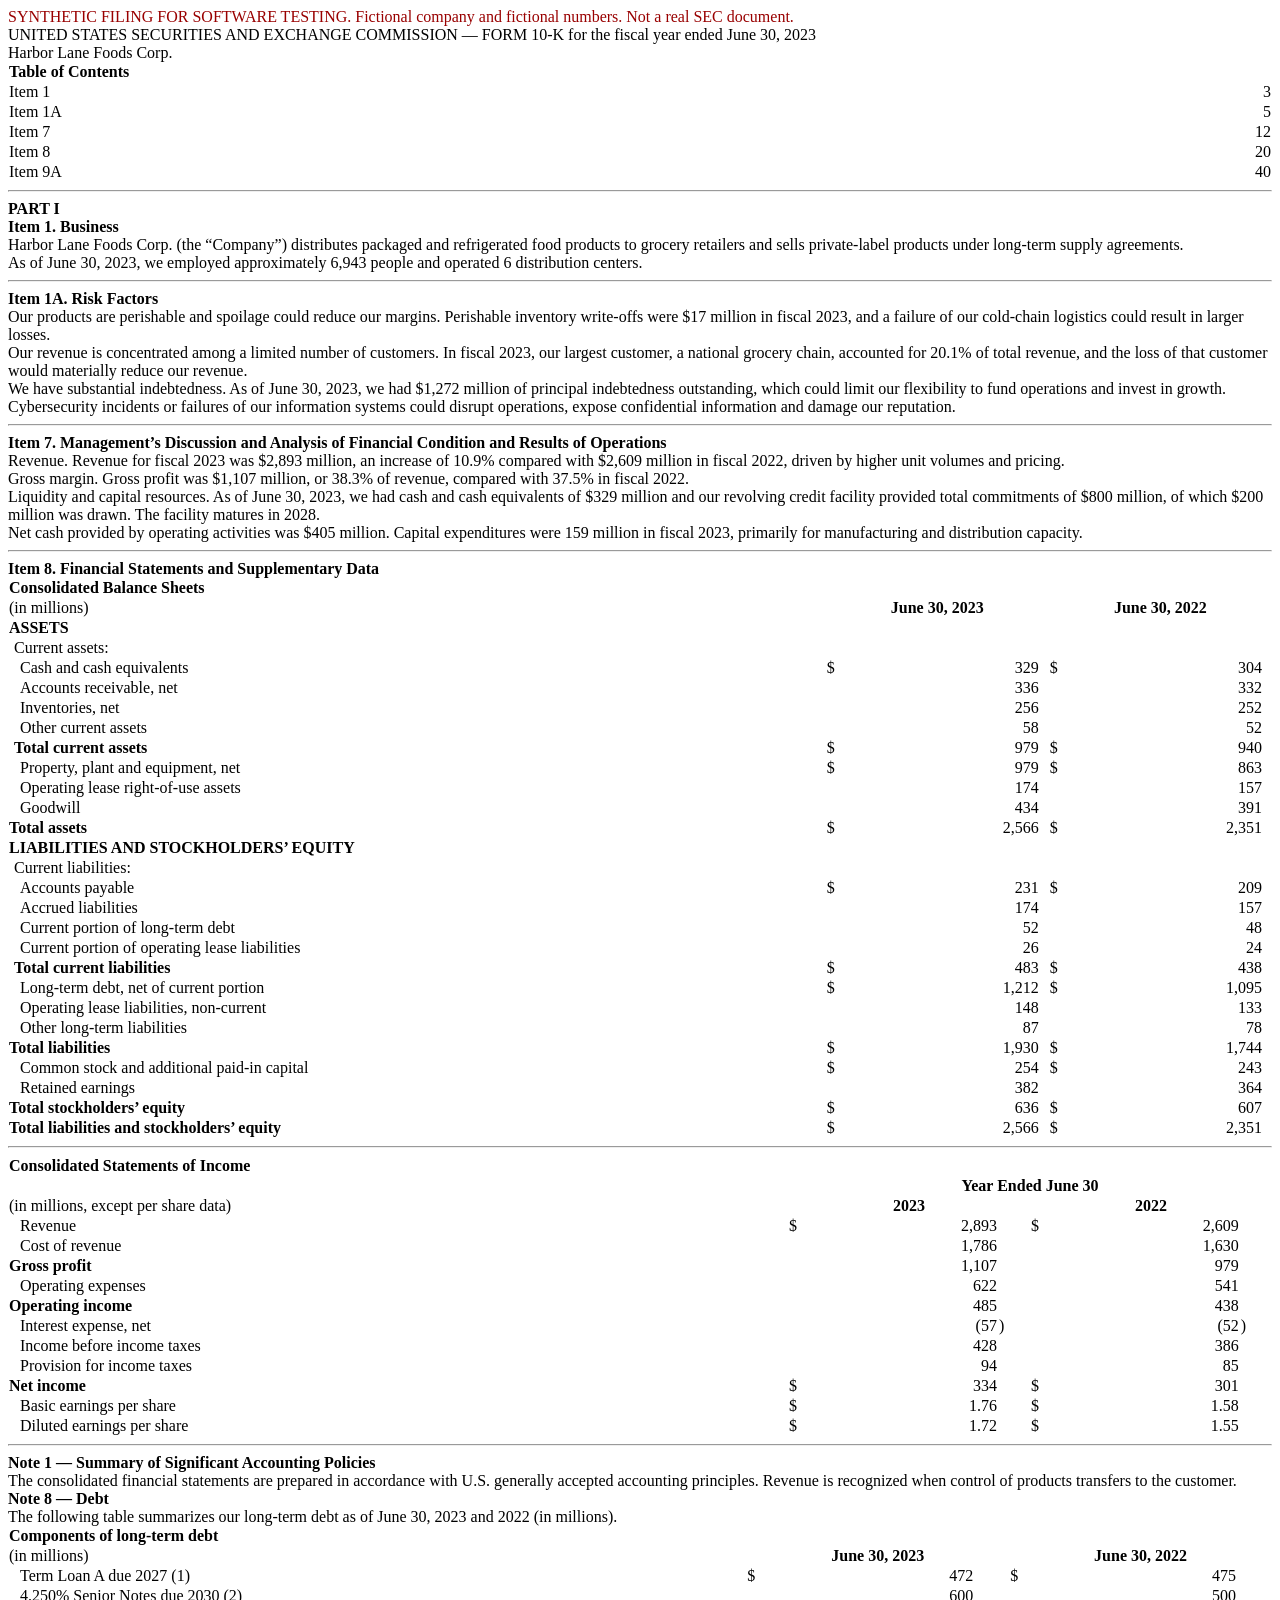
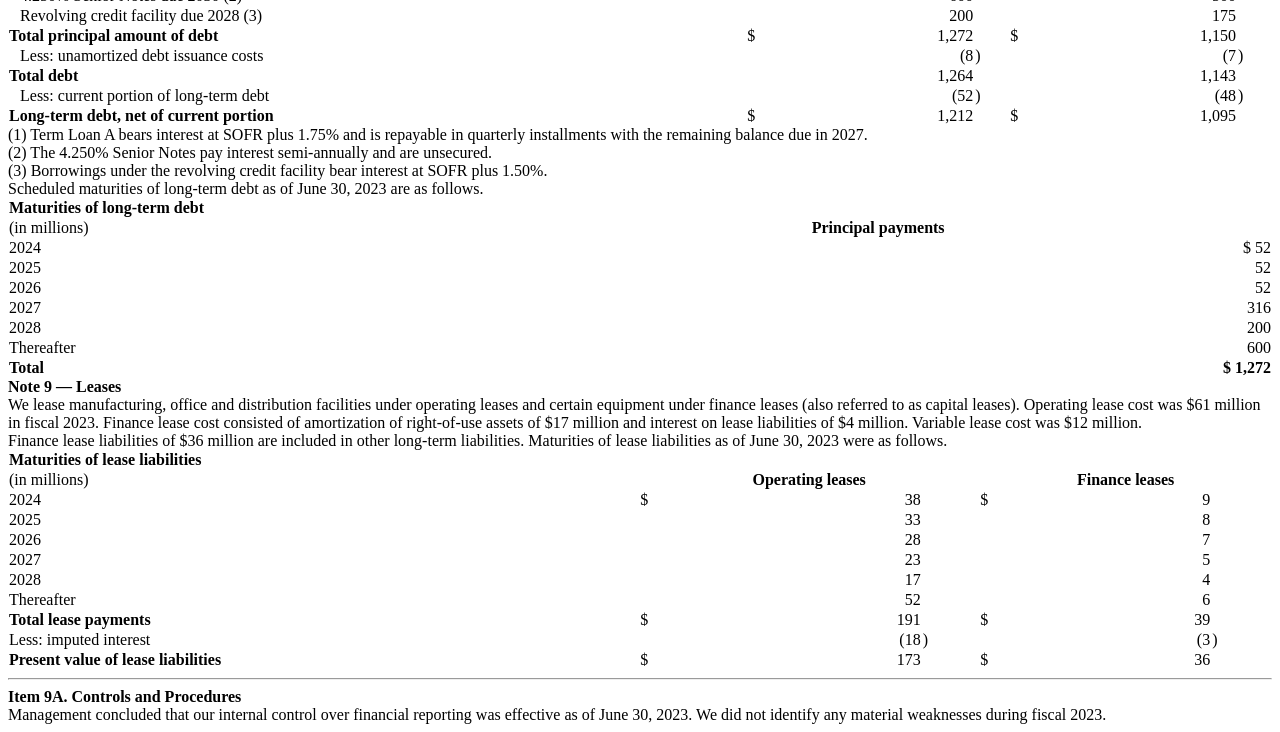
<file: sample_data/filings/HLFC_10-K_2023-06-30.htm>
<html xmlns:ix="http://www.xbrl.org/2013/inlineXBRL" xmlns:xbrli="http://www.xbrl.org/2003/instance"><head><title>Harbor Lane Foods Corp. 10-K 2023</title></head><body><ix:header style="display:none"><ix:resources><xbrli:context id="i_cur"><xbrli:entity><xbrli:identifier scheme="http://www.sec.gov/CIK">0009000000</xbrli:identifier></xbrli:entity><xbrli:period><xbrli:instant>2023-06-30</xbrli:instant></xbrli:period></xbrli:context><xbrli:context id="i_pri"><xbrli:entity><xbrli:identifier scheme="http://www.sec.gov/CIK">0009000000</xbrli:identifier></xbrli:entity><xbrli:period><xbrli:instant>2022-06-30</xbrli:instant></xbrli:period></xbrli:context><xbrli:context id="d_cur"><xbrli:entity><xbrli:identifier scheme="http://www.sec.gov/CIK">0009000000</xbrli:identifier></xbrli:entity><xbrli:period><xbrli:startDate>2022-06-30</xbrli:startDate><xbrli:endDate>2023-06-30</xbrli:endDate></xbrli:period></xbrli:context><xbrli:context id="d_pri"><xbrli:entity><xbrli:identifier scheme="http://www.sec.gov/CIK">0009000000</xbrli:identifier></xbrli:entity><xbrli:period><xbrli:startDate>2021-06-30</xbrli:startDate><xbrli:endDate>2022-06-30</xbrli:endDate></xbrli:period></xbrli:context><xbrli:context id="seg_tla"><xbrli:entity><xbrli:identifier scheme="http://www.sec.gov/CIK">0009000000</xbrli:identifier><xbrli:segment><xbrldi:explicitMember dimension="us-gaap:DebtInstrumentAxis">nwrx:TermLoanAMember</xbrldi:explicitMember></xbrli:segment></xbrli:entity><xbrli:period><xbrli:instant>2023-06-30</xbrli:instant></xbrli:period></xbrli:context></ix:resources></ix:header><div style="color:#900">SYNTHETIC FILING FOR SOFTWARE TESTING. Fictional company and fictional numbers. Not a real SEC document.</div><div><span>UNITED STATES SECURITIES AND EXCHANGE COMMISSION — FORM 10-K for the fiscal year ended June 30, 2023</span></div><div><span>Harbor Lane Foods Corp.</span></div><table style="width:100%;border-collapse:collapse;"><tr><td colspan="2" style="text-align:left;font-weight:700;">Table of Contents</td></tr><tr><td style="text-align:left;">Item 1</td><td style="text-align:right;">3</td></tr><tr><td style="text-align:left;">Item 1A</td><td style="text-align:right;">5</td></tr><tr><td style="text-align:left;">Item 7</td><td style="text-align:right;">12</td></tr><tr><td style="text-align:left;">Item 8</td><td style="text-align:right;">20</td></tr><tr><td style="text-align:left;">Item 9A</td><td style="text-align:right;">40</td></tr></table><hr style="page-break-after:always"/><div><span style="font-weight:700;">PART I</span></div><div><span style="font-weight:700;">Item 1. Business</span></div><div><span>Harbor Lane Foods Corp. (the “Company”) distributes packaged and refrigerated food products to grocery retailers and sells private-label products under long-term supply agreements.</span></div><div><span>As of June 30, 2023, we employed approximately 6,943 people and operated 6 distribution centers.</span></div><hr style="page-break-after:always"/><div><span style="font-weight:700;">Item 1A. Risk Factors</span></div><div><span>Our products are perishable and spoilage could reduce our margins. Perishable inventory write-offs were $17 million in fiscal 2023, and a failure of our cold-chain logistics could result in larger losses.</span></div><div><span>Our revenue is concentrated among a limited number of customers. In fiscal 2023, our largest customer, a national grocery chain, accounted for 20.1% of total revenue, and the loss of that customer would materially reduce our revenue.</span></div><div><span>We have substantial indebtedness. As of June 30, 2023, we had $1,272 million of principal indebtedness outstanding, which could limit our flexibility to fund operations and invest in growth.</span></div><div><span>Cybersecurity incidents or failures of our information systems could disrupt operations, expose confidential information and damage our reputation.</span></div><hr style="page-break-after:always"/><div><span style="font-weight:700;">Item 7. Management’s Discussion and Analysis of Financial Condition and Results of Operations</span></div><div><span>Revenue. Revenue for fiscal 2023 was $2,893 million, an increase of 10.9% compared with $2,609 million in fiscal 2022, driven by higher unit volumes and pricing.</span></div><div><span>Gross margin. Gross profit was $1,107 million, or 38.3% of revenue, compared with 37.5% in fiscal 2022.</span></div><div><span>Liquidity and capital resources. As of June 30, 2023, we had cash and cash equivalents of $329 million and our revolving credit facility provided total commitments of $800 million, of which $200 million was drawn. The facility matures in 2028.</span></div><div><span>Net cash provided by operating activities was $405 million. Capital expenditures were <ix:nonFraction name="us-gaap:PaymentsToAcquirePropertyPlantAndEquipment" contextRef="d_cur" unitRef="usd" decimals="-6" scale="6" format="ixt:num-dot-decimal">159</ix:nonFraction> million in fiscal 2023, primarily for manufacturing and distribution capacity.</span></div><hr style="page-break-after:always"/><div><span style="font-weight:700;">Item 8. Financial Statements and Supplementary Data</span></div><table style="width:100%;border-collapse:collapse;"><tr><td colspan="7" style="font-weight:700;">Consolidated Balance Sheets</td></tr><tr><td style="text-align:left;">(in millions)</td><td colspan="3" style="text-align:center;font-weight:700;">June 30, 2023</td><td colspan="3" style="text-align:center;font-weight:700;">June 30, 2022</td></tr><tr><td style="text-align:left;font-weight:700;">ASSETS</td><td colspan="6" style="text-align:left;"></td></tr><tr><td style="text-align:left;padding-left:6px;">Current assets:</td><td colspan="6" style="text-align:left;"></td></tr><tr><td style="text-align:left;padding-left:12px;">Cash and cash equivalents</td><td style="text-align:left;">$</td><td style="text-align:right;"><ix:nonFraction name="us-gaap:CashAndCashEquivalentsAtCarryingValue" contextRef="i_cur" unitRef="usd" decimals="-6" scale="6" format="ixt:num-dot-decimal">329</ix:nonFraction></td><td style="text-align:left;"></td><td style="text-align:left;">$</td><td style="text-align:right;"><ix:nonFraction name="us-gaap:CashAndCashEquivalentsAtCarryingValue" contextRef="i_pri" unitRef="usd" decimals="-6" scale="6" format="ixt:num-dot-decimal">304</ix:nonFraction></td><td style="text-align:left;"></td></tr><tr><td style="text-align:left;padding-left:12px;">Accounts receivable, net</td><td style="text-align:left;"></td><td style="text-align:right;"><ix:nonFraction name="us-gaap:AccountsReceivableNetCurrent" contextRef="i_cur" unitRef="usd" decimals="-6" scale="6" format="ixt:num-dot-decimal">336</ix:nonFraction></td><td style="text-align:left;"></td><td style="text-align:left;"></td><td style="text-align:right;"><ix:nonFraction name="us-gaap:AccountsReceivableNetCurrent" contextRef="i_pri" unitRef="usd" decimals="-6" scale="6" format="ixt:num-dot-decimal">332</ix:nonFraction></td><td style="text-align:left;"></td></tr><tr><td style="text-align:left;padding-left:12px;">Inventories, net</td><td style="text-align:left;"></td><td style="text-align:right;"><ix:nonFraction name="us-gaap:InventoryNet" contextRef="i_cur" unitRef="usd" decimals="-6" scale="6" format="ixt:num-dot-decimal">256</ix:nonFraction></td><td style="text-align:left;"></td><td style="text-align:left;"></td><td style="text-align:right;"><ix:nonFraction name="us-gaap:InventoryNet" contextRef="i_pri" unitRef="usd" decimals="-6" scale="6" format="ixt:num-dot-decimal">252</ix:nonFraction></td><td style="text-align:left;"></td></tr><tr><td style="text-align:left;padding-left:12px;">Other current assets</td><td style="text-align:left;"></td><td style="text-align:right;">58</td><td style="text-align:left;"></td><td style="text-align:left;"></td><td style="text-align:right;">52</td><td style="text-align:left;"></td></tr><tr><td style="text-align:left;font-weight:700;padding-left:6px;">Total current assets</td><td style="text-align:left;">$</td><td style="text-align:right;"><ix:nonFraction name="us-gaap:AssetsCurrent" contextRef="i_cur" unitRef="usd" decimals="-6" scale="6" format="ixt:num-dot-decimal">979</ix:nonFraction></td><td style="text-align:left;"></td><td style="text-align:left;">$</td><td style="text-align:right;"><ix:nonFraction name="us-gaap:AssetsCurrent" contextRef="i_pri" unitRef="usd" decimals="-6" scale="6" format="ixt:num-dot-decimal">940</ix:nonFraction></td><td style="text-align:left;"></td></tr><tr><td style="text-align:left;padding-left:12px;">Property, plant and equipment, net</td><td style="text-align:left;">$</td><td style="text-align:right;">979</td><td style="text-align:left;"></td><td style="text-align:left;">$</td><td style="text-align:right;">863</td><td style="text-align:left;"></td></tr><tr><td style="text-align:left;padding-left:12px;">Operating lease right-of-use assets</td><td style="text-align:left;"></td><td style="text-align:right;"><ix:nonFraction name="us-gaap:OperatingLeaseRightOfUseAsset" contextRef="i_cur" unitRef="usd" decimals="-6" scale="6" format="ixt:num-dot-decimal">174</ix:nonFraction></td><td style="text-align:left;"></td><td style="text-align:left;"></td><td style="text-align:right;"><ix:nonFraction name="us-gaap:OperatingLeaseRightOfUseAsset" contextRef="i_pri" unitRef="usd" decimals="-6" scale="6" format="ixt:num-dot-decimal">157</ix:nonFraction></td><td style="text-align:left;"></td></tr><tr><td style="text-align:left;padding-left:12px;">Goodwill</td><td style="text-align:left;"></td><td style="text-align:right;">434</td><td style="text-align:left;"></td><td style="text-align:left;"></td><td style="text-align:right;">391</td><td style="text-align:left;"></td></tr><tr><td style="text-align:left;font-weight:700;">Total assets</td><td style="text-align:left;">$</td><td style="text-align:right;"><ix:nonFraction name="us-gaap:Assets" contextRef="i_cur" unitRef="usd" decimals="-6" scale="6" format="ixt:num-dot-decimal">2,566</ix:nonFraction></td><td style="text-align:left;"></td><td style="text-align:left;">$</td><td style="text-align:right;"><ix:nonFraction name="us-gaap:Assets" contextRef="i_pri" unitRef="usd" decimals="-6" scale="6" format="ixt:num-dot-decimal">2,351</ix:nonFraction></td><td style="text-align:left;"></td></tr><tr><td style="text-align:left;font-weight:700;">LIABILITIES AND STOCKHOLDERS’ EQUITY</td><td colspan="6" style="text-align:left;"></td></tr><tr><td style="text-align:left;padding-left:6px;">Current liabilities:</td><td colspan="6" style="text-align:left;"></td></tr><tr><td style="text-align:left;padding-left:12px;">Accounts payable</td><td style="text-align:left;">$</td><td style="text-align:right;">231</td><td style="text-align:left;"></td><td style="text-align:left;">$</td><td style="text-align:right;">209</td><td style="text-align:left;"></td></tr><tr><td style="text-align:left;padding-left:12px;">Accrued liabilities</td><td style="text-align:left;"></td><td style="text-align:right;">174</td><td style="text-align:left;"></td><td style="text-align:left;"></td><td style="text-align:right;">157</td><td style="text-align:left;"></td></tr><tr><td style="text-align:left;padding-left:12px;">Current portion of long-term debt</td><td style="text-align:left;"></td><td style="text-align:right;">52</td><td style="text-align:left;"></td><td style="text-align:left;"></td><td style="text-align:right;">48</td><td style="text-align:left;"></td></tr><tr><td style="text-align:left;padding-left:12px;">Current portion of operating lease liabilities</td><td style="text-align:left;"></td><td style="text-align:right;">26</td><td style="text-align:left;"></td><td style="text-align:left;"></td><td style="text-align:right;">24</td><td style="text-align:left;"></td></tr><tr><td style="text-align:left;font-weight:700;padding-left:6px;">Total current liabilities</td><td style="text-align:left;">$</td><td style="text-align:right;"><ix:nonFraction name="us-gaap:LiabilitiesCurrent" contextRef="i_cur" unitRef="usd" decimals="-6" scale="6" format="ixt:num-dot-decimal">483</ix:nonFraction></td><td style="text-align:left;"></td><td style="text-align:left;">$</td><td style="text-align:right;"><ix:nonFraction name="us-gaap:LiabilitiesCurrent" contextRef="i_pri" unitRef="usd" decimals="-6" scale="6" format="ixt:num-dot-decimal">438</ix:nonFraction></td><td style="text-align:left;"></td></tr><tr><td style="text-align:left;padding-left:12px;">Long-term debt, net of current portion</td><td style="text-align:left;">$</td><td style="text-align:right;"><ix:nonFraction name="us-gaap:LongTermDebtNoncurrent" contextRef="i_cur" unitRef="usd" decimals="-6" scale="6" format="ixt:num-dot-decimal">1,212</ix:nonFraction></td><td style="text-align:left;"></td><td style="text-align:left;">$</td><td style="text-align:right;"><ix:nonFraction name="us-gaap:LongTermDebtNoncurrent" contextRef="i_pri" unitRef="usd" decimals="-6" scale="6" format="ixt:num-dot-decimal">1,095</ix:nonFraction></td><td style="text-align:left;"></td></tr><tr><td style="text-align:left;padding-left:12px;">Operating lease liabilities, non-current</td><td style="text-align:left;"></td><td style="text-align:right;">148</td><td style="text-align:left;"></td><td style="text-align:left;"></td><td style="text-align:right;">133</td><td style="text-align:left;"></td></tr><tr><td style="text-align:left;padding-left:12px;">Other long-term liabilities</td><td style="text-align:left;"></td><td style="text-align:right;">87</td><td style="text-align:left;"></td><td style="text-align:left;"></td><td style="text-align:right;">78</td><td style="text-align:left;"></td></tr><tr><td style="text-align:left;font-weight:700;">Total liabilities</td><td style="text-align:left;">$</td><td style="text-align:right;"><ix:nonFraction name="us-gaap:Liabilities" contextRef="i_cur" unitRef="usd" decimals="-6" scale="6" format="ixt:num-dot-decimal">1,930</ix:nonFraction></td><td style="text-align:left;"></td><td style="text-align:left;">$</td><td style="text-align:right;"><ix:nonFraction name="us-gaap:Liabilities" contextRef="i_pri" unitRef="usd" decimals="-6" scale="6" format="ixt:num-dot-decimal">1,744</ix:nonFraction></td><td style="text-align:left;"></td></tr><tr><td style="text-align:left;padding-left:12px;">Common stock and additional paid-in capital</td><td style="text-align:left;">$</td><td style="text-align:right;">254</td><td style="text-align:left;"></td><td style="text-align:left;">$</td><td style="text-align:right;">243</td><td style="text-align:left;"></td></tr><tr><td style="text-align:left;padding-left:12px;">Retained earnings</td><td style="text-align:left;"></td><td style="text-align:right;">382</td><td style="text-align:left;"></td><td style="text-align:left;"></td><td style="text-align:right;">364</td><td style="text-align:left;"></td></tr><tr><td style="text-align:left;font-weight:700;">Total stockholders’ equity</td><td style="text-align:left;">$</td><td style="text-align:right;"><ix:nonFraction name="us-gaap:StockholdersEquity" contextRef="i_cur" unitRef="usd" decimals="-6" scale="6" format="ixt:num-dot-decimal">636</ix:nonFraction></td><td style="text-align:left;"></td><td style="text-align:left;">$</td><td style="text-align:right;"><ix:nonFraction name="us-gaap:StockholdersEquity" contextRef="i_pri" unitRef="usd" decimals="-6" scale="6" format="ixt:num-dot-decimal">607</ix:nonFraction></td><td style="text-align:left;"></td></tr><tr><td style="text-align:left;font-weight:700;">Total liabilities and stockholders’ equity</td><td style="text-align:left;">$</td><td style="text-align:right;"><ix:nonFraction name="us-gaap:LiabilitiesAndStockholdersEquity" contextRef="i_cur" unitRef="usd" decimals="-6" scale="6" format="ixt:num-dot-decimal">2,566</ix:nonFraction></td><td style="text-align:left;"></td><td style="text-align:left;">$</td><td style="text-align:right;"><ix:nonFraction name="us-gaap:LiabilitiesAndStockholdersEquity" contextRef="i_pri" unitRef="usd" decimals="-6" scale="6" format="ixt:num-dot-decimal">2,351</ix:nonFraction></td><td style="text-align:left;"></td></tr></table><hr style="page-break-after:always"/><table style="width:100%;border-collapse:collapse;"><tr><td colspan="7" style="font-weight:700;">Consolidated Statements of Income</td></tr><tr><td style="text-align:left;"></td><td colspan="6" style="text-align:center;font-weight:700;">Year Ended June 30</td></tr><tr><td style="text-align:left;">(in millions, except per share data)</td><td colspan="3" style="text-align:center;font-weight:700;">2023</td><td colspan="3" style="text-align:center;font-weight:700;">2022</td></tr><tr><td style="text-align:left;padding-left:12px;">Revenue</td><td style="text-align:left;">$</td><td style="text-align:right;"><ix:nonFraction name="us-gaap:Revenues" contextRef="d_cur" unitRef="usd" decimals="-6" scale="6" format="ixt:num-dot-decimal">2,893</ix:nonFraction></td><td style="text-align:left;"></td><td style="text-align:left;">$</td><td style="text-align:right;"><ix:nonFraction name="us-gaap:Revenues" contextRef="d_pri" unitRef="usd" decimals="-6" scale="6" format="ixt:num-dot-decimal">2,609</ix:nonFraction></td><td style="text-align:left;"></td></tr><tr><td style="text-align:left;padding-left:12px;">Cost of revenue</td><td style="text-align:left;"></td><td style="text-align:right;"><ix:nonFraction name="us-gaap:CostOfRevenue" contextRef="d_cur" unitRef="usd" decimals="-6" scale="6" format="ixt:num-dot-decimal">1,786</ix:nonFraction></td><td style="text-align:left;"></td><td style="text-align:left;"></td><td style="text-align:right;"><ix:nonFraction name="us-gaap:CostOfRevenue" contextRef="d_pri" unitRef="usd" decimals="-6" scale="6" format="ixt:num-dot-decimal">1,630</ix:nonFraction></td><td style="text-align:left;"></td></tr><tr><td style="text-align:left;font-weight:700;">Gross profit</td><td style="text-align:left;"></td><td style="text-align:right;"><ix:nonFraction name="us-gaap:GrossProfit" contextRef="d_cur" unitRef="usd" decimals="-6" scale="6" format="ixt:num-dot-decimal">1,107</ix:nonFraction></td><td style="text-align:left;"></td><td style="text-align:left;"></td><td style="text-align:right;"><ix:nonFraction name="us-gaap:GrossProfit" contextRef="d_pri" unitRef="usd" decimals="-6" scale="6" format="ixt:num-dot-decimal">979</ix:nonFraction></td><td style="text-align:left;"></td></tr><tr><td style="text-align:left;padding-left:12px;">Operating expenses</td><td style="text-align:left;"></td><td style="text-align:right;">622</td><td style="text-align:left;"></td><td style="text-align:left;"></td><td style="text-align:right;">541</td><td style="text-align:left;"></td></tr><tr><td style="text-align:left;font-weight:700;">Operating income</td><td style="text-align:left;"></td><td style="text-align:right;"><ix:nonFraction name="us-gaap:OperatingIncomeLoss" contextRef="d_cur" unitRef="usd" decimals="-6" scale="6" format="ixt:num-dot-decimal">485</ix:nonFraction></td><td style="text-align:left;"></td><td style="text-align:left;"></td><td style="text-align:right;"><ix:nonFraction name="us-gaap:OperatingIncomeLoss" contextRef="d_pri" unitRef="usd" decimals="-6" scale="6" format="ixt:num-dot-decimal">438</ix:nonFraction></td><td style="text-align:left;"></td></tr><tr><td style="text-align:left;padding-left:12px;">Interest expense, net</td><td style="text-align:left;"></td><td style="text-align:right;">(57</td><td style="text-align:left;">)</td><td style="text-align:left;"></td><td style="text-align:right;">(52</td><td style="text-align:left;">)</td></tr><tr><td style="text-align:left;padding-left:12px;">Income before income taxes</td><td style="text-align:left;"></td><td style="text-align:right;">428</td><td style="text-align:left;"></td><td style="text-align:left;"></td><td style="text-align:right;">386</td><td style="text-align:left;"></td></tr><tr><td style="text-align:left;padding-left:12px;">Provision for income taxes</td><td style="text-align:left;"></td><td style="text-align:right;">94</td><td style="text-align:left;"></td><td style="text-align:left;"></td><td style="text-align:right;">85</td><td style="text-align:left;"></td></tr><tr><td style="text-align:left;font-weight:700;">Net income</td><td style="text-align:left;">$</td><td style="text-align:right;"><ix:nonFraction name="us-gaap:NetIncomeLoss" contextRef="d_cur" unitRef="usd" decimals="-6" scale="6" format="ixt:num-dot-decimal">334</ix:nonFraction></td><td style="text-align:left;"></td><td style="text-align:left;">$</td><td style="text-align:right;"><ix:nonFraction name="us-gaap:NetIncomeLoss" contextRef="d_pri" unitRef="usd" decimals="-6" scale="6" format="ixt:num-dot-decimal">301</ix:nonFraction></td><td style="text-align:left;"></td></tr><tr><td style="text-align:left;padding-left:12px;">Basic earnings per share</td><td style="text-align:left;">$</td><td style="text-align:right;"><ix:nonFraction name="us-gaap:EarningsPerShareBasic" contextRef="d_cur" unitRef="usdPerShare" decimals="2" scale="0">1.76</ix:nonFraction></td><td style="text-align:left;"></td><td style="text-align:left;">$</td><td style="text-align:right;"><ix:nonFraction name="us-gaap:EarningsPerShareBasic" contextRef="d_pri" unitRef="usdPerShare" decimals="2" scale="0">1.58</ix:nonFraction></td><td style="text-align:left;"></td></tr><tr><td style="text-align:left;padding-left:12px;">Diluted earnings per share</td><td style="text-align:left;">$</td><td style="text-align:right;"><ix:nonFraction name="us-gaap:EarningsPerShareDiluted" contextRef="d_cur" unitRef="usdPerShare" decimals="2" scale="0">1.72</ix:nonFraction></td><td style="text-align:left;"></td><td style="text-align:left;">$</td><td style="text-align:right;"><ix:nonFraction name="us-gaap:EarningsPerShareDiluted" contextRef="d_pri" unitRef="usdPerShare" decimals="2" scale="0">1.55</ix:nonFraction></td><td style="text-align:left;"></td></tr></table><hr style="page-break-after:always"/><div><span style="font-weight:700;">Note 1 — Summary of Significant Accounting Policies</span></div><div><span>The consolidated financial statements are prepared in accordance with U.S. generally accepted accounting principles. Revenue is recognized when control of products transfers to the customer.</span></div><div><span style="font-weight:700;">Note 8 — Debt</span></div><div><span>The following table summarizes our long-term debt as of June 30, 2023 and 2022 (in millions).</span></div><table style="width:100%;border-collapse:collapse;"><tr><td colspan="7" style="font-weight:700;">Components of long-term debt</td></tr><tr><td style="text-align:left;">(in millions)</td><td colspan="3" style="text-align:center;font-weight:700;">June 30, 2023</td><td colspan="3" style="text-align:center;font-weight:700;">June 30, 2022</td></tr><tr><td style="text-align:left;padding-left:12px;">Term Loan A due 2027 (1)</td><td style="text-align:left;">$</td><td style="text-align:right;">472</td><td style="text-align:left;"></td><td style="text-align:left;">$</td><td style="text-align:right;">475</td><td style="text-align:left;"></td></tr><tr><td style="text-align:left;padding-left:12px;">4.250% Senior Notes due 2030 (2)</td><td style="text-align:left;"></td><td style="text-align:right;">600</td><td style="text-align:left;"></td><td style="text-align:left;"></td><td style="text-align:right;">500</td><td style="text-align:left;"></td></tr><tr><td style="text-align:left;padding-left:12px;">Revolving credit facility due 2028 (3)</td><td style="text-align:left;"></td><td style="text-align:right;">200</td><td style="text-align:left;"></td><td style="text-align:left;"></td><td style="text-align:right;">175</td><td style="text-align:left;"></td></tr><tr><td style="text-align:left;font-weight:700;">Total principal amount of debt</td><td style="text-align:left;">$</td><td style="text-align:right;">1,272</td><td style="text-align:left;"></td><td style="text-align:left;">$</td><td style="text-align:right;">1,150</td><td style="text-align:left;"></td></tr><tr><td style="text-align:left;padding-left:12px;">Less: unamortized debt issuance costs</td><td style="text-align:left;"></td><td style="text-align:right;">(8</td><td style="text-align:left;">)</td><td style="text-align:left;"></td><td style="text-align:right;">(7</td><td style="text-align:left;">)</td></tr><tr><td style="text-align:left;font-weight:700;">Total debt</td><td style="text-align:left;"></td><td style="text-align:right;">1,264</td><td style="text-align:left;"></td><td style="text-align:left;"></td><td style="text-align:right;">1,143</td><td style="text-align:left;"></td></tr><tr><td style="text-align:left;padding-left:12px;">Less: current portion of long-term debt</td><td style="text-align:left;"></td><td style="text-align:right;">(52</td><td style="text-align:left;">)</td><td style="text-align:left;"></td><td style="text-align:right;">(48</td><td style="text-align:left;">)</td></tr><tr><td style="text-align:left;font-weight:700;">Long-term debt, net of current portion</td><td style="text-align:left;">$</td><td style="text-align:right;">1,212</td><td style="text-align:left;"></td><td style="text-align:left;">$</td><td style="text-align:right;">1,095</td><td style="text-align:left;"></td></tr></table><div><span>(1) Term Loan A bears interest at SOFR plus 1.75% and is repayable in quarterly installments with the remaining balance due in 2027.</span></div><div><span>(2) The 4.250% Senior Notes pay interest semi-annually and are unsecured.</span></div><div><span>(3) Borrowings under the revolving credit facility bear interest at SOFR plus 1.50%.</span></div><div><span>Scheduled maturities of long-term debt as of June 30, 2023 are as follows.</span></div><table style="width:100%;border-collapse:collapse;"><tr><td colspan="2" style="font-weight:700;">Maturities of long-term debt</td></tr><tr><td style="text-align:left;">(in millions)</td><td style="text-align:center;font-weight:700;">Principal payments</td></tr><tr><td style="text-align:left;">2024</td><td style="text-align:right;">$ 52</td></tr><tr><td style="text-align:left;">2025</td><td style="text-align:right;">52</td></tr><tr><td style="text-align:left;">2026</td><td style="text-align:right;">52</td></tr><tr><td style="text-align:left;">2027</td><td style="text-align:right;">316</td></tr><tr><td style="text-align:left;">2028</td><td style="text-align:right;">200</td></tr><tr><td style="text-align:left;">Thereafter</td><td style="text-align:right;">600</td></tr><tr><td style="text-align:left;font-weight:700;">Total</td><td style="text-align:right;font-weight:700;">$ 1,272</td></tr></table><div><span style="font-weight:700;">Note 9 — Leases</span></div><div><span>We lease manufacturing, office and distribution facilities under operating leases and certain equipment under finance leases (also referred to as capital leases). Operating lease cost was $61 million in fiscal 2023. Finance lease cost consisted of amortization of right-of-use assets of $17 million and interest on lease liabilities of $4 million. Variable lease cost was $12 million.</span></div><div><span>Finance lease liabilities of $36 million are included in other long-term liabilities. Maturities of lease liabilities as of June 30, 2023 were as follows.</span></div><table style="width:100%;border-collapse:collapse;"><tr><td colspan="7" style="font-weight:700;">Maturities of lease liabilities</td></tr><tr><td style="text-align:left;">(in millions)</td><td colspan="3" style="text-align:center;font-weight:700;">Operating leases</td><td colspan="3" style="text-align:center;font-weight:700;">Finance leases</td></tr><tr><td style="text-align:left;">2024</td><td style="text-align:left;">$</td><td style="text-align:right;">38</td><td style="text-align:left;"></td><td style="text-align:left;">$</td><td style="text-align:right;">9</td><td style="text-align:left;"></td></tr><tr><td style="text-align:left;">2025</td><td style="text-align:left;"></td><td style="text-align:right;">33</td><td style="text-align:left;"></td><td style="text-align:left;"></td><td style="text-align:right;">8</td><td style="text-align:left;"></td></tr><tr><td style="text-align:left;">2026</td><td style="text-align:left;"></td><td style="text-align:right;">28</td><td style="text-align:left;"></td><td style="text-align:left;"></td><td style="text-align:right;">7</td><td style="text-align:left;"></td></tr><tr><td style="text-align:left;">2027</td><td style="text-align:left;"></td><td style="text-align:right;">23</td><td style="text-align:left;"></td><td style="text-align:left;"></td><td style="text-align:right;">5</td><td style="text-align:left;"></td></tr><tr><td style="text-align:left;">2028</td><td style="text-align:left;"></td><td style="text-align:right;">17</td><td style="text-align:left;"></td><td style="text-align:left;"></td><td style="text-align:right;">4</td><td style="text-align:left;"></td></tr><tr><td style="text-align:left;">Thereafter</td><td style="text-align:left;"></td><td style="text-align:right;">52</td><td style="text-align:left;"></td><td style="text-align:left;"></td><td style="text-align:right;">6</td><td style="text-align:left;"></td></tr><tr><td style="text-align:left;font-weight:700;">Total lease payments</td><td style="text-align:left;">$</td><td style="text-align:right;">191</td><td style="text-align:left;"></td><td style="text-align:left;">$</td><td style="text-align:right;">39</td><td style="text-align:left;"></td></tr><tr><td style="text-align:left;">Less: imputed interest</td><td style="text-align:left;"></td><td style="text-align:right;">(18</td><td style="text-align:left;">)</td><td style="text-align:left;"></td><td style="text-align:right;">(3</td><td style="text-align:left;">)</td></tr><tr><td style="text-align:left;font-weight:700;">Present value of lease liabilities</td><td style="text-align:left;">$</td><td style="text-align:right;">173</td><td style="text-align:left;"></td><td style="text-align:left;">$</td><td style="text-align:right;">36</td><td style="text-align:left;"></td></tr></table><hr style="page-break-after:always"/><div><span style="font-weight:700;">Item 9A. Controls and Procedures</span></div><div><span>Management concluded that our internal control over financial reporting was effective as of June 30, 2023. We did not identify any material weaknesses during fiscal 2023.</span></div></body></html>
</file>
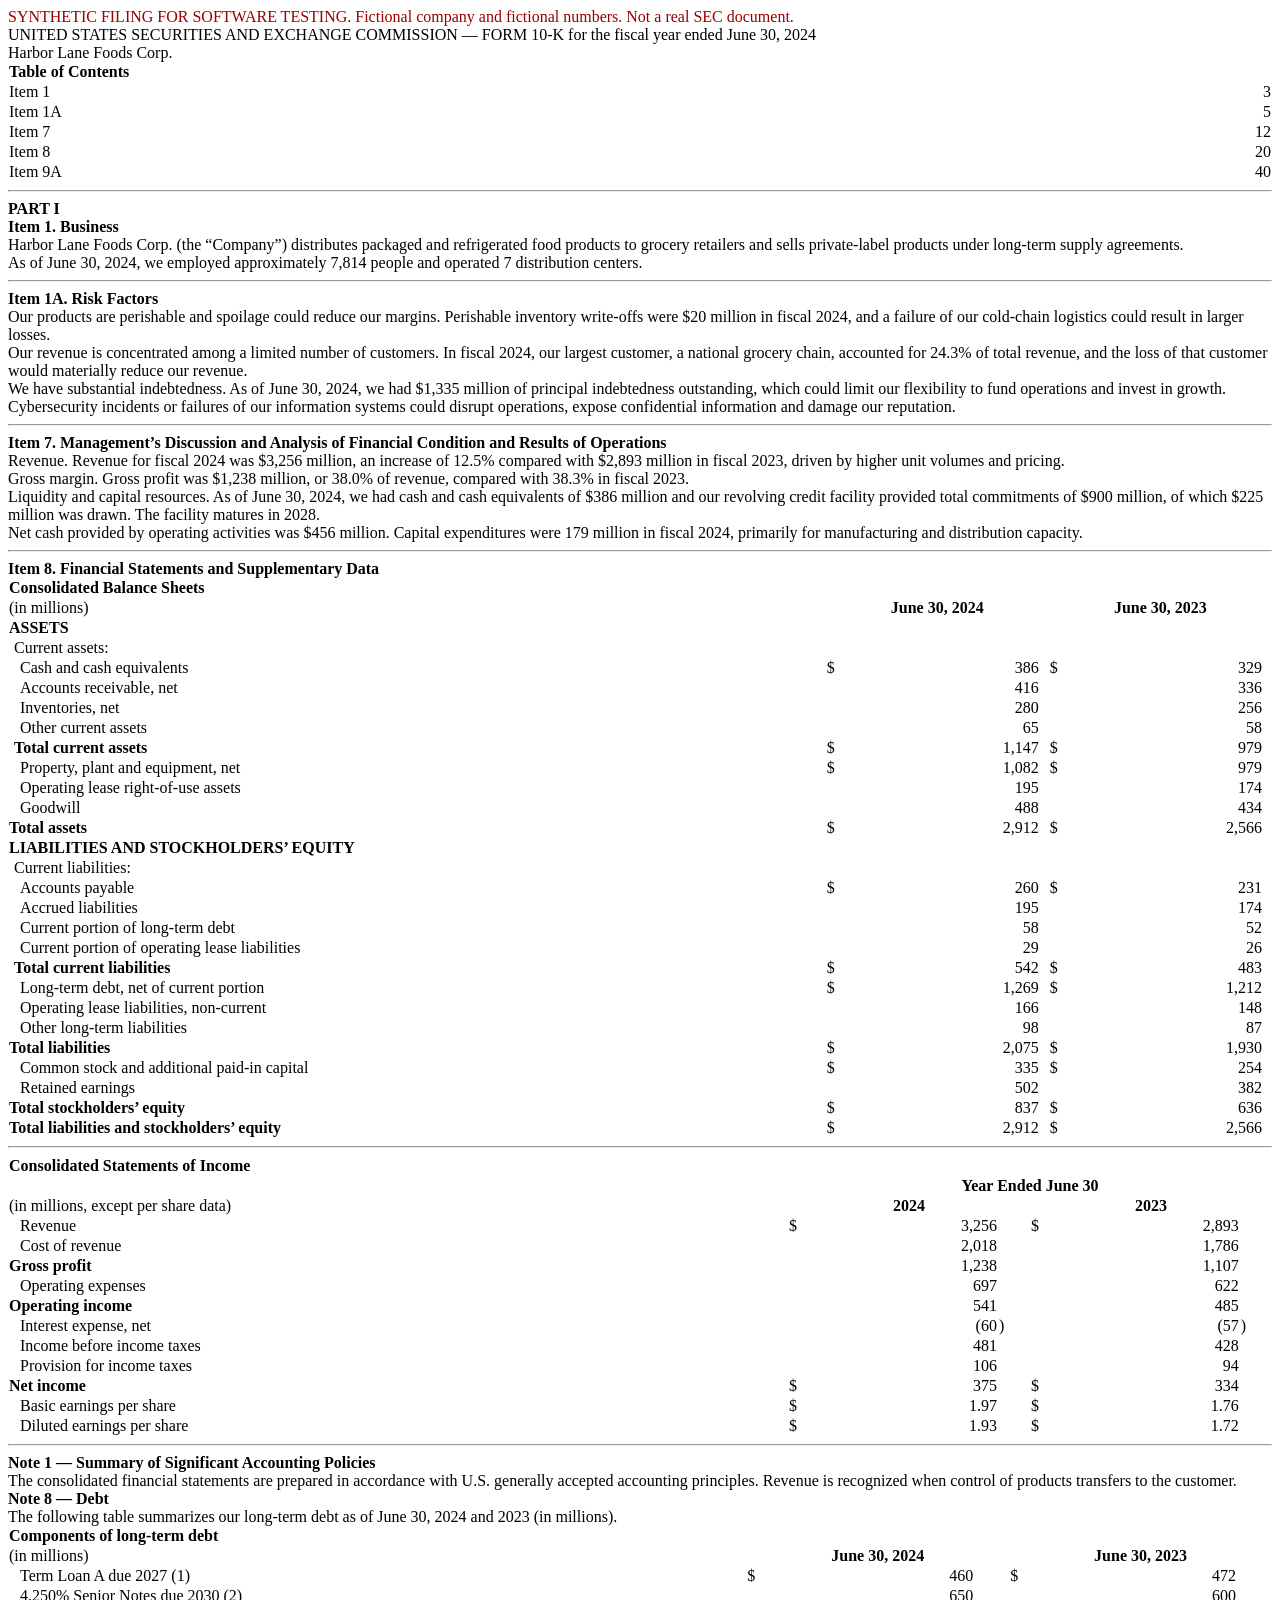
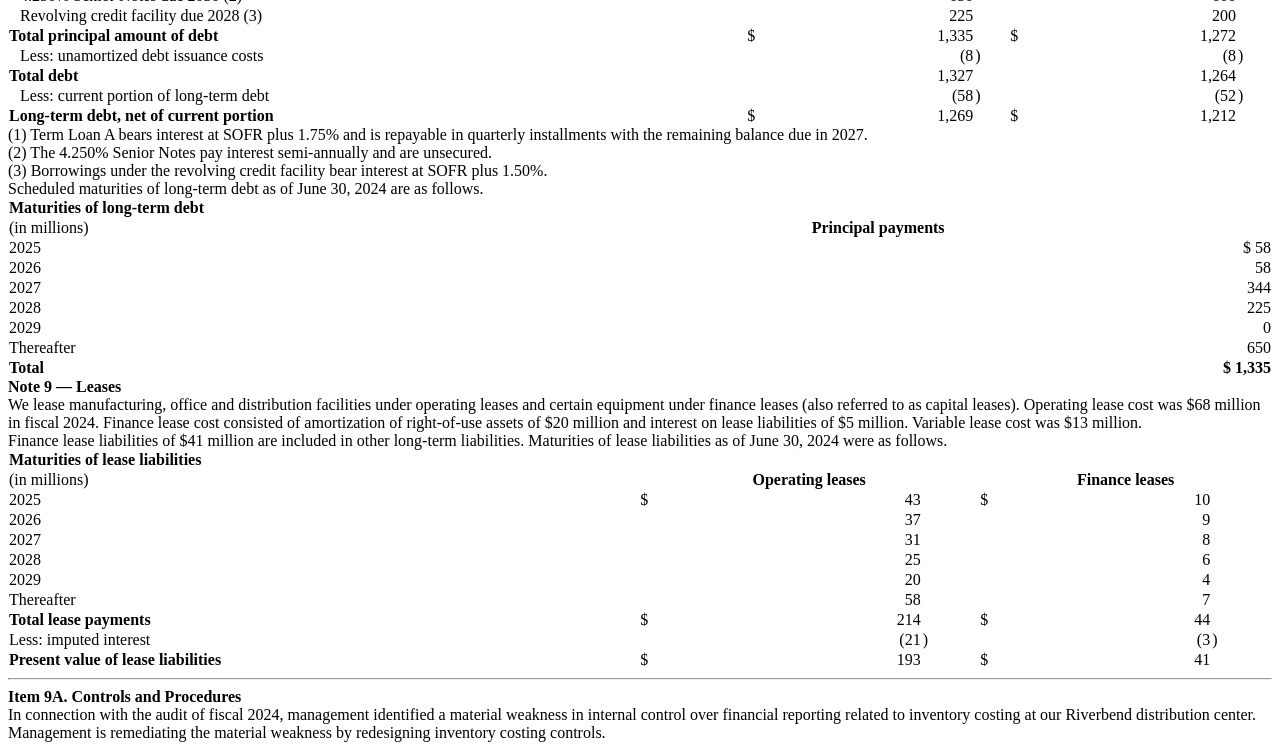
<file: sample_data/filings/HLFC_10-K_2024-06-30.htm>
<html xmlns:ix="http://www.xbrl.org/2013/inlineXBRL" xmlns:xbrli="http://www.xbrl.org/2003/instance"><head><title>Harbor Lane Foods Corp. 10-K 2024</title></head><body><ix:header style="display:none"><ix:resources><xbrli:context id="i_cur"><xbrli:entity><xbrli:identifier scheme="http://www.sec.gov/CIK">0009000000</xbrli:identifier></xbrli:entity><xbrli:period><xbrli:instant>2024-06-30</xbrli:instant></xbrli:period></xbrli:context><xbrli:context id="i_pri"><xbrli:entity><xbrli:identifier scheme="http://www.sec.gov/CIK">0009000000</xbrli:identifier></xbrli:entity><xbrli:period><xbrli:instant>2023-06-30</xbrli:instant></xbrli:period></xbrli:context><xbrli:context id="d_cur"><xbrli:entity><xbrli:identifier scheme="http://www.sec.gov/CIK">0009000000</xbrli:identifier></xbrli:entity><xbrli:period><xbrli:startDate>2023-06-30</xbrli:startDate><xbrli:endDate>2024-06-30</xbrli:endDate></xbrli:period></xbrli:context><xbrli:context id="d_pri"><xbrli:entity><xbrli:identifier scheme="http://www.sec.gov/CIK">0009000000</xbrli:identifier></xbrli:entity><xbrli:period><xbrli:startDate>2022-06-30</xbrli:startDate><xbrli:endDate>2023-06-30</xbrli:endDate></xbrli:period></xbrli:context><xbrli:context id="seg_tla"><xbrli:entity><xbrli:identifier scheme="http://www.sec.gov/CIK">0009000000</xbrli:identifier><xbrli:segment><xbrldi:explicitMember dimension="us-gaap:DebtInstrumentAxis">nwrx:TermLoanAMember</xbrldi:explicitMember></xbrli:segment></xbrli:entity><xbrli:period><xbrli:instant>2024-06-30</xbrli:instant></xbrli:period></xbrli:context></ix:resources></ix:header><div style="color:#900">SYNTHETIC FILING FOR SOFTWARE TESTING. Fictional company and fictional numbers. Not a real SEC document.</div><div><span>UNITED STATES SECURITIES AND EXCHANGE COMMISSION — FORM 10-K for the fiscal year ended June 30, 2024</span></div><div><span>Harbor Lane Foods Corp.</span></div><table style="width:100%;border-collapse:collapse;"><tr><td colspan="2" style="text-align:left;font-weight:700;">Table of Contents</td></tr><tr><td style="text-align:left;">Item 1</td><td style="text-align:right;">3</td></tr><tr><td style="text-align:left;">Item 1A</td><td style="text-align:right;">5</td></tr><tr><td style="text-align:left;">Item 7</td><td style="text-align:right;">12</td></tr><tr><td style="text-align:left;">Item 8</td><td style="text-align:right;">20</td></tr><tr><td style="text-align:left;">Item 9A</td><td style="text-align:right;">40</td></tr></table><hr style="page-break-after:always"/><div><span style="font-weight:700;">PART I</span></div><div><span style="font-weight:700;">Item 1. Business</span></div><div><span>Harbor Lane Foods Corp. (the “Company”) distributes packaged and refrigerated food products to grocery retailers and sells private-label products under long-term supply agreements.</span></div><div><span>As of June 30, 2024, we employed approximately 7,814 people and operated 7 distribution centers.</span></div><hr style="page-break-after:always"/><div><span style="font-weight:700;">Item 1A. Risk Factors</span></div><div><span>Our products are perishable and spoilage could reduce our margins. Perishable inventory write-offs were $20 million in fiscal 2024, and a failure of our cold-chain logistics could result in larger losses.</span></div><div><span>Our revenue is concentrated among a limited number of customers. In fiscal 2024, our largest customer, a national grocery chain, accounted for 24.3% of total revenue, and the loss of that customer would materially reduce our revenue.</span></div><div><span>We have substantial indebtedness. As of June 30, 2024, we had $1,335 million of principal indebtedness outstanding, which could limit our flexibility to fund operations and invest in growth.</span></div><div><span>Cybersecurity incidents or failures of our information systems could disrupt operations, expose confidential information and damage our reputation.</span></div><hr style="page-break-after:always"/><div><span style="font-weight:700;">Item 7. Management’s Discussion and Analysis of Financial Condition and Results of Operations</span></div><div><span>Revenue. Revenue for fiscal 2024 was $3,256 million, an increase of 12.5% compared with $2,893 million in fiscal 2023, driven by higher unit volumes and pricing.</span></div><div><span>Gross margin. Gross profit was $1,238 million, or 38.0% of revenue, compared with 38.3% in fiscal 2023.</span></div><div><span>Liquidity and capital resources. As of June 30, 2024, we had cash and cash equivalents of $386 million and our revolving credit facility provided total commitments of $900 million, of which $225 million was drawn. The facility matures in 2028.</span></div><div><span>Net cash provided by operating activities was $456 million. Capital expenditures were <ix:nonFraction name="us-gaap:PaymentsToAcquirePropertyPlantAndEquipment" contextRef="d_cur" unitRef="usd" decimals="-6" scale="6" format="ixt:num-dot-decimal">179</ix:nonFraction> million in fiscal 2024, primarily for manufacturing and distribution capacity.</span></div><hr style="page-break-after:always"/><div><span style="font-weight:700;">Item 8. Financial Statements and Supplementary Data</span></div><table style="width:100%;border-collapse:collapse;"><tr><td colspan="7" style="font-weight:700;">Consolidated Balance Sheets</td></tr><tr><td style="text-align:left;">(in millions)</td><td colspan="3" style="text-align:center;font-weight:700;">June 30, 2024</td><td colspan="3" style="text-align:center;font-weight:700;">June 30, 2023</td></tr><tr><td style="text-align:left;font-weight:700;">ASSETS</td><td colspan="6" style="text-align:left;"></td></tr><tr><td style="text-align:left;padding-left:6px;">Current assets:</td><td colspan="6" style="text-align:left;"></td></tr><tr><td style="text-align:left;padding-left:12px;">Cash and cash equivalents</td><td style="text-align:left;">$</td><td style="text-align:right;"><ix:nonFraction name="us-gaap:CashAndCashEquivalentsAtCarryingValue" contextRef="i_cur" unitRef="usd" decimals="-6" scale="6" format="ixt:num-dot-decimal">386</ix:nonFraction></td><td style="text-align:left;"></td><td style="text-align:left;">$</td><td style="text-align:right;"><ix:nonFraction name="us-gaap:CashAndCashEquivalentsAtCarryingValue" contextRef="i_pri" unitRef="usd" decimals="-6" scale="6" format="ixt:num-dot-decimal">329</ix:nonFraction></td><td style="text-align:left;"></td></tr><tr><td style="text-align:left;padding-left:12px;">Accounts receivable, net</td><td style="text-align:left;"></td><td style="text-align:right;"><ix:nonFraction name="us-gaap:AccountsReceivableNetCurrent" contextRef="i_cur" unitRef="usd" decimals="-6" scale="6" format="ixt:num-dot-decimal">416</ix:nonFraction></td><td style="text-align:left;"></td><td style="text-align:left;"></td><td style="text-align:right;"><ix:nonFraction name="us-gaap:AccountsReceivableNetCurrent" contextRef="i_pri" unitRef="usd" decimals="-6" scale="6" format="ixt:num-dot-decimal">336</ix:nonFraction></td><td style="text-align:left;"></td></tr><tr><td style="text-align:left;padding-left:12px;">Inventories, net</td><td style="text-align:left;"></td><td style="text-align:right;"><ix:nonFraction name="us-gaap:InventoryNet" contextRef="i_cur" unitRef="usd" decimals="-6" scale="6" format="ixt:num-dot-decimal">280</ix:nonFraction></td><td style="text-align:left;"></td><td style="text-align:left;"></td><td style="text-align:right;"><ix:nonFraction name="us-gaap:InventoryNet" contextRef="i_pri" unitRef="usd" decimals="-6" scale="6" format="ixt:num-dot-decimal">256</ix:nonFraction></td><td style="text-align:left;"></td></tr><tr><td style="text-align:left;padding-left:12px;">Other current assets</td><td style="text-align:left;"></td><td style="text-align:right;">65</td><td style="text-align:left;"></td><td style="text-align:left;"></td><td style="text-align:right;">58</td><td style="text-align:left;"></td></tr><tr><td style="text-align:left;font-weight:700;padding-left:6px;">Total current assets</td><td style="text-align:left;">$</td><td style="text-align:right;"><ix:nonFraction name="us-gaap:AssetsCurrent" contextRef="i_cur" unitRef="usd" decimals="-6" scale="6" format="ixt:num-dot-decimal">1,147</ix:nonFraction></td><td style="text-align:left;"></td><td style="text-align:left;">$</td><td style="text-align:right;"><ix:nonFraction name="us-gaap:AssetsCurrent" contextRef="i_pri" unitRef="usd" decimals="-6" scale="6" format="ixt:num-dot-decimal">979</ix:nonFraction></td><td style="text-align:left;"></td></tr><tr><td style="text-align:left;padding-left:12px;">Property, plant and equipment, net</td><td style="text-align:left;">$</td><td style="text-align:right;">1,082</td><td style="text-align:left;"></td><td style="text-align:left;">$</td><td style="text-align:right;">979</td><td style="text-align:left;"></td></tr><tr><td style="text-align:left;padding-left:12px;">Operating lease right-of-use assets</td><td style="text-align:left;"></td><td style="text-align:right;"><ix:nonFraction name="us-gaap:OperatingLeaseRightOfUseAsset" contextRef="i_cur" unitRef="usd" decimals="-6" scale="6" format="ixt:num-dot-decimal">195</ix:nonFraction></td><td style="text-align:left;"></td><td style="text-align:left;"></td><td style="text-align:right;"><ix:nonFraction name="us-gaap:OperatingLeaseRightOfUseAsset" contextRef="i_pri" unitRef="usd" decimals="-6" scale="6" format="ixt:num-dot-decimal">174</ix:nonFraction></td><td style="text-align:left;"></td></tr><tr><td style="text-align:left;padding-left:12px;">Goodwill</td><td style="text-align:left;"></td><td style="text-align:right;">488</td><td style="text-align:left;"></td><td style="text-align:left;"></td><td style="text-align:right;">434</td><td style="text-align:left;"></td></tr><tr><td style="text-align:left;font-weight:700;">Total assets</td><td style="text-align:left;">$</td><td style="text-align:right;"><ix:nonFraction name="us-gaap:Assets" contextRef="i_cur" unitRef="usd" decimals="-6" scale="6" format="ixt:num-dot-decimal">2,912</ix:nonFraction></td><td style="text-align:left;"></td><td style="text-align:left;">$</td><td style="text-align:right;"><ix:nonFraction name="us-gaap:Assets" contextRef="i_pri" unitRef="usd" decimals="-6" scale="6" format="ixt:num-dot-decimal">2,566</ix:nonFraction></td><td style="text-align:left;"></td></tr><tr><td style="text-align:left;font-weight:700;">LIABILITIES AND STOCKHOLDERS’ EQUITY</td><td colspan="6" style="text-align:left;"></td></tr><tr><td style="text-align:left;padding-left:6px;">Current liabilities:</td><td colspan="6" style="text-align:left;"></td></tr><tr><td style="text-align:left;padding-left:12px;">Accounts payable</td><td style="text-align:left;">$</td><td style="text-align:right;">260</td><td style="text-align:left;"></td><td style="text-align:left;">$</td><td style="text-align:right;">231</td><td style="text-align:left;"></td></tr><tr><td style="text-align:left;padding-left:12px;">Accrued liabilities</td><td style="text-align:left;"></td><td style="text-align:right;">195</td><td style="text-align:left;"></td><td style="text-align:left;"></td><td style="text-align:right;">174</td><td style="text-align:left;"></td></tr><tr><td style="text-align:left;padding-left:12px;">Current portion of long-term debt</td><td style="text-align:left;"></td><td style="text-align:right;">58</td><td style="text-align:left;"></td><td style="text-align:left;"></td><td style="text-align:right;">52</td><td style="text-align:left;"></td></tr><tr><td style="text-align:left;padding-left:12px;">Current portion of operating lease liabilities</td><td style="text-align:left;"></td><td style="text-align:right;">29</td><td style="text-align:left;"></td><td style="text-align:left;"></td><td style="text-align:right;">26</td><td style="text-align:left;"></td></tr><tr><td style="text-align:left;font-weight:700;padding-left:6px;">Total current liabilities</td><td style="text-align:left;">$</td><td style="text-align:right;"><ix:nonFraction name="us-gaap:LiabilitiesCurrent" contextRef="i_cur" unitRef="usd" decimals="-6" scale="6" format="ixt:num-dot-decimal">542</ix:nonFraction></td><td style="text-align:left;"></td><td style="text-align:left;">$</td><td style="text-align:right;"><ix:nonFraction name="us-gaap:LiabilitiesCurrent" contextRef="i_pri" unitRef="usd" decimals="-6" scale="6" format="ixt:num-dot-decimal">483</ix:nonFraction></td><td style="text-align:left;"></td></tr><tr><td style="text-align:left;padding-left:12px;">Long-term debt, net of current portion</td><td style="text-align:left;">$</td><td style="text-align:right;"><ix:nonFraction name="us-gaap:LongTermDebtNoncurrent" contextRef="i_cur" unitRef="usd" decimals="-6" scale="6" format="ixt:num-dot-decimal">1,269</ix:nonFraction></td><td style="text-align:left;"></td><td style="text-align:left;">$</td><td style="text-align:right;"><ix:nonFraction name="us-gaap:LongTermDebtNoncurrent" contextRef="i_pri" unitRef="usd" decimals="-6" scale="6" format="ixt:num-dot-decimal">1,212</ix:nonFraction></td><td style="text-align:left;"></td></tr><tr><td style="text-align:left;padding-left:12px;">Operating lease liabilities, non-current</td><td style="text-align:left;"></td><td style="text-align:right;">166</td><td style="text-align:left;"></td><td style="text-align:left;"></td><td style="text-align:right;">148</td><td style="text-align:left;"></td></tr><tr><td style="text-align:left;padding-left:12px;">Other long-term liabilities</td><td style="text-align:left;"></td><td style="text-align:right;">98</td><td style="text-align:left;"></td><td style="text-align:left;"></td><td style="text-align:right;">87</td><td style="text-align:left;"></td></tr><tr><td style="text-align:left;font-weight:700;">Total liabilities</td><td style="text-align:left;">$</td><td style="text-align:right;"><ix:nonFraction name="us-gaap:Liabilities" contextRef="i_cur" unitRef="usd" decimals="-6" scale="6" format="ixt:num-dot-decimal">2,075</ix:nonFraction></td><td style="text-align:left;"></td><td style="text-align:left;">$</td><td style="text-align:right;"><ix:nonFraction name="us-gaap:Liabilities" contextRef="i_pri" unitRef="usd" decimals="-6" scale="6" format="ixt:num-dot-decimal">1,930</ix:nonFraction></td><td style="text-align:left;"></td></tr><tr><td style="text-align:left;padding-left:12px;">Common stock and additional paid-in capital</td><td style="text-align:left;">$</td><td style="text-align:right;">335</td><td style="text-align:left;"></td><td style="text-align:left;">$</td><td style="text-align:right;">254</td><td style="text-align:left;"></td></tr><tr><td style="text-align:left;padding-left:12px;">Retained earnings</td><td style="text-align:left;"></td><td style="text-align:right;">502</td><td style="text-align:left;"></td><td style="text-align:left;"></td><td style="text-align:right;">382</td><td style="text-align:left;"></td></tr><tr><td style="text-align:left;font-weight:700;">Total stockholders’ equity</td><td style="text-align:left;">$</td><td style="text-align:right;"><ix:nonFraction name="us-gaap:StockholdersEquity" contextRef="i_cur" unitRef="usd" decimals="-6" scale="6" format="ixt:num-dot-decimal">837</ix:nonFraction></td><td style="text-align:left;"></td><td style="text-align:left;">$</td><td style="text-align:right;"><ix:nonFraction name="us-gaap:StockholdersEquity" contextRef="i_pri" unitRef="usd" decimals="-6" scale="6" format="ixt:num-dot-decimal">636</ix:nonFraction></td><td style="text-align:left;"></td></tr><tr><td style="text-align:left;font-weight:700;">Total liabilities and stockholders’ equity</td><td style="text-align:left;">$</td><td style="text-align:right;"><ix:nonFraction name="us-gaap:LiabilitiesAndStockholdersEquity" contextRef="i_cur" unitRef="usd" decimals="-6" scale="6" format="ixt:num-dot-decimal">2,912</ix:nonFraction></td><td style="text-align:left;"></td><td style="text-align:left;">$</td><td style="text-align:right;"><ix:nonFraction name="us-gaap:LiabilitiesAndStockholdersEquity" contextRef="i_pri" unitRef="usd" decimals="-6" scale="6" format="ixt:num-dot-decimal">2,566</ix:nonFraction></td><td style="text-align:left;"></td></tr></table><hr style="page-break-after:always"/><table style="width:100%;border-collapse:collapse;"><tr><td colspan="7" style="font-weight:700;">Consolidated Statements of Income</td></tr><tr><td style="text-align:left;"></td><td colspan="6" style="text-align:center;font-weight:700;">Year Ended June 30</td></tr><tr><td style="text-align:left;">(in millions, except per share data)</td><td colspan="3" style="text-align:center;font-weight:700;">2024</td><td colspan="3" style="text-align:center;font-weight:700;">2023</td></tr><tr><td style="text-align:left;padding-left:12px;">Revenue</td><td style="text-align:left;">$</td><td style="text-align:right;"><ix:nonFraction name="us-gaap:Revenues" contextRef="d_cur" unitRef="usd" decimals="-6" scale="6" format="ixt:num-dot-decimal">3,256</ix:nonFraction></td><td style="text-align:left;"></td><td style="text-align:left;">$</td><td style="text-align:right;"><ix:nonFraction name="us-gaap:Revenues" contextRef="d_pri" unitRef="usd" decimals="-6" scale="6" format="ixt:num-dot-decimal">2,893</ix:nonFraction></td><td style="text-align:left;"></td></tr><tr><td style="text-align:left;padding-left:12px;">Cost of revenue</td><td style="text-align:left;"></td><td style="text-align:right;"><ix:nonFraction name="us-gaap:CostOfRevenue" contextRef="d_cur" unitRef="usd" decimals="-6" scale="6" format="ixt:num-dot-decimal">2,018</ix:nonFraction></td><td style="text-align:left;"></td><td style="text-align:left;"></td><td style="text-align:right;"><ix:nonFraction name="us-gaap:CostOfRevenue" contextRef="d_pri" unitRef="usd" decimals="-6" scale="6" format="ixt:num-dot-decimal">1,786</ix:nonFraction></td><td style="text-align:left;"></td></tr><tr><td style="text-align:left;font-weight:700;">Gross profit</td><td style="text-align:left;"></td><td style="text-align:right;"><ix:nonFraction name="us-gaap:GrossProfit" contextRef="d_cur" unitRef="usd" decimals="-6" scale="6" format="ixt:num-dot-decimal">1,238</ix:nonFraction></td><td style="text-align:left;"></td><td style="text-align:left;"></td><td style="text-align:right;"><ix:nonFraction name="us-gaap:GrossProfit" contextRef="d_pri" unitRef="usd" decimals="-6" scale="6" format="ixt:num-dot-decimal">1,107</ix:nonFraction></td><td style="text-align:left;"></td></tr><tr><td style="text-align:left;padding-left:12px;">Operating expenses</td><td style="text-align:left;"></td><td style="text-align:right;">697</td><td style="text-align:left;"></td><td style="text-align:left;"></td><td style="text-align:right;">622</td><td style="text-align:left;"></td></tr><tr><td style="text-align:left;font-weight:700;">Operating income</td><td style="text-align:left;"></td><td style="text-align:right;"><ix:nonFraction name="us-gaap:OperatingIncomeLoss" contextRef="d_cur" unitRef="usd" decimals="-6" scale="6" format="ixt:num-dot-decimal">541</ix:nonFraction></td><td style="text-align:left;"></td><td style="text-align:left;"></td><td style="text-align:right;"><ix:nonFraction name="us-gaap:OperatingIncomeLoss" contextRef="d_pri" unitRef="usd" decimals="-6" scale="6" format="ixt:num-dot-decimal">485</ix:nonFraction></td><td style="text-align:left;"></td></tr><tr><td style="text-align:left;padding-left:12px;">Interest expense, net</td><td style="text-align:left;"></td><td style="text-align:right;">(60</td><td style="text-align:left;">)</td><td style="text-align:left;"></td><td style="text-align:right;">(57</td><td style="text-align:left;">)</td></tr><tr><td style="text-align:left;padding-left:12px;">Income before income taxes</td><td style="text-align:left;"></td><td style="text-align:right;">481</td><td style="text-align:left;"></td><td style="text-align:left;"></td><td style="text-align:right;">428</td><td style="text-align:left;"></td></tr><tr><td style="text-align:left;padding-left:12px;">Provision for income taxes</td><td style="text-align:left;"></td><td style="text-align:right;">106</td><td style="text-align:left;"></td><td style="text-align:left;"></td><td style="text-align:right;">94</td><td style="text-align:left;"></td></tr><tr><td style="text-align:left;font-weight:700;">Net income</td><td style="text-align:left;">$</td><td style="text-align:right;"><ix:nonFraction name="us-gaap:NetIncomeLoss" contextRef="d_cur" unitRef="usd" decimals="-6" scale="6" format="ixt:num-dot-decimal">375</ix:nonFraction></td><td style="text-align:left;"></td><td style="text-align:left;">$</td><td style="text-align:right;"><ix:nonFraction name="us-gaap:NetIncomeLoss" contextRef="d_pri" unitRef="usd" decimals="-6" scale="6" format="ixt:num-dot-decimal">334</ix:nonFraction></td><td style="text-align:left;"></td></tr><tr><td style="text-align:left;padding-left:12px;">Basic earnings per share</td><td style="text-align:left;">$</td><td style="text-align:right;"><ix:nonFraction name="us-gaap:EarningsPerShareBasic" contextRef="d_cur" unitRef="usdPerShare" decimals="2" scale="0">1.97</ix:nonFraction></td><td style="text-align:left;"></td><td style="text-align:left;">$</td><td style="text-align:right;"><ix:nonFraction name="us-gaap:EarningsPerShareBasic" contextRef="d_pri" unitRef="usdPerShare" decimals="2" scale="0">1.76</ix:nonFraction></td><td style="text-align:left;"></td></tr><tr><td style="text-align:left;padding-left:12px;">Diluted earnings per share</td><td style="text-align:left;">$</td><td style="text-align:right;"><ix:nonFraction name="us-gaap:EarningsPerShareDiluted" contextRef="d_cur" unitRef="usdPerShare" decimals="2" scale="0">1.93</ix:nonFraction></td><td style="text-align:left;"></td><td style="text-align:left;">$</td><td style="text-align:right;"><ix:nonFraction name="us-gaap:EarningsPerShareDiluted" contextRef="d_pri" unitRef="usdPerShare" decimals="2" scale="0">1.72</ix:nonFraction></td><td style="text-align:left;"></td></tr></table><hr style="page-break-after:always"/><div><span style="font-weight:700;">Note 1 — Summary of Significant Accounting Policies</span></div><div><span>The consolidated financial statements are prepared in accordance with U.S. generally accepted accounting principles. Revenue is recognized when control of products transfers to the customer.</span></div><div><span style="font-weight:700;">Note 8 — Debt</span></div><div><span>The following table summarizes our long-term debt as of June 30, 2024 and 2023 (in millions).</span></div><table style="width:100%;border-collapse:collapse;"><tr><td colspan="7" style="font-weight:700;">Components of long-term debt</td></tr><tr><td style="text-align:left;">(in millions)</td><td colspan="3" style="text-align:center;font-weight:700;">June 30, 2024</td><td colspan="3" style="text-align:center;font-weight:700;">June 30, 2023</td></tr><tr><td style="text-align:left;padding-left:12px;">Term Loan A due 2027 (1)</td><td style="text-align:left;">$</td><td style="text-align:right;">460</td><td style="text-align:left;"></td><td style="text-align:left;">$</td><td style="text-align:right;">472</td><td style="text-align:left;"></td></tr><tr><td style="text-align:left;padding-left:12px;">4.250% Senior Notes due 2030 (2)</td><td style="text-align:left;"></td><td style="text-align:right;">650</td><td style="text-align:left;"></td><td style="text-align:left;"></td><td style="text-align:right;">600</td><td style="text-align:left;"></td></tr><tr><td style="text-align:left;padding-left:12px;">Revolving credit facility due 2028 (3)</td><td style="text-align:left;"></td><td style="text-align:right;">225</td><td style="text-align:left;"></td><td style="text-align:left;"></td><td style="text-align:right;">200</td><td style="text-align:left;"></td></tr><tr><td style="text-align:left;font-weight:700;">Total principal amount of debt</td><td style="text-align:left;">$</td><td style="text-align:right;">1,335</td><td style="text-align:left;"></td><td style="text-align:left;">$</td><td style="text-align:right;">1,272</td><td style="text-align:left;"></td></tr><tr><td style="text-align:left;padding-left:12px;">Less: unamortized debt issuance costs</td><td style="text-align:left;"></td><td style="text-align:right;">(8</td><td style="text-align:left;">)</td><td style="text-align:left;"></td><td style="text-align:right;">(8</td><td style="text-align:left;">)</td></tr><tr><td style="text-align:left;font-weight:700;">Total debt</td><td style="text-align:left;"></td><td style="text-align:right;">1,327</td><td style="text-align:left;"></td><td style="text-align:left;"></td><td style="text-align:right;">1,264</td><td style="text-align:left;"></td></tr><tr><td style="text-align:left;padding-left:12px;">Less: current portion of long-term debt</td><td style="text-align:left;"></td><td style="text-align:right;">(58</td><td style="text-align:left;">)</td><td style="text-align:left;"></td><td style="text-align:right;">(52</td><td style="text-align:left;">)</td></tr><tr><td style="text-align:left;font-weight:700;">Long-term debt, net of current portion</td><td style="text-align:left;">$</td><td style="text-align:right;">1,269</td><td style="text-align:left;"></td><td style="text-align:left;">$</td><td style="text-align:right;">1,212</td><td style="text-align:left;"></td></tr></table><div><span>(1) Term Loan A bears interest at SOFR plus 1.75% and is repayable in quarterly installments with the remaining balance due in 2027.</span></div><div><span>(2) The 4.250% Senior Notes pay interest semi-annually and are unsecured.</span></div><div><span>(3) Borrowings under the revolving credit facility bear interest at SOFR plus 1.50%.</span></div><div><span>Scheduled maturities of long-term debt as of June 30, 2024 are as follows.</span></div><table style="width:100%;border-collapse:collapse;"><tr><td colspan="2" style="font-weight:700;">Maturities of long-term debt</td></tr><tr><td style="text-align:left;">(in millions)</td><td style="text-align:center;font-weight:700;">Principal payments</td></tr><tr><td style="text-align:left;">2025</td><td style="text-align:right;">$ 58</td></tr><tr><td style="text-align:left;">2026</td><td style="text-align:right;">58</td></tr><tr><td style="text-align:left;">2027</td><td style="text-align:right;">344</td></tr><tr><td style="text-align:left;">2028</td><td style="text-align:right;">225</td></tr><tr><td style="text-align:left;">2029</td><td style="text-align:right;">0</td></tr><tr><td style="text-align:left;">Thereafter</td><td style="text-align:right;">650</td></tr><tr><td style="text-align:left;font-weight:700;">Total</td><td style="text-align:right;font-weight:700;">$ 1,335</td></tr></table><div><span style="font-weight:700;">Note 9 — Leases</span></div><div><span>We lease manufacturing, office and distribution facilities under operating leases and certain equipment under finance leases (also referred to as capital leases). Operating lease cost was $68 million in fiscal 2024. Finance lease cost consisted of amortization of right-of-use assets of $20 million and interest on lease liabilities of $5 million. Variable lease cost was $13 million.</span></div><div><span>Finance lease liabilities of $41 million are included in other long-term liabilities. Maturities of lease liabilities as of June 30, 2024 were as follows.</span></div><table style="width:100%;border-collapse:collapse;"><tr><td colspan="7" style="font-weight:700;">Maturities of lease liabilities</td></tr><tr><td style="text-align:left;">(in millions)</td><td colspan="3" style="text-align:center;font-weight:700;">Operating leases</td><td colspan="3" style="text-align:center;font-weight:700;">Finance leases</td></tr><tr><td style="text-align:left;">2025</td><td style="text-align:left;">$</td><td style="text-align:right;">43</td><td style="text-align:left;"></td><td style="text-align:left;">$</td><td style="text-align:right;">10</td><td style="text-align:left;"></td></tr><tr><td style="text-align:left;">2026</td><td style="text-align:left;"></td><td style="text-align:right;">37</td><td style="text-align:left;"></td><td style="text-align:left;"></td><td style="text-align:right;">9</td><td style="text-align:left;"></td></tr><tr><td style="text-align:left;">2027</td><td style="text-align:left;"></td><td style="text-align:right;">31</td><td style="text-align:left;"></td><td style="text-align:left;"></td><td style="text-align:right;">8</td><td style="text-align:left;"></td></tr><tr><td style="text-align:left;">2028</td><td style="text-align:left;"></td><td style="text-align:right;">25</td><td style="text-align:left;"></td><td style="text-align:left;"></td><td style="text-align:right;">6</td><td style="text-align:left;"></td></tr><tr><td style="text-align:left;">2029</td><td style="text-align:left;"></td><td style="text-align:right;">20</td><td style="text-align:left;"></td><td style="text-align:left;"></td><td style="text-align:right;">4</td><td style="text-align:left;"></td></tr><tr><td style="text-align:left;">Thereafter</td><td style="text-align:left;"></td><td style="text-align:right;">58</td><td style="text-align:left;"></td><td style="text-align:left;"></td><td style="text-align:right;">7</td><td style="text-align:left;"></td></tr><tr><td style="text-align:left;font-weight:700;">Total lease payments</td><td style="text-align:left;">$</td><td style="text-align:right;">214</td><td style="text-align:left;"></td><td style="text-align:left;">$</td><td style="text-align:right;">44</td><td style="text-align:left;"></td></tr><tr><td style="text-align:left;">Less: imputed interest</td><td style="text-align:left;"></td><td style="text-align:right;">(21</td><td style="text-align:left;">)</td><td style="text-align:left;"></td><td style="text-align:right;">(3</td><td style="text-align:left;">)</td></tr><tr><td style="text-align:left;font-weight:700;">Present value of lease liabilities</td><td style="text-align:left;">$</td><td style="text-align:right;">193</td><td style="text-align:left;"></td><td style="text-align:left;">$</td><td style="text-align:right;">41</td><td style="text-align:left;"></td></tr></table><hr style="page-break-after:always"/><div><span style="font-weight:700;">Item 9A. Controls and Procedures</span></div><div><span>In connection with the audit of fiscal 2024, management identified a material weakness in internal control over financial reporting related to inventory costing at our Riverbend distribution center. Management is remediating the material weakness by redesigning inventory costing controls.</span></div></body></html>
</file>
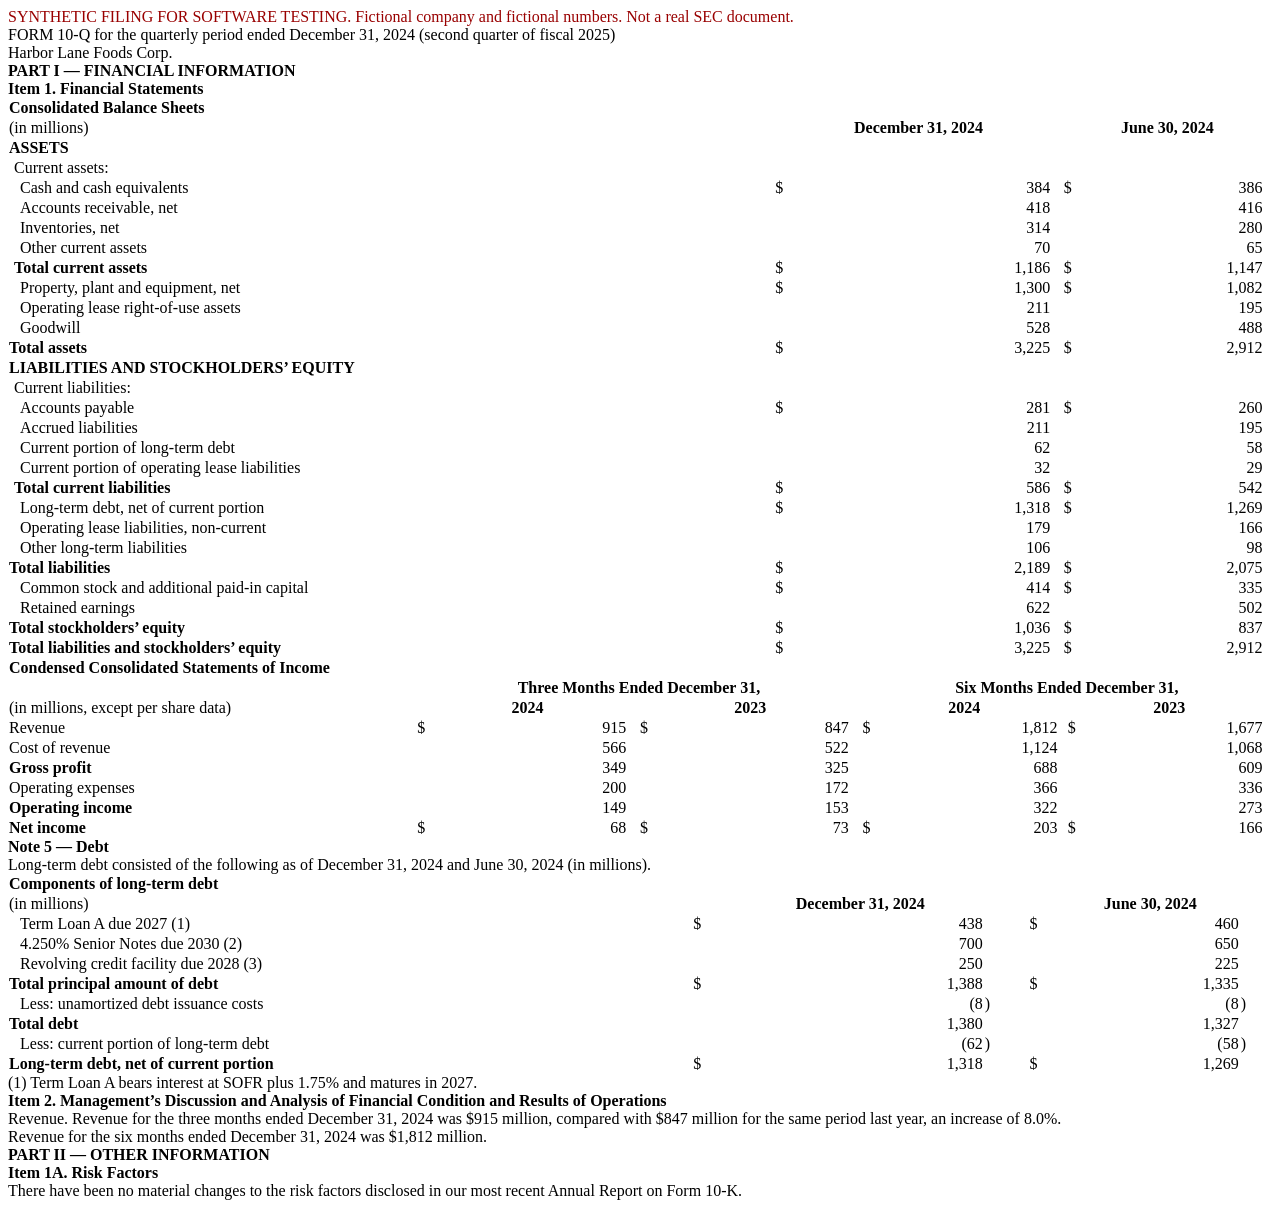
<file: sample_data/filings/HLFC_10-Q_2024-12-31.htm>
<html xmlns:ix="http://www.xbrl.org/2013/inlineXBRL" xmlns:xbrli="http://www.xbrl.org/2003/instance"><head><title>Harbor Lane Foods Corp. 10-Q Q2 FY2025</title></head><body><ix:header style="display:none"><ix:resources><xbrli:context id="i_cur"><xbrli:entity><xbrli:identifier scheme="http://www.sec.gov/CIK">0009000000</xbrli:identifier></xbrli:entity><xbrli:period><xbrli:instant>2024-12-31</xbrli:instant></xbrli:period></xbrli:context><xbrli:context id="i_pri"><xbrli:entity><xbrli:identifier scheme="http://www.sec.gov/CIK">0009000000</xbrli:identifier></xbrli:entity><xbrli:period><xbrli:instant>2024-06-30</xbrli:instant></xbrli:period></xbrli:context><xbrli:context id="d_cur"><xbrli:entity><xbrli:identifier scheme="http://www.sec.gov/CIK">0009000000</xbrli:identifier></xbrli:entity><xbrli:period><xbrli:startDate>2024-10-01</xbrli:startDate><xbrli:endDate>2024-12-31</xbrli:endDate></xbrli:period></xbrli:context><xbrli:context id="d_pri"><xbrli:entity><xbrli:identifier scheme="http://www.sec.gov/CIK">0009000000</xbrli:identifier></xbrli:entity><xbrli:period><xbrli:startDate>2024-04-01</xbrli:startDate><xbrli:endDate>2024-06-30</xbrli:endDate></xbrli:period></xbrli:context><xbrli:context id="seg_tla"><xbrli:entity><xbrli:identifier scheme="http://www.sec.gov/CIK">0009000000</xbrli:identifier><xbrli:segment><xbrldi:explicitMember dimension="us-gaap:DebtInstrumentAxis">nwrx:TermLoanAMember</xbrldi:explicitMember></xbrli:segment></xbrli:entity><xbrli:period><xbrli:instant>2024-12-31</xbrli:instant></xbrli:period></xbrli:context></ix:resources></ix:header><div style="color:#900">SYNTHETIC FILING FOR SOFTWARE TESTING. Fictional company and fictional numbers. Not a real SEC document.</div><div><span>FORM 10-Q for the quarterly period ended December 31, 2024 (second quarter of fiscal 2025)</span></div><div><span>Harbor Lane Foods Corp.</span></div><div><span style="font-weight:700;">PART I — FINANCIAL INFORMATION</span></div><div><span style="font-weight:700;">Item 1. Financial Statements</span></div><table style="width:100%;border-collapse:collapse;"><tr><td colspan="7" style="font-weight:700;">Consolidated Balance Sheets</td></tr><tr><td style="text-align:left;">(in millions)</td><td colspan="3" style="text-align:center;font-weight:700;">December 31, 2024</td><td colspan="3" style="text-align:center;font-weight:700;">June 30, 2024</td></tr><tr><td style="text-align:left;font-weight:700;">ASSETS</td><td colspan="6" style="text-align:left;"></td></tr><tr><td style="text-align:left;padding-left:6px;">Current assets:</td><td colspan="6" style="text-align:left;"></td></tr><tr><td style="text-align:left;padding-left:12px;">Cash and cash equivalents</td><td style="text-align:left;">$</td><td style="text-align:right;"><ix:nonFraction name="us-gaap:CashAndCashEquivalentsAtCarryingValue" contextRef="i_cur" unitRef="usd" decimals="-6" scale="6" format="ixt:num-dot-decimal">384</ix:nonFraction></td><td style="text-align:left;"></td><td style="text-align:left;">$</td><td style="text-align:right;"><ix:nonFraction name="us-gaap:CashAndCashEquivalentsAtCarryingValue" contextRef="i_pri" unitRef="usd" decimals="-6" scale="6" format="ixt:num-dot-decimal">386</ix:nonFraction></td><td style="text-align:left;"></td></tr><tr><td style="text-align:left;padding-left:12px;">Accounts receivable, net</td><td style="text-align:left;"></td><td style="text-align:right;"><ix:nonFraction name="us-gaap:AccountsReceivableNetCurrent" contextRef="i_cur" unitRef="usd" decimals="-6" scale="6" format="ixt:num-dot-decimal">418</ix:nonFraction></td><td style="text-align:left;"></td><td style="text-align:left;"></td><td style="text-align:right;"><ix:nonFraction name="us-gaap:AccountsReceivableNetCurrent" contextRef="i_pri" unitRef="usd" decimals="-6" scale="6" format="ixt:num-dot-decimal">416</ix:nonFraction></td><td style="text-align:left;"></td></tr><tr><td style="text-align:left;padding-left:12px;">Inventories, net</td><td style="text-align:left;"></td><td style="text-align:right;"><ix:nonFraction name="us-gaap:InventoryNet" contextRef="i_cur" unitRef="usd" decimals="-6" scale="6" format="ixt:num-dot-decimal">314</ix:nonFraction></td><td style="text-align:left;"></td><td style="text-align:left;"></td><td style="text-align:right;"><ix:nonFraction name="us-gaap:InventoryNet" contextRef="i_pri" unitRef="usd" decimals="-6" scale="6" format="ixt:num-dot-decimal">280</ix:nonFraction></td><td style="text-align:left;"></td></tr><tr><td style="text-align:left;padding-left:12px;">Other current assets</td><td style="text-align:left;"></td><td style="text-align:right;">70</td><td style="text-align:left;"></td><td style="text-align:left;"></td><td style="text-align:right;">65</td><td style="text-align:left;"></td></tr><tr><td style="text-align:left;font-weight:700;padding-left:6px;">Total current assets</td><td style="text-align:left;">$</td><td style="text-align:right;"><ix:nonFraction name="us-gaap:AssetsCurrent" contextRef="i_cur" unitRef="usd" decimals="-6" scale="6" format="ixt:num-dot-decimal">1,186</ix:nonFraction></td><td style="text-align:left;"></td><td style="text-align:left;">$</td><td style="text-align:right;"><ix:nonFraction name="us-gaap:AssetsCurrent" contextRef="i_pri" unitRef="usd" decimals="-6" scale="6" format="ixt:num-dot-decimal">1,147</ix:nonFraction></td><td style="text-align:left;"></td></tr><tr><td style="text-align:left;padding-left:12px;">Property, plant and equipment, net</td><td style="text-align:left;">$</td><td style="text-align:right;">1,300</td><td style="text-align:left;"></td><td style="text-align:left;">$</td><td style="text-align:right;">1,082</td><td style="text-align:left;"></td></tr><tr><td style="text-align:left;padding-left:12px;">Operating lease right-of-use assets</td><td style="text-align:left;"></td><td style="text-align:right;"><ix:nonFraction name="us-gaap:OperatingLeaseRightOfUseAsset" contextRef="i_cur" unitRef="usd" decimals="-6" scale="6" format="ixt:num-dot-decimal">211</ix:nonFraction></td><td style="text-align:left;"></td><td style="text-align:left;"></td><td style="text-align:right;"><ix:nonFraction name="us-gaap:OperatingLeaseRightOfUseAsset" contextRef="i_pri" unitRef="usd" decimals="-6" scale="6" format="ixt:num-dot-decimal">195</ix:nonFraction></td><td style="text-align:left;"></td></tr><tr><td style="text-align:left;padding-left:12px;">Goodwill</td><td style="text-align:left;"></td><td style="text-align:right;">528</td><td style="text-align:left;"></td><td style="text-align:left;"></td><td style="text-align:right;">488</td><td style="text-align:left;"></td></tr><tr><td style="text-align:left;font-weight:700;">Total assets</td><td style="text-align:left;">$</td><td style="text-align:right;"><ix:nonFraction name="us-gaap:Assets" contextRef="i_cur" unitRef="usd" decimals="-6" scale="6" format="ixt:num-dot-decimal">3,225</ix:nonFraction></td><td style="text-align:left;"></td><td style="text-align:left;">$</td><td style="text-align:right;"><ix:nonFraction name="us-gaap:Assets" contextRef="i_pri" unitRef="usd" decimals="-6" scale="6" format="ixt:num-dot-decimal">2,912</ix:nonFraction></td><td style="text-align:left;"></td></tr><tr><td style="text-align:left;font-weight:700;">LIABILITIES AND STOCKHOLDERS’ EQUITY</td><td colspan="6" style="text-align:left;"></td></tr><tr><td style="text-align:left;padding-left:6px;">Current liabilities:</td><td colspan="6" style="text-align:left;"></td></tr><tr><td style="text-align:left;padding-left:12px;">Accounts payable</td><td style="text-align:left;">$</td><td style="text-align:right;">281</td><td style="text-align:left;"></td><td style="text-align:left;">$</td><td style="text-align:right;">260</td><td style="text-align:left;"></td></tr><tr><td style="text-align:left;padding-left:12px;">Accrued liabilities</td><td style="text-align:left;"></td><td style="text-align:right;">211</td><td style="text-align:left;"></td><td style="text-align:left;"></td><td style="text-align:right;">195</td><td style="text-align:left;"></td></tr><tr><td style="text-align:left;padding-left:12px;">Current portion of long-term debt</td><td style="text-align:left;"></td><td style="text-align:right;">62</td><td style="text-align:left;"></td><td style="text-align:left;"></td><td style="text-align:right;">58</td><td style="text-align:left;"></td></tr><tr><td style="text-align:left;padding-left:12px;">Current portion of operating lease liabilities</td><td style="text-align:left;"></td><td style="text-align:right;">32</td><td style="text-align:left;"></td><td style="text-align:left;"></td><td style="text-align:right;">29</td><td style="text-align:left;"></td></tr><tr><td style="text-align:left;font-weight:700;padding-left:6px;">Total current liabilities</td><td style="text-align:left;">$</td><td style="text-align:right;"><ix:nonFraction name="us-gaap:LiabilitiesCurrent" contextRef="i_cur" unitRef="usd" decimals="-6" scale="6" format="ixt:num-dot-decimal">586</ix:nonFraction></td><td style="text-align:left;"></td><td style="text-align:left;">$</td><td style="text-align:right;"><ix:nonFraction name="us-gaap:LiabilitiesCurrent" contextRef="i_pri" unitRef="usd" decimals="-6" scale="6" format="ixt:num-dot-decimal">542</ix:nonFraction></td><td style="text-align:left;"></td></tr><tr><td style="text-align:left;padding-left:12px;">Long-term debt, net of current portion</td><td style="text-align:left;">$</td><td style="text-align:right;"><ix:nonFraction name="us-gaap:LongTermDebtNoncurrent" contextRef="i_cur" unitRef="usd" decimals="-6" scale="6" format="ixt:num-dot-decimal">1,318</ix:nonFraction></td><td style="text-align:left;"></td><td style="text-align:left;">$</td><td style="text-align:right;"><ix:nonFraction name="us-gaap:LongTermDebtNoncurrent" contextRef="i_pri" unitRef="usd" decimals="-6" scale="6" format="ixt:num-dot-decimal">1,269</ix:nonFraction></td><td style="text-align:left;"></td></tr><tr><td style="text-align:left;padding-left:12px;">Operating lease liabilities, non-current</td><td style="text-align:left;"></td><td style="text-align:right;">179</td><td style="text-align:left;"></td><td style="text-align:left;"></td><td style="text-align:right;">166</td><td style="text-align:left;"></td></tr><tr><td style="text-align:left;padding-left:12px;">Other long-term liabilities</td><td style="text-align:left;"></td><td style="text-align:right;">106</td><td style="text-align:left;"></td><td style="text-align:left;"></td><td style="text-align:right;">98</td><td style="text-align:left;"></td></tr><tr><td style="text-align:left;font-weight:700;">Total liabilities</td><td style="text-align:left;">$</td><td style="text-align:right;"><ix:nonFraction name="us-gaap:Liabilities" contextRef="i_cur" unitRef="usd" decimals="-6" scale="6" format="ixt:num-dot-decimal">2,189</ix:nonFraction></td><td style="text-align:left;"></td><td style="text-align:left;">$</td><td style="text-align:right;"><ix:nonFraction name="us-gaap:Liabilities" contextRef="i_pri" unitRef="usd" decimals="-6" scale="6" format="ixt:num-dot-decimal">2,075</ix:nonFraction></td><td style="text-align:left;"></td></tr><tr><td style="text-align:left;padding-left:12px;">Common stock and additional paid-in capital</td><td style="text-align:left;">$</td><td style="text-align:right;">414</td><td style="text-align:left;"></td><td style="text-align:left;">$</td><td style="text-align:right;">335</td><td style="text-align:left;"></td></tr><tr><td style="text-align:left;padding-left:12px;">Retained earnings</td><td style="text-align:left;"></td><td style="text-align:right;">622</td><td style="text-align:left;"></td><td style="text-align:left;"></td><td style="text-align:right;">502</td><td style="text-align:left;"></td></tr><tr><td style="text-align:left;font-weight:700;">Total stockholders’ equity</td><td style="text-align:left;">$</td><td style="text-align:right;"><ix:nonFraction name="us-gaap:StockholdersEquity" contextRef="i_cur" unitRef="usd" decimals="-6" scale="6" format="ixt:num-dot-decimal">1,036</ix:nonFraction></td><td style="text-align:left;"></td><td style="text-align:left;">$</td><td style="text-align:right;"><ix:nonFraction name="us-gaap:StockholdersEquity" contextRef="i_pri" unitRef="usd" decimals="-6" scale="6" format="ixt:num-dot-decimal">837</ix:nonFraction></td><td style="text-align:left;"></td></tr><tr><td style="text-align:left;font-weight:700;">Total liabilities and stockholders’ equity</td><td style="text-align:left;">$</td><td style="text-align:right;"><ix:nonFraction name="us-gaap:LiabilitiesAndStockholdersEquity" contextRef="i_cur" unitRef="usd" decimals="-6" scale="6" format="ixt:num-dot-decimal">3,225</ix:nonFraction></td><td style="text-align:left;"></td><td style="text-align:left;">$</td><td style="text-align:right;"><ix:nonFraction name="us-gaap:LiabilitiesAndStockholdersEquity" contextRef="i_pri" unitRef="usd" decimals="-6" scale="6" format="ixt:num-dot-decimal">2,912</ix:nonFraction></td><td style="text-align:left;"></td></tr></table><table style="width:100%;border-collapse:collapse;"><tr><td colspan="13" style="text-align:left;font-weight:700;">Condensed Consolidated Statements of Income</td></tr><tr><td style="text-align:left;"></td><td colspan="6" style="text-align:center;font-weight:700;">Three Months Ended December 31,</td><td colspan="6" style="text-align:center;font-weight:700;">Six Months Ended December 31,</td></tr><tr><td style="text-align:left;">(in millions, except per share data)</td><td colspan="3" style="text-align:center;font-weight:700;">2024</td><td colspan="3" style="text-align:center;font-weight:700;">2023</td><td colspan="3" style="text-align:center;font-weight:700;">2024</td><td colspan="3" style="text-align:center;font-weight:700;">2023</td></tr><tr><td style="text-align:left;">Revenue</td><td style="text-align:left;">$</td><td style="text-align:right;"><ix:nonFraction name="us-gaap:Revenues" contextRef="d_cur" unitRef="usd" decimals="-6" scale="6" format="ixt:num-dot-decimal">915</ix:nonFraction></td><td style="text-align:left;"></td><td style="text-align:left;">$</td><td style="text-align:right;"><ix:nonFraction name="us-gaap:Revenues" contextRef="d_pri" unitRef="usd" decimals="-6" scale="6" format="ixt:num-dot-decimal">847</ix:nonFraction></td><td style="text-align:left;"></td><td style="text-align:left;">$</td><td style="text-align:right;">1,812</td><td style="text-align:left;"></td><td style="text-align:left;">$</td><td style="text-align:right;">1,677</td><td style="text-align:left;"></td></tr><tr><td style="text-align:left;">Cost of revenue</td><td style="text-align:left;"></td><td style="text-align:right;">566</td><td style="text-align:left;"></td><td style="text-align:left;"></td><td style="text-align:right;">522</td><td style="text-align:left;"></td><td style="text-align:left;"></td><td style="text-align:right;">1,124</td><td style="text-align:left;"></td><td style="text-align:left;"></td><td style="text-align:right;">1,068</td><td style="text-align:left;"></td></tr><tr><td style="text-align:left;font-weight:700;">Gross profit</td><td style="text-align:left;"></td><td style="text-align:right;">349</td><td style="text-align:left;"></td><td style="text-align:left;"></td><td style="text-align:right;">325</td><td style="text-align:left;"></td><td style="text-align:left;"></td><td style="text-align:right;">688</td><td style="text-align:left;"></td><td style="text-align:left;"></td><td style="text-align:right;">609</td><td style="text-align:left;"></td></tr><tr><td style="text-align:left;">Operating expenses</td><td style="text-align:left;"></td><td style="text-align:right;">200</td><td style="text-align:left;"></td><td style="text-align:left;"></td><td style="text-align:right;">172</td><td style="text-align:left;"></td><td style="text-align:left;"></td><td style="text-align:right;">366</td><td style="text-align:left;"></td><td style="text-align:left;"></td><td style="text-align:right;">336</td><td style="text-align:left;"></td></tr><tr><td style="text-align:left;font-weight:700;">Operating income</td><td style="text-align:left;"></td><td style="text-align:right;">149</td><td style="text-align:left;"></td><td style="text-align:left;"></td><td style="text-align:right;">153</td><td style="text-align:left;"></td><td style="text-align:left;"></td><td style="text-align:right;">322</td><td style="text-align:left;"></td><td style="text-align:left;"></td><td style="text-align:right;">273</td><td style="text-align:left;"></td></tr><tr><td style="text-align:left;font-weight:700;">Net income</td><td style="text-align:left;">$</td><td style="text-align:right;">68</td><td style="text-align:left;"></td><td style="text-align:left;">$</td><td style="text-align:right;">73</td><td style="text-align:left;"></td><td style="text-align:left;">$</td><td style="text-align:right;">203</td><td style="text-align:left;"></td><td style="text-align:left;">$</td><td style="text-align:right;">166</td><td style="text-align:left;"></td></tr></table><div><span style="font-weight:700;">Note 5 — Debt</span></div><div><span>Long-term debt consisted of the following as of December 31, 2024 and June 30, 2024 (in millions).</span></div><table style="width:100%;border-collapse:collapse;"><tr><td colspan="7" style="font-weight:700;">Components of long-term debt</td></tr><tr><td style="text-align:left;">(in millions)</td><td colspan="3" style="text-align:center;font-weight:700;">December 31, 2024</td><td colspan="3" style="text-align:center;font-weight:700;">June 30, 2024</td></tr><tr><td style="text-align:left;padding-left:12px;">Term Loan A due 2027 (1)</td><td style="text-align:left;">$</td><td style="text-align:right;">438</td><td style="text-align:left;"></td><td style="text-align:left;">$</td><td style="text-align:right;">460</td><td style="text-align:left;"></td></tr><tr><td style="text-align:left;padding-left:12px;">4.250% Senior Notes due 2030 (2)</td><td style="text-align:left;"></td><td style="text-align:right;">700</td><td style="text-align:left;"></td><td style="text-align:left;"></td><td style="text-align:right;">650</td><td style="text-align:left;"></td></tr><tr><td style="text-align:left;padding-left:12px;">Revolving credit facility due 2028 (3)</td><td style="text-align:left;"></td><td style="text-align:right;">250</td><td style="text-align:left;"></td><td style="text-align:left;"></td><td style="text-align:right;">225</td><td style="text-align:left;"></td></tr><tr><td style="text-align:left;font-weight:700;">Total principal amount of debt</td><td style="text-align:left;">$</td><td style="text-align:right;">1,388</td><td style="text-align:left;"></td><td style="text-align:left;">$</td><td style="text-align:right;">1,335</td><td style="text-align:left;"></td></tr><tr><td style="text-align:left;padding-left:12px;">Less: unamortized debt issuance costs</td><td style="text-align:left;"></td><td style="text-align:right;">(8</td><td style="text-align:left;">)</td><td style="text-align:left;"></td><td style="text-align:right;">(8</td><td style="text-align:left;">)</td></tr><tr><td style="text-align:left;font-weight:700;">Total debt</td><td style="text-align:left;"></td><td style="text-align:right;">1,380</td><td style="text-align:left;"></td><td style="text-align:left;"></td><td style="text-align:right;">1,327</td><td style="text-align:left;"></td></tr><tr><td style="text-align:left;padding-left:12px;">Less: current portion of long-term debt</td><td style="text-align:left;"></td><td style="text-align:right;">(62</td><td style="text-align:left;">)</td><td style="text-align:left;"></td><td style="text-align:right;">(58</td><td style="text-align:left;">)</td></tr><tr><td style="text-align:left;font-weight:700;">Long-term debt, net of current portion</td><td style="text-align:left;">$</td><td style="text-align:right;">1,318</td><td style="text-align:left;"></td><td style="text-align:left;">$</td><td style="text-align:right;">1,269</td><td style="text-align:left;"></td></tr></table><div><span>(1) Term Loan A bears interest at SOFR plus 1.75% and matures in 2027.</span></div><div><span style="font-weight:700;">Item 2. Management’s Discussion and Analysis of Financial Condition and Results of Operations</span></div><div><span>Revenue. Revenue for the three months ended December 31, 2024 was $915 million, compared with $847 million for the same period last year, an increase of 8.0%.</span></div><div><span>Revenue for the six months ended December 31, 2024 was $1,812 million.</span></div><div><span style="font-weight:700;">PART II — OTHER INFORMATION</span></div><div><span style="font-weight:700;">Item 1A. Risk Factors</span></div><div><span>There have been no material changes to the risk factors disclosed in our most recent Annual Report on Form 10-K.</span></div></body></html>
</file>
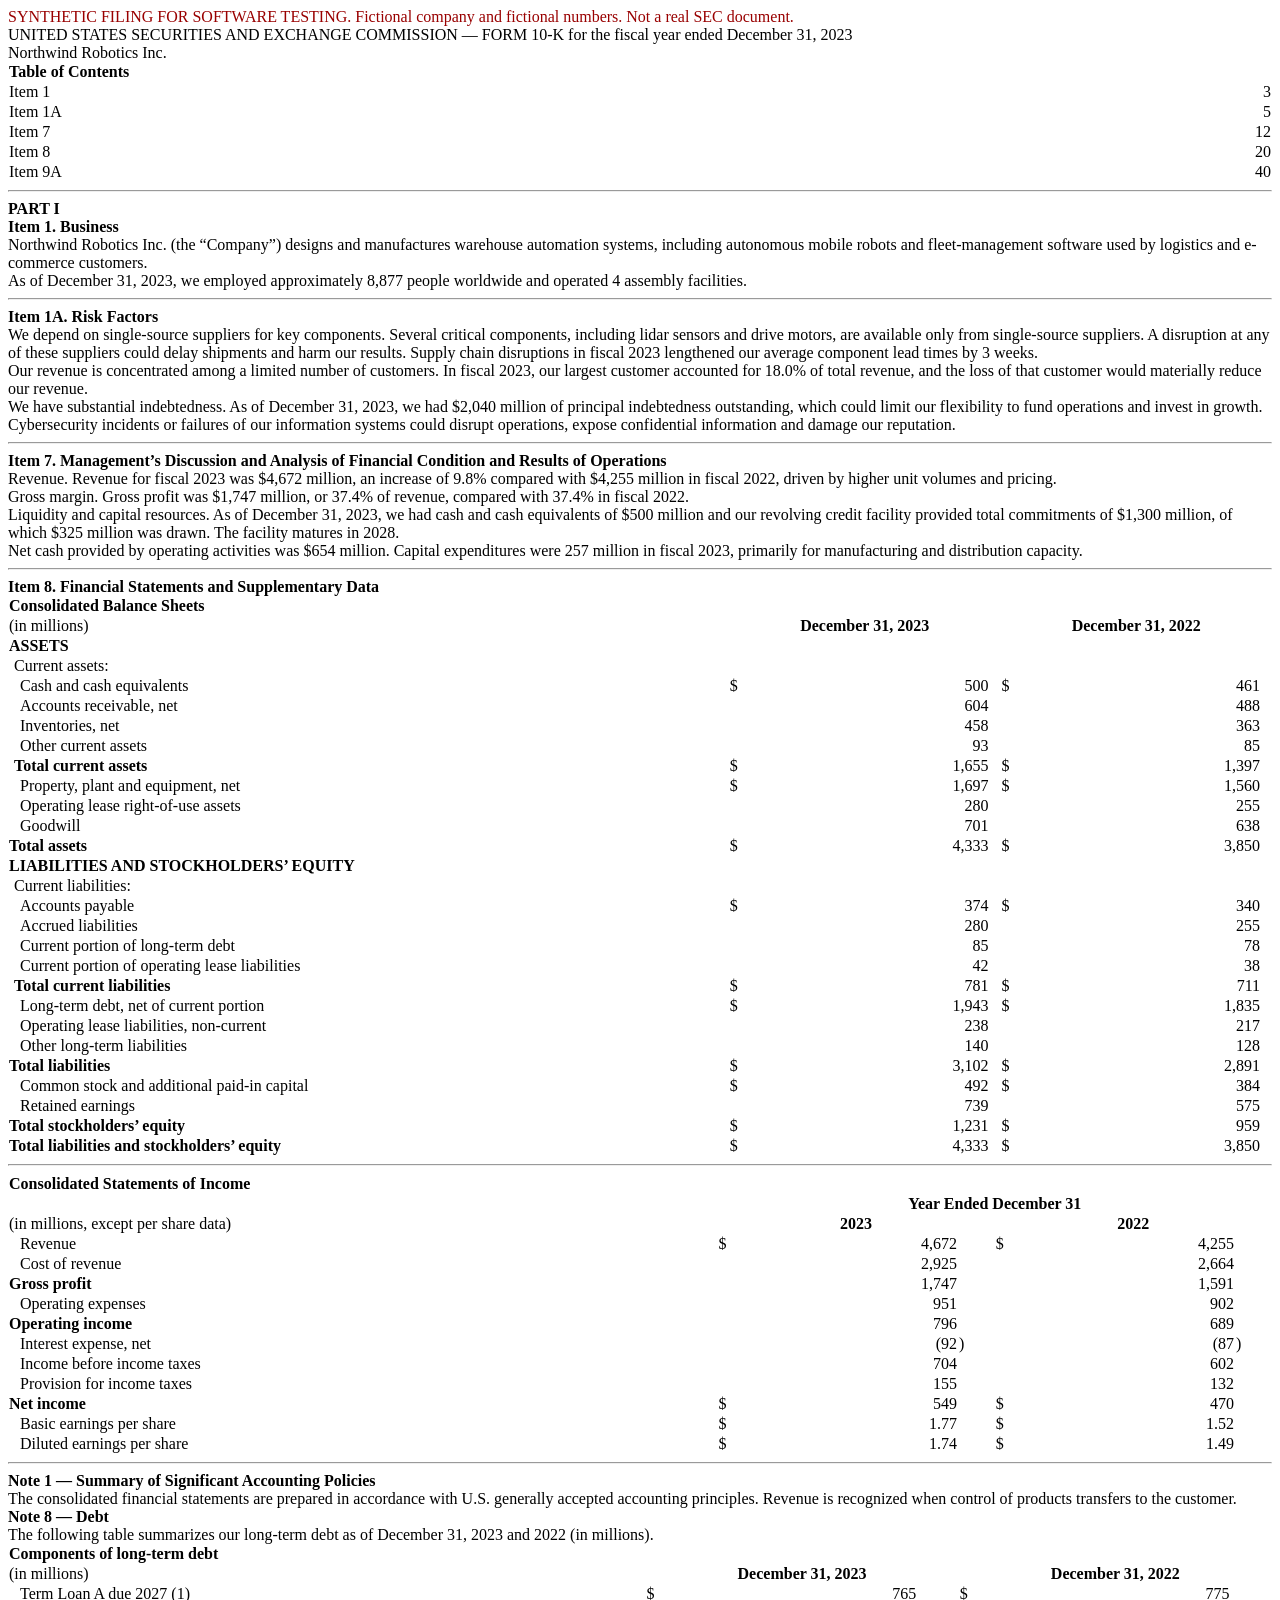
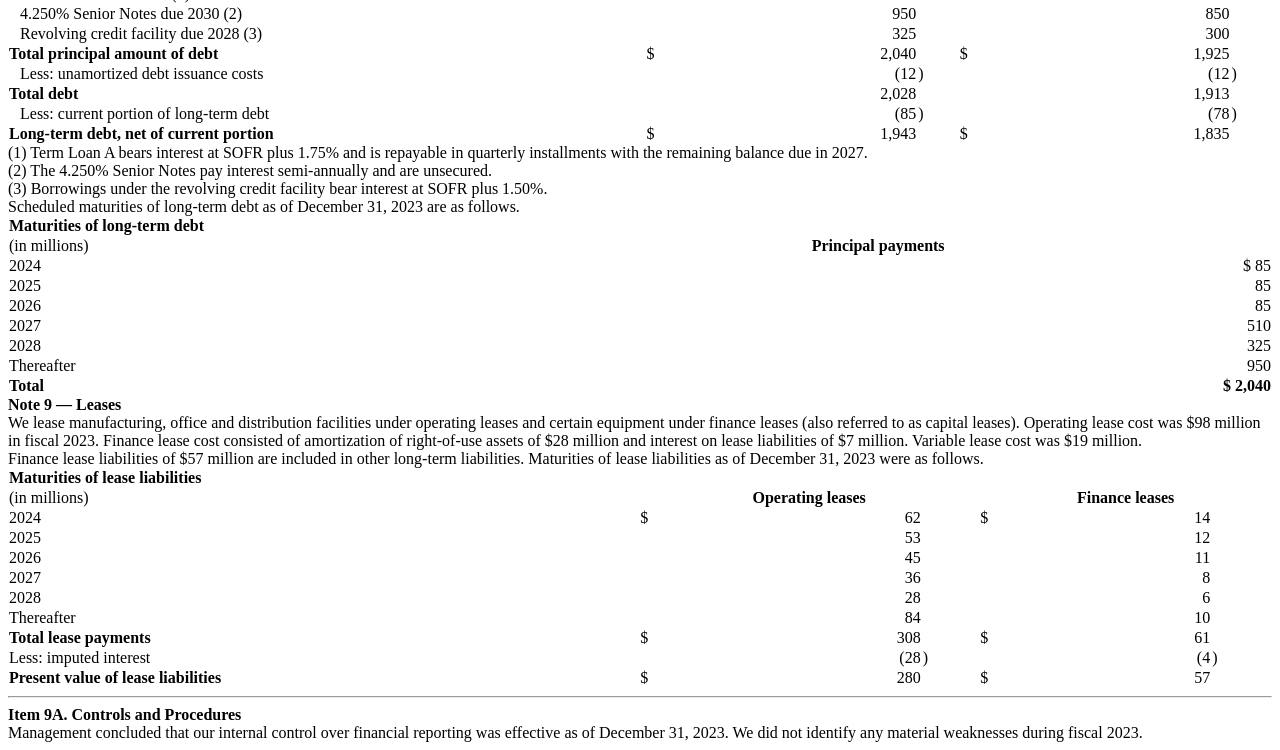
<file: sample_data/filings/NWRX_10-K_2023-12-31.htm>
<html xmlns:ix="http://www.xbrl.org/2013/inlineXBRL" xmlns:xbrli="http://www.xbrl.org/2003/instance"><head><title>Northwind Robotics Inc. 10-K 2023</title></head><body><ix:header style="display:none"><ix:resources><xbrli:context id="i_cur"><xbrli:entity><xbrli:identifier scheme="http://www.sec.gov/CIK">0009000000</xbrli:identifier></xbrli:entity><xbrli:period><xbrli:instant>2023-12-31</xbrli:instant></xbrli:period></xbrli:context><xbrli:context id="i_pri"><xbrli:entity><xbrli:identifier scheme="http://www.sec.gov/CIK">0009000000</xbrli:identifier></xbrli:entity><xbrli:period><xbrli:instant>2022-12-31</xbrli:instant></xbrli:period></xbrli:context><xbrli:context id="d_cur"><xbrli:entity><xbrli:identifier scheme="http://www.sec.gov/CIK">0009000000</xbrli:identifier></xbrli:entity><xbrli:period><xbrli:startDate>2022-12-31</xbrli:startDate><xbrli:endDate>2023-12-31</xbrli:endDate></xbrli:period></xbrli:context><xbrli:context id="d_pri"><xbrli:entity><xbrli:identifier scheme="http://www.sec.gov/CIK">0009000000</xbrli:identifier></xbrli:entity><xbrli:period><xbrli:startDate>2021-12-31</xbrli:startDate><xbrli:endDate>2022-12-31</xbrli:endDate></xbrli:period></xbrli:context><xbrli:context id="seg_tla"><xbrli:entity><xbrli:identifier scheme="http://www.sec.gov/CIK">0009000000</xbrli:identifier><xbrli:segment><xbrldi:explicitMember dimension="us-gaap:DebtInstrumentAxis">nwrx:TermLoanAMember</xbrldi:explicitMember></xbrli:segment></xbrli:entity><xbrli:period><xbrli:instant>2023-12-31</xbrli:instant></xbrli:period></xbrli:context></ix:resources></ix:header><div style="color:#900">SYNTHETIC FILING FOR SOFTWARE TESTING. Fictional company and fictional numbers. Not a real SEC document.</div><div><span>UNITED STATES SECURITIES AND EXCHANGE COMMISSION — FORM 10-K for the fiscal year ended December 31, 2023</span></div><div><span>Northwind Robotics Inc.</span></div><table style="width:100%;border-collapse:collapse;"><tr><td colspan="2" style="text-align:left;font-weight:700;">Table of Contents</td></tr><tr><td style="text-align:left;">Item 1</td><td style="text-align:right;">3</td></tr><tr><td style="text-align:left;">Item 1A</td><td style="text-align:right;">5</td></tr><tr><td style="text-align:left;">Item 7</td><td style="text-align:right;">12</td></tr><tr><td style="text-align:left;">Item 8</td><td style="text-align:right;">20</td></tr><tr><td style="text-align:left;">Item 9A</td><td style="text-align:right;">40</td></tr></table><hr style="page-break-after:always"/><div><span style="font-weight:700;">PART I</span></div><div><span style="font-weight:700;">Item 1. Business</span></div><div><span>Northwind Robotics Inc. (the “Company”) designs and manufactures warehouse automation systems, including autonomous mobile robots and fleet-management software used by logistics and e-commerce customers.</span></div><div><span>As of December 31, 2023, we employed approximately 8,877 people worldwide and operated 4 assembly facilities.</span></div><hr style="page-break-after:always"/><div><span style="font-weight:700;">Item 1A. Risk Factors</span></div><div><span>We depend on single-source suppliers for key components. Several critical components, including lidar sensors and drive motors, are available only from single-source suppliers. A disruption at any of these suppliers could delay shipments and harm our results. Supply chain disruptions in fiscal 2023 lengthened our average component lead times by 3 weeks.</span></div><div><span>Our revenue is concentrated among a limited number of customers. In fiscal 2023, our largest customer accounted for 18.0% of total revenue, and the loss of that customer would materially reduce our revenue.</span></div><div><span>We have substantial indebtedness. As of December 31, 2023, we had $2,040 million of principal indebtedness outstanding, which could limit our flexibility to fund operations and invest in growth.</span></div><div><span>Cybersecurity incidents or failures of our information systems could disrupt operations, expose confidential information and damage our reputation.</span></div><hr style="page-break-after:always"/><div><span style="font-weight:700;">Item 7. Management’s Discussion and Analysis of Financial Condition and Results of Operations</span></div><div><span>Revenue. Revenue for fiscal 2023 was $4,672 million, an increase of 9.8% compared with $4,255 million in fiscal 2022, driven by higher unit volumes and pricing.</span></div><div><span>Gross margin. Gross profit was $1,747 million, or 37.4% of revenue, compared with 37.4% in fiscal 2022.</span></div><div><span>Liquidity and capital resources. As of December 31, 2023, we had cash and cash equivalents of $500 million and our revolving credit facility provided total commitments of $1,300 million, of which $325 million was drawn. The facility matures in 2028.</span></div><div><span>Net cash provided by operating activities was $654 million. Capital expenditures were <ix:nonFraction name="us-gaap:PaymentsToAcquirePropertyPlantAndEquipment" contextRef="d_cur" unitRef="usd" decimals="-6" scale="6" format="ixt:num-dot-decimal">257</ix:nonFraction> million in fiscal 2023, primarily for manufacturing and distribution capacity.</span></div><hr style="page-break-after:always"/><div><span style="font-weight:700;">Item 8. Financial Statements and Supplementary Data</span></div><table style="width:100%;border-collapse:collapse;"><tr><td colspan="7" style="font-weight:700;">Consolidated Balance Sheets</td></tr><tr><td style="text-align:left;">(in millions)</td><td colspan="3" style="text-align:center;font-weight:700;">December 31, 2023</td><td colspan="3" style="text-align:center;font-weight:700;">December 31, 2022</td></tr><tr><td style="text-align:left;font-weight:700;">ASSETS</td><td colspan="6" style="text-align:left;"></td></tr><tr><td style="text-align:left;padding-left:6px;">Current assets:</td><td colspan="6" style="text-align:left;"></td></tr><tr><td style="text-align:left;padding-left:12px;">Cash and cash equivalents</td><td style="text-align:left;">$</td><td style="text-align:right;"><ix:nonFraction name="us-gaap:CashAndCashEquivalentsAtCarryingValue" contextRef="i_cur" unitRef="usd" decimals="-6" scale="6" format="ixt:num-dot-decimal">500</ix:nonFraction></td><td style="text-align:left;"></td><td style="text-align:left;">$</td><td style="text-align:right;"><ix:nonFraction name="us-gaap:CashAndCashEquivalentsAtCarryingValue" contextRef="i_pri" unitRef="usd" decimals="-6" scale="6" format="ixt:num-dot-decimal">461</ix:nonFraction></td><td style="text-align:left;"></td></tr><tr><td style="text-align:left;padding-left:12px;">Accounts receivable, net</td><td style="text-align:left;"></td><td style="text-align:right;"><ix:nonFraction name="us-gaap:AccountsReceivableNetCurrent" contextRef="i_cur" unitRef="usd" decimals="-6" scale="6" format="ixt:num-dot-decimal">604</ix:nonFraction></td><td style="text-align:left;"></td><td style="text-align:left;"></td><td style="text-align:right;"><ix:nonFraction name="us-gaap:AccountsReceivableNetCurrent" contextRef="i_pri" unitRef="usd" decimals="-6" scale="6" format="ixt:num-dot-decimal">488</ix:nonFraction></td><td style="text-align:left;"></td></tr><tr><td style="text-align:left;padding-left:12px;">Inventories, net</td><td style="text-align:left;"></td><td style="text-align:right;"><ix:nonFraction name="us-gaap:InventoryNet" contextRef="i_cur" unitRef="usd" decimals="-6" scale="6" format="ixt:num-dot-decimal">458</ix:nonFraction></td><td style="text-align:left;"></td><td style="text-align:left;"></td><td style="text-align:right;"><ix:nonFraction name="us-gaap:InventoryNet" contextRef="i_pri" unitRef="usd" decimals="-6" scale="6" format="ixt:num-dot-decimal">363</ix:nonFraction></td><td style="text-align:left;"></td></tr><tr><td style="text-align:left;padding-left:12px;">Other current assets</td><td style="text-align:left;"></td><td style="text-align:right;">93</td><td style="text-align:left;"></td><td style="text-align:left;"></td><td style="text-align:right;">85</td><td style="text-align:left;"></td></tr><tr><td style="text-align:left;font-weight:700;padding-left:6px;">Total current assets</td><td style="text-align:left;">$</td><td style="text-align:right;"><ix:nonFraction name="us-gaap:AssetsCurrent" contextRef="i_cur" unitRef="usd" decimals="-6" scale="6" format="ixt:num-dot-decimal">1,655</ix:nonFraction></td><td style="text-align:left;"></td><td style="text-align:left;">$</td><td style="text-align:right;"><ix:nonFraction name="us-gaap:AssetsCurrent" contextRef="i_pri" unitRef="usd" decimals="-6" scale="6" format="ixt:num-dot-decimal">1,397</ix:nonFraction></td><td style="text-align:left;"></td></tr><tr><td style="text-align:left;padding-left:12px;">Property, plant and equipment, net</td><td style="text-align:left;">$</td><td style="text-align:right;">1,697</td><td style="text-align:left;"></td><td style="text-align:left;">$</td><td style="text-align:right;">1,560</td><td style="text-align:left;"></td></tr><tr><td style="text-align:left;padding-left:12px;">Operating lease right-of-use assets</td><td style="text-align:left;"></td><td style="text-align:right;"><ix:nonFraction name="us-gaap:OperatingLeaseRightOfUseAsset" contextRef="i_cur" unitRef="usd" decimals="-6" scale="6" format="ixt:num-dot-decimal">280</ix:nonFraction></td><td style="text-align:left;"></td><td style="text-align:left;"></td><td style="text-align:right;"><ix:nonFraction name="us-gaap:OperatingLeaseRightOfUseAsset" contextRef="i_pri" unitRef="usd" decimals="-6" scale="6" format="ixt:num-dot-decimal">255</ix:nonFraction></td><td style="text-align:left;"></td></tr><tr><td style="text-align:left;padding-left:12px;">Goodwill</td><td style="text-align:left;"></td><td style="text-align:right;">701</td><td style="text-align:left;"></td><td style="text-align:left;"></td><td style="text-align:right;">638</td><td style="text-align:left;"></td></tr><tr><td style="text-align:left;font-weight:700;">Total assets</td><td style="text-align:left;">$</td><td style="text-align:right;"><ix:nonFraction name="us-gaap:Assets" contextRef="i_cur" unitRef="usd" decimals="-6" scale="6" format="ixt:num-dot-decimal">4,333</ix:nonFraction></td><td style="text-align:left;"></td><td style="text-align:left;">$</td><td style="text-align:right;"><ix:nonFraction name="us-gaap:Assets" contextRef="i_pri" unitRef="usd" decimals="-6" scale="6" format="ixt:num-dot-decimal">3,850</ix:nonFraction></td><td style="text-align:left;"></td></tr><tr><td style="text-align:left;font-weight:700;">LIABILITIES AND STOCKHOLDERS’ EQUITY</td><td colspan="6" style="text-align:left;"></td></tr><tr><td style="text-align:left;padding-left:6px;">Current liabilities:</td><td colspan="6" style="text-align:left;"></td></tr><tr><td style="text-align:left;padding-left:12px;">Accounts payable</td><td style="text-align:left;">$</td><td style="text-align:right;">374</td><td style="text-align:left;"></td><td style="text-align:left;">$</td><td style="text-align:right;">340</td><td style="text-align:left;"></td></tr><tr><td style="text-align:left;padding-left:12px;">Accrued liabilities</td><td style="text-align:left;"></td><td style="text-align:right;">280</td><td style="text-align:left;"></td><td style="text-align:left;"></td><td style="text-align:right;">255</td><td style="text-align:left;"></td></tr><tr><td style="text-align:left;padding-left:12px;">Current portion of long-term debt</td><td style="text-align:left;"></td><td style="text-align:right;">85</td><td style="text-align:left;"></td><td style="text-align:left;"></td><td style="text-align:right;">78</td><td style="text-align:left;"></td></tr><tr><td style="text-align:left;padding-left:12px;">Current portion of operating lease liabilities</td><td style="text-align:left;"></td><td style="text-align:right;">42</td><td style="text-align:left;"></td><td style="text-align:left;"></td><td style="text-align:right;">38</td><td style="text-align:left;"></td></tr><tr><td style="text-align:left;font-weight:700;padding-left:6px;">Total current liabilities</td><td style="text-align:left;">$</td><td style="text-align:right;"><ix:nonFraction name="us-gaap:LiabilitiesCurrent" contextRef="i_cur" unitRef="usd" decimals="-6" scale="6" format="ixt:num-dot-decimal">781</ix:nonFraction></td><td style="text-align:left;"></td><td style="text-align:left;">$</td><td style="text-align:right;"><ix:nonFraction name="us-gaap:LiabilitiesCurrent" contextRef="i_pri" unitRef="usd" decimals="-6" scale="6" format="ixt:num-dot-decimal">711</ix:nonFraction></td><td style="text-align:left;"></td></tr><tr><td style="text-align:left;padding-left:12px;">Long-term debt, net of current portion</td><td style="text-align:left;">$</td><td style="text-align:right;"><ix:nonFraction name="us-gaap:LongTermDebtNoncurrent" contextRef="i_cur" unitRef="usd" decimals="-6" scale="6" format="ixt:num-dot-decimal">1,943</ix:nonFraction></td><td style="text-align:left;"></td><td style="text-align:left;">$</td><td style="text-align:right;"><ix:nonFraction name="us-gaap:LongTermDebtNoncurrent" contextRef="i_pri" unitRef="usd" decimals="-6" scale="6" format="ixt:num-dot-decimal">1,835</ix:nonFraction></td><td style="text-align:left;"></td></tr><tr><td style="text-align:left;padding-left:12px;">Operating lease liabilities, non-current</td><td style="text-align:left;"></td><td style="text-align:right;">238</td><td style="text-align:left;"></td><td style="text-align:left;"></td><td style="text-align:right;">217</td><td style="text-align:left;"></td></tr><tr><td style="text-align:left;padding-left:12px;">Other long-term liabilities</td><td style="text-align:left;"></td><td style="text-align:right;">140</td><td style="text-align:left;"></td><td style="text-align:left;"></td><td style="text-align:right;">128</td><td style="text-align:left;"></td></tr><tr><td style="text-align:left;font-weight:700;">Total liabilities</td><td style="text-align:left;">$</td><td style="text-align:right;"><ix:nonFraction name="us-gaap:Liabilities" contextRef="i_cur" unitRef="usd" decimals="-6" scale="6" format="ixt:num-dot-decimal">3,102</ix:nonFraction></td><td style="text-align:left;"></td><td style="text-align:left;">$</td><td style="text-align:right;"><ix:nonFraction name="us-gaap:Liabilities" contextRef="i_pri" unitRef="usd" decimals="-6" scale="6" format="ixt:num-dot-decimal">2,891</ix:nonFraction></td><td style="text-align:left;"></td></tr><tr><td style="text-align:left;padding-left:12px;">Common stock and additional paid-in capital</td><td style="text-align:left;">$</td><td style="text-align:right;">492</td><td style="text-align:left;"></td><td style="text-align:left;">$</td><td style="text-align:right;">384</td><td style="text-align:left;"></td></tr><tr><td style="text-align:left;padding-left:12px;">Retained earnings</td><td style="text-align:left;"></td><td style="text-align:right;">739</td><td style="text-align:left;"></td><td style="text-align:left;"></td><td style="text-align:right;">575</td><td style="text-align:left;"></td></tr><tr><td style="text-align:left;font-weight:700;">Total stockholders’ equity</td><td style="text-align:left;">$</td><td style="text-align:right;"><ix:nonFraction name="us-gaap:StockholdersEquity" contextRef="i_cur" unitRef="usd" decimals="-6" scale="6" format="ixt:num-dot-decimal">1,231</ix:nonFraction></td><td style="text-align:left;"></td><td style="text-align:left;">$</td><td style="text-align:right;"><ix:nonFraction name="us-gaap:StockholdersEquity" contextRef="i_pri" unitRef="usd" decimals="-6" scale="6" format="ixt:num-dot-decimal">959</ix:nonFraction></td><td style="text-align:left;"></td></tr><tr><td style="text-align:left;font-weight:700;">Total liabilities and stockholders’ equity</td><td style="text-align:left;">$</td><td style="text-align:right;"><ix:nonFraction name="us-gaap:LiabilitiesAndStockholdersEquity" contextRef="i_cur" unitRef="usd" decimals="-6" scale="6" format="ixt:num-dot-decimal">4,333</ix:nonFraction></td><td style="text-align:left;"></td><td style="text-align:left;">$</td><td style="text-align:right;"><ix:nonFraction name="us-gaap:LiabilitiesAndStockholdersEquity" contextRef="i_pri" unitRef="usd" decimals="-6" scale="6" format="ixt:num-dot-decimal">3,850</ix:nonFraction></td><td style="text-align:left;"></td></tr></table><hr style="page-break-after:always"/><table style="width:100%;border-collapse:collapse;"><tr><td colspan="7" style="font-weight:700;">Consolidated Statements of Income</td></tr><tr><td style="text-align:left;"></td><td colspan="6" style="text-align:center;font-weight:700;">Year Ended December 31</td></tr><tr><td style="text-align:left;">(in millions, except per share data)</td><td colspan="3" style="text-align:center;font-weight:700;">2023</td><td colspan="3" style="text-align:center;font-weight:700;">2022</td></tr><tr><td style="text-align:left;padding-left:12px;">Revenue</td><td style="text-align:left;">$</td><td style="text-align:right;"><ix:nonFraction name="us-gaap:Revenues" contextRef="d_cur" unitRef="usd" decimals="-6" scale="6" format="ixt:num-dot-decimal">4,672</ix:nonFraction></td><td style="text-align:left;"></td><td style="text-align:left;">$</td><td style="text-align:right;"><ix:nonFraction name="us-gaap:Revenues" contextRef="d_pri" unitRef="usd" decimals="-6" scale="6" format="ixt:num-dot-decimal">4,255</ix:nonFraction></td><td style="text-align:left;"></td></tr><tr><td style="text-align:left;padding-left:12px;">Cost of revenue</td><td style="text-align:left;"></td><td style="text-align:right;"><ix:nonFraction name="us-gaap:CostOfRevenue" contextRef="d_cur" unitRef="usd" decimals="-6" scale="6" format="ixt:num-dot-decimal">2,925</ix:nonFraction></td><td style="text-align:left;"></td><td style="text-align:left;"></td><td style="text-align:right;"><ix:nonFraction name="us-gaap:CostOfRevenue" contextRef="d_pri" unitRef="usd" decimals="-6" scale="6" format="ixt:num-dot-decimal">2,664</ix:nonFraction></td><td style="text-align:left;"></td></tr><tr><td style="text-align:left;font-weight:700;">Gross profit</td><td style="text-align:left;"></td><td style="text-align:right;"><ix:nonFraction name="us-gaap:GrossProfit" contextRef="d_cur" unitRef="usd" decimals="-6" scale="6" format="ixt:num-dot-decimal">1,747</ix:nonFraction></td><td style="text-align:left;"></td><td style="text-align:left;"></td><td style="text-align:right;"><ix:nonFraction name="us-gaap:GrossProfit" contextRef="d_pri" unitRef="usd" decimals="-6" scale="6" format="ixt:num-dot-decimal">1,591</ix:nonFraction></td><td style="text-align:left;"></td></tr><tr><td style="text-align:left;padding-left:12px;">Operating expenses</td><td style="text-align:left;"></td><td style="text-align:right;">951</td><td style="text-align:left;"></td><td style="text-align:left;"></td><td style="text-align:right;">902</td><td style="text-align:left;"></td></tr><tr><td style="text-align:left;font-weight:700;">Operating income</td><td style="text-align:left;"></td><td style="text-align:right;"><ix:nonFraction name="us-gaap:OperatingIncomeLoss" contextRef="d_cur" unitRef="usd" decimals="-6" scale="6" format="ixt:num-dot-decimal">796</ix:nonFraction></td><td style="text-align:left;"></td><td style="text-align:left;"></td><td style="text-align:right;"><ix:nonFraction name="us-gaap:OperatingIncomeLoss" contextRef="d_pri" unitRef="usd" decimals="-6" scale="6" format="ixt:num-dot-decimal">689</ix:nonFraction></td><td style="text-align:left;"></td></tr><tr><td style="text-align:left;padding-left:12px;">Interest expense, net</td><td style="text-align:left;"></td><td style="text-align:right;">(92</td><td style="text-align:left;">)</td><td style="text-align:left;"></td><td style="text-align:right;">(87</td><td style="text-align:left;">)</td></tr><tr><td style="text-align:left;padding-left:12px;">Income before income taxes</td><td style="text-align:left;"></td><td style="text-align:right;">704</td><td style="text-align:left;"></td><td style="text-align:left;"></td><td style="text-align:right;">602</td><td style="text-align:left;"></td></tr><tr><td style="text-align:left;padding-left:12px;">Provision for income taxes</td><td style="text-align:left;"></td><td style="text-align:right;">155</td><td style="text-align:left;"></td><td style="text-align:left;"></td><td style="text-align:right;">132</td><td style="text-align:left;"></td></tr><tr><td style="text-align:left;font-weight:700;">Net income</td><td style="text-align:left;">$</td><td style="text-align:right;"><ix:nonFraction name="us-gaap:NetIncomeLoss" contextRef="d_cur" unitRef="usd" decimals="-6" scale="6" format="ixt:num-dot-decimal">549</ix:nonFraction></td><td style="text-align:left;"></td><td style="text-align:left;">$</td><td style="text-align:right;"><ix:nonFraction name="us-gaap:NetIncomeLoss" contextRef="d_pri" unitRef="usd" decimals="-6" scale="6" format="ixt:num-dot-decimal">470</ix:nonFraction></td><td style="text-align:left;"></td></tr><tr><td style="text-align:left;padding-left:12px;">Basic earnings per share</td><td style="text-align:left;">$</td><td style="text-align:right;"><ix:nonFraction name="us-gaap:EarningsPerShareBasic" contextRef="d_cur" unitRef="usdPerShare" decimals="2" scale="0">1.77</ix:nonFraction></td><td style="text-align:left;"></td><td style="text-align:left;">$</td><td style="text-align:right;"><ix:nonFraction name="us-gaap:EarningsPerShareBasic" contextRef="d_pri" unitRef="usdPerShare" decimals="2" scale="0">1.52</ix:nonFraction></td><td style="text-align:left;"></td></tr><tr><td style="text-align:left;padding-left:12px;">Diluted earnings per share</td><td style="text-align:left;">$</td><td style="text-align:right;"><ix:nonFraction name="us-gaap:EarningsPerShareDiluted" contextRef="d_cur" unitRef="usdPerShare" decimals="2" scale="0">1.74</ix:nonFraction></td><td style="text-align:left;"></td><td style="text-align:left;">$</td><td style="text-align:right;"><ix:nonFraction name="us-gaap:EarningsPerShareDiluted" contextRef="d_pri" unitRef="usdPerShare" decimals="2" scale="0">1.49</ix:nonFraction></td><td style="text-align:left;"></td></tr></table><hr style="page-break-after:always"/><div><span style="font-weight:700;">Note 1 — Summary of Significant Accounting Policies</span></div><div><span>The consolidated financial statements are prepared in accordance with U.S. generally accepted accounting principles. Revenue is recognized when control of products transfers to the customer.</span></div><div><span style="font-weight:700;">Note 8 — Debt</span></div><div><span>The following table summarizes our long-term debt as of December 31, 2023 and 2022 (in millions).</span></div><table style="width:100%;border-collapse:collapse;"><tr><td colspan="7" style="font-weight:700;">Components of long-term debt</td></tr><tr><td style="text-align:left;">(in millions)</td><td colspan="3" style="text-align:center;font-weight:700;">December 31, 2023</td><td colspan="3" style="text-align:center;font-weight:700;">December 31, 2022</td></tr><tr><td style="text-align:left;padding-left:12px;">Term Loan A due 2027 (1)</td><td style="text-align:left;">$</td><td style="text-align:right;">765</td><td style="text-align:left;"></td><td style="text-align:left;">$</td><td style="text-align:right;">775</td><td style="text-align:left;"></td></tr><tr><td style="text-align:left;padding-left:12px;">4.250% Senior Notes due 2030 (2)</td><td style="text-align:left;"></td><td style="text-align:right;">950</td><td style="text-align:left;"></td><td style="text-align:left;"></td><td style="text-align:right;">850</td><td style="text-align:left;"></td></tr><tr><td style="text-align:left;padding-left:12px;">Revolving credit facility due 2028 (3)</td><td style="text-align:left;"></td><td style="text-align:right;">325</td><td style="text-align:left;"></td><td style="text-align:left;"></td><td style="text-align:right;">300</td><td style="text-align:left;"></td></tr><tr><td style="text-align:left;font-weight:700;">Total principal amount of debt</td><td style="text-align:left;">$</td><td style="text-align:right;">2,040</td><td style="text-align:left;"></td><td style="text-align:left;">$</td><td style="text-align:right;">1,925</td><td style="text-align:left;"></td></tr><tr><td style="text-align:left;padding-left:12px;">Less: unamortized debt issuance costs</td><td style="text-align:left;"></td><td style="text-align:right;">(12</td><td style="text-align:left;">)</td><td style="text-align:left;"></td><td style="text-align:right;">(12</td><td style="text-align:left;">)</td></tr><tr><td style="text-align:left;font-weight:700;">Total debt</td><td style="text-align:left;"></td><td style="text-align:right;">2,028</td><td style="text-align:left;"></td><td style="text-align:left;"></td><td style="text-align:right;">1,913</td><td style="text-align:left;"></td></tr><tr><td style="text-align:left;padding-left:12px;">Less: current portion of long-term debt</td><td style="text-align:left;"></td><td style="text-align:right;">(85</td><td style="text-align:left;">)</td><td style="text-align:left;"></td><td style="text-align:right;">(78</td><td style="text-align:left;">)</td></tr><tr><td style="text-align:left;font-weight:700;">Long-term debt, net of current portion</td><td style="text-align:left;">$</td><td style="text-align:right;">1,943</td><td style="text-align:left;"></td><td style="text-align:left;">$</td><td style="text-align:right;">1,835</td><td style="text-align:left;"></td></tr></table><div><span>(1) Term Loan A bears interest at SOFR plus 1.75% and is repayable in quarterly installments with the remaining balance due in 2027.</span></div><div><span>(2) The 4.250% Senior Notes pay interest semi-annually and are unsecured.</span></div><div><span>(3) Borrowings under the revolving credit facility bear interest at SOFR plus 1.50%.</span></div><div><span>Scheduled maturities of long-term debt as of December 31, 2023 are as follows.</span></div><table style="width:100%;border-collapse:collapse;"><tr><td colspan="2" style="font-weight:700;">Maturities of long-term debt</td></tr><tr><td style="text-align:left;">(in millions)</td><td style="text-align:center;font-weight:700;">Principal payments</td></tr><tr><td style="text-align:left;">2024</td><td style="text-align:right;">$ 85</td></tr><tr><td style="text-align:left;">2025</td><td style="text-align:right;">85</td></tr><tr><td style="text-align:left;">2026</td><td style="text-align:right;">85</td></tr><tr><td style="text-align:left;">2027</td><td style="text-align:right;">510</td></tr><tr><td style="text-align:left;">2028</td><td style="text-align:right;">325</td></tr><tr><td style="text-align:left;">Thereafter</td><td style="text-align:right;">950</td></tr><tr><td style="text-align:left;font-weight:700;">Total</td><td style="text-align:right;font-weight:700;">$ 2,040</td></tr></table><div><span style="font-weight:700;">Note 9 — Leases</span></div><div><span>We lease manufacturing, office and distribution facilities under operating leases and certain equipment under finance leases (also referred to as capital leases). Operating lease cost was $98 million in fiscal 2023. Finance lease cost consisted of amortization of right-of-use assets of $28 million and interest on lease liabilities of $7 million. Variable lease cost was $19 million.</span></div><div><span>Finance lease liabilities of $57 million are included in other long-term liabilities. Maturities of lease liabilities as of December 31, 2023 were as follows.</span></div><table style="width:100%;border-collapse:collapse;"><tr><td colspan="7" style="font-weight:700;">Maturities of lease liabilities</td></tr><tr><td style="text-align:left;">(in millions)</td><td colspan="3" style="text-align:center;font-weight:700;">Operating leases</td><td colspan="3" style="text-align:center;font-weight:700;">Finance leases</td></tr><tr><td style="text-align:left;">2024</td><td style="text-align:left;">$</td><td style="text-align:right;">62</td><td style="text-align:left;"></td><td style="text-align:left;">$</td><td style="text-align:right;">14</td><td style="text-align:left;"></td></tr><tr><td style="text-align:left;">2025</td><td style="text-align:left;"></td><td style="text-align:right;">53</td><td style="text-align:left;"></td><td style="text-align:left;"></td><td style="text-align:right;">12</td><td style="text-align:left;"></td></tr><tr><td style="text-align:left;">2026</td><td style="text-align:left;"></td><td style="text-align:right;">45</td><td style="text-align:left;"></td><td style="text-align:left;"></td><td style="text-align:right;">11</td><td style="text-align:left;"></td></tr><tr><td style="text-align:left;">2027</td><td style="text-align:left;"></td><td style="text-align:right;">36</td><td style="text-align:left;"></td><td style="text-align:left;"></td><td style="text-align:right;">8</td><td style="text-align:left;"></td></tr><tr><td style="text-align:left;">2028</td><td style="text-align:left;"></td><td style="text-align:right;">28</td><td style="text-align:left;"></td><td style="text-align:left;"></td><td style="text-align:right;">6</td><td style="text-align:left;"></td></tr><tr><td style="text-align:left;">Thereafter</td><td style="text-align:left;"></td><td style="text-align:right;">84</td><td style="text-align:left;"></td><td style="text-align:left;"></td><td style="text-align:right;">10</td><td style="text-align:left;"></td></tr><tr><td style="text-align:left;font-weight:700;">Total lease payments</td><td style="text-align:left;">$</td><td style="text-align:right;">308</td><td style="text-align:left;"></td><td style="text-align:left;">$</td><td style="text-align:right;">61</td><td style="text-align:left;"></td></tr><tr><td style="text-align:left;">Less: imputed interest</td><td style="text-align:left;"></td><td style="text-align:right;">(28</td><td style="text-align:left;">)</td><td style="text-align:left;"></td><td style="text-align:right;">(4</td><td style="text-align:left;">)</td></tr><tr><td style="text-align:left;font-weight:700;">Present value of lease liabilities</td><td style="text-align:left;">$</td><td style="text-align:right;">280</td><td style="text-align:left;"></td><td style="text-align:left;">$</td><td style="text-align:right;">57</td><td style="text-align:left;"></td></tr></table><hr style="page-break-after:always"/><div><span style="font-weight:700;">Item 9A. Controls and Procedures</span></div><div><span>Management concluded that our internal control over financial reporting was effective as of December 31, 2023. We did not identify any material weaknesses during fiscal 2023.</span></div></body></html>
</file>
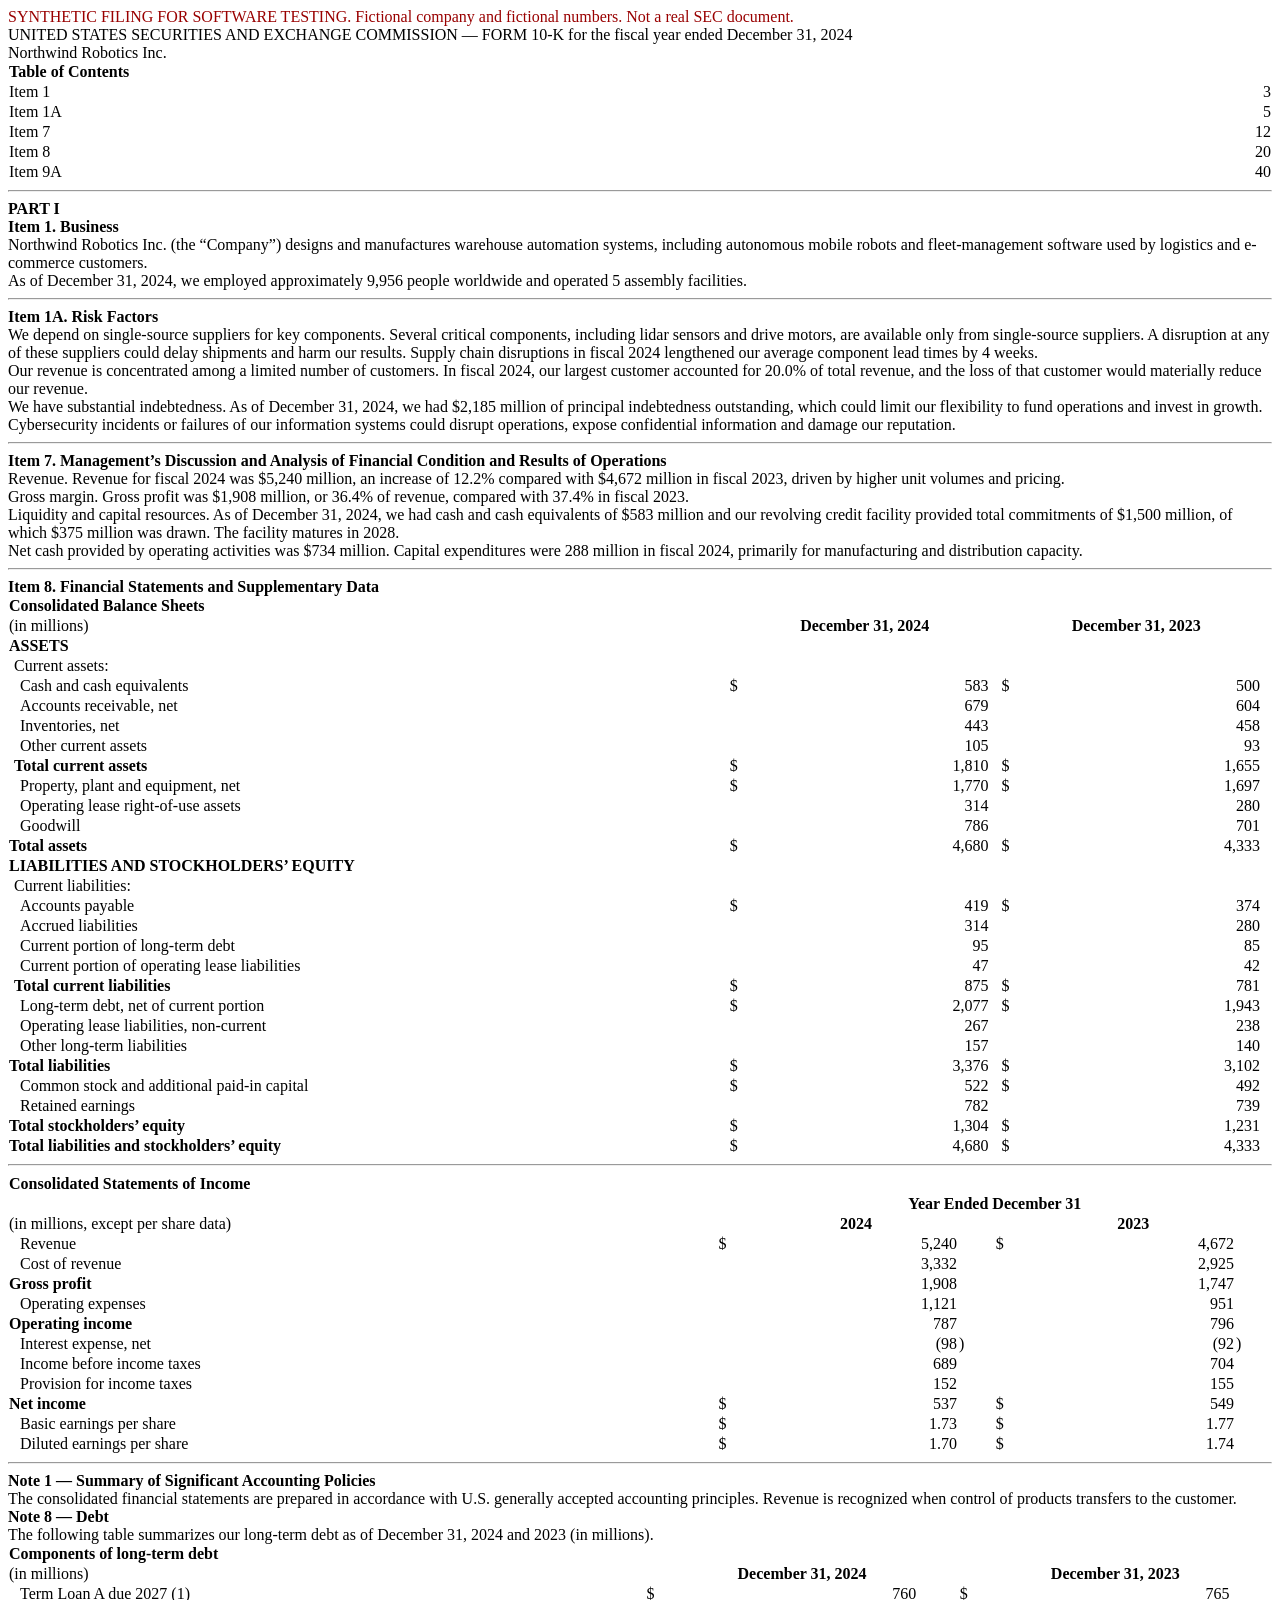
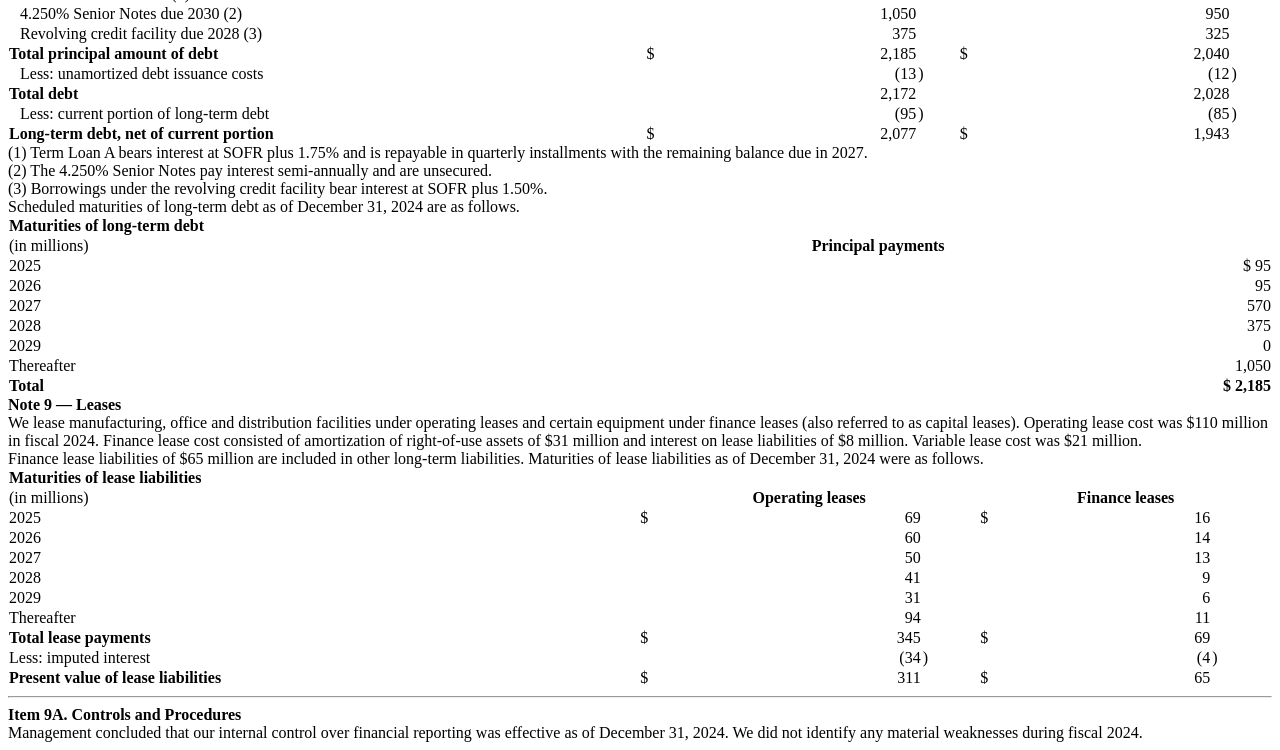
<file: sample_data/filings/NWRX_10-K_2024-12-31.htm>
<html xmlns:ix="http://www.xbrl.org/2013/inlineXBRL" xmlns:xbrli="http://www.xbrl.org/2003/instance"><head><title>Northwind Robotics Inc. 10-K 2024</title></head><body><ix:header style="display:none"><ix:resources><xbrli:context id="i_cur"><xbrli:entity><xbrli:identifier scheme="http://www.sec.gov/CIK">0009000000</xbrli:identifier></xbrli:entity><xbrli:period><xbrli:instant>2024-12-31</xbrli:instant></xbrli:period></xbrli:context><xbrli:context id="i_pri"><xbrli:entity><xbrli:identifier scheme="http://www.sec.gov/CIK">0009000000</xbrli:identifier></xbrli:entity><xbrli:period><xbrli:instant>2023-12-31</xbrli:instant></xbrli:period></xbrli:context><xbrli:context id="d_cur"><xbrli:entity><xbrli:identifier scheme="http://www.sec.gov/CIK">0009000000</xbrli:identifier></xbrli:entity><xbrli:period><xbrli:startDate>2023-12-31</xbrli:startDate><xbrli:endDate>2024-12-31</xbrli:endDate></xbrli:period></xbrli:context><xbrli:context id="d_pri"><xbrli:entity><xbrli:identifier scheme="http://www.sec.gov/CIK">0009000000</xbrli:identifier></xbrli:entity><xbrli:period><xbrli:startDate>2022-12-31</xbrli:startDate><xbrli:endDate>2023-12-31</xbrli:endDate></xbrli:period></xbrli:context><xbrli:context id="seg_tla"><xbrli:entity><xbrli:identifier scheme="http://www.sec.gov/CIK">0009000000</xbrli:identifier><xbrli:segment><xbrldi:explicitMember dimension="us-gaap:DebtInstrumentAxis">nwrx:TermLoanAMember</xbrldi:explicitMember></xbrli:segment></xbrli:entity><xbrli:period><xbrli:instant>2024-12-31</xbrli:instant></xbrli:period></xbrli:context></ix:resources></ix:header><div style="color:#900">SYNTHETIC FILING FOR SOFTWARE TESTING. Fictional company and fictional numbers. Not a real SEC document.</div><div><span>UNITED STATES SECURITIES AND EXCHANGE COMMISSION — FORM 10-K for the fiscal year ended December 31, 2024</span></div><div><span>Northwind Robotics Inc.</span></div><table style="width:100%;border-collapse:collapse;"><tr><td colspan="2" style="text-align:left;font-weight:700;">Table of Contents</td></tr><tr><td style="text-align:left;">Item 1</td><td style="text-align:right;">3</td></tr><tr><td style="text-align:left;">Item 1A</td><td style="text-align:right;">5</td></tr><tr><td style="text-align:left;">Item 7</td><td style="text-align:right;">12</td></tr><tr><td style="text-align:left;">Item 8</td><td style="text-align:right;">20</td></tr><tr><td style="text-align:left;">Item 9A</td><td style="text-align:right;">40</td></tr></table><hr style="page-break-after:always"/><div><span style="font-weight:700;">PART I</span></div><div><span style="font-weight:700;">Item 1. Business</span></div><div><span>Northwind Robotics Inc. (the “Company”) designs and manufactures warehouse automation systems, including autonomous mobile robots and fleet-management software used by logistics and e-commerce customers.</span></div><div><span>As of December 31, 2024, we employed approximately 9,956 people worldwide and operated 5 assembly facilities.</span></div><hr style="page-break-after:always"/><div><span style="font-weight:700;">Item 1A. Risk Factors</span></div><div><span>We depend on single-source suppliers for key components. Several critical components, including lidar sensors and drive motors, are available only from single-source suppliers. A disruption at any of these suppliers could delay shipments and harm our results. Supply chain disruptions in fiscal 2024 lengthened our average component lead times by 4 weeks.</span></div><div><span>Our revenue is concentrated among a limited number of customers. In fiscal 2024, our largest customer accounted for 20.0% of total revenue, and the loss of that customer would materially reduce our revenue.</span></div><div><span>We have substantial indebtedness. As of December 31, 2024, we had $2,185 million of principal indebtedness outstanding, which could limit our flexibility to fund operations and invest in growth.</span></div><div><span>Cybersecurity incidents or failures of our information systems could disrupt operations, expose confidential information and damage our reputation.</span></div><hr style="page-break-after:always"/><div><span style="font-weight:700;">Item 7. Management’s Discussion and Analysis of Financial Condition and Results of Operations</span></div><div><span>Revenue. Revenue for fiscal 2024 was $5,240 million, an increase of 12.2% compared with $4,672 million in fiscal 2023, driven by higher unit volumes and pricing.</span></div><div><span>Gross margin. Gross profit was $1,908 million, or 36.4% of revenue, compared with 37.4% in fiscal 2023.</span></div><div><span>Liquidity and capital resources. As of December 31, 2024, we had cash and cash equivalents of $583 million and our revolving credit facility provided total commitments of $1,500 million, of which $375 million was drawn. The facility matures in 2028.</span></div><div><span>Net cash provided by operating activities was $734 million. Capital expenditures were <ix:nonFraction name="us-gaap:PaymentsToAcquirePropertyPlantAndEquipment" contextRef="d_cur" unitRef="usd" decimals="-6" scale="6" format="ixt:num-dot-decimal">288</ix:nonFraction> million in fiscal 2024, primarily for manufacturing and distribution capacity.</span></div><hr style="page-break-after:always"/><div><span style="font-weight:700;">Item 8. Financial Statements and Supplementary Data</span></div><table style="width:100%;border-collapse:collapse;"><tr><td colspan="7" style="font-weight:700;">Consolidated Balance Sheets</td></tr><tr><td style="text-align:left;">(in millions)</td><td colspan="3" style="text-align:center;font-weight:700;">December 31, 2024</td><td colspan="3" style="text-align:center;font-weight:700;">December 31, 2023</td></tr><tr><td style="text-align:left;font-weight:700;">ASSETS</td><td colspan="6" style="text-align:left;"></td></tr><tr><td style="text-align:left;padding-left:6px;">Current assets:</td><td colspan="6" style="text-align:left;"></td></tr><tr><td style="text-align:left;padding-left:12px;">Cash and cash equivalents</td><td style="text-align:left;">$</td><td style="text-align:right;"><ix:nonFraction name="us-gaap:CashAndCashEquivalentsAtCarryingValue" contextRef="i_cur" unitRef="usd" decimals="-6" scale="6" format="ixt:num-dot-decimal">583</ix:nonFraction></td><td style="text-align:left;"></td><td style="text-align:left;">$</td><td style="text-align:right;"><ix:nonFraction name="us-gaap:CashAndCashEquivalentsAtCarryingValue" contextRef="i_pri" unitRef="usd" decimals="-6" scale="6" format="ixt:num-dot-decimal">500</ix:nonFraction></td><td style="text-align:left;"></td></tr><tr><td style="text-align:left;padding-left:12px;">Accounts receivable, net</td><td style="text-align:left;"></td><td style="text-align:right;"><ix:nonFraction name="us-gaap:AccountsReceivableNetCurrent" contextRef="i_cur" unitRef="usd" decimals="-6" scale="6" format="ixt:num-dot-decimal">679</ix:nonFraction></td><td style="text-align:left;"></td><td style="text-align:left;"></td><td style="text-align:right;"><ix:nonFraction name="us-gaap:AccountsReceivableNetCurrent" contextRef="i_pri" unitRef="usd" decimals="-6" scale="6" format="ixt:num-dot-decimal">604</ix:nonFraction></td><td style="text-align:left;"></td></tr><tr><td style="text-align:left;padding-left:12px;">Inventories, net</td><td style="text-align:left;"></td><td style="text-align:right;"><ix:nonFraction name="us-gaap:InventoryNet" contextRef="i_cur" unitRef="usd" decimals="-6" scale="6" format="ixt:num-dot-decimal">443</ix:nonFraction></td><td style="text-align:left;"></td><td style="text-align:left;"></td><td style="text-align:right;"><ix:nonFraction name="us-gaap:InventoryNet" contextRef="i_pri" unitRef="usd" decimals="-6" scale="6" format="ixt:num-dot-decimal">458</ix:nonFraction></td><td style="text-align:left;"></td></tr><tr><td style="text-align:left;padding-left:12px;">Other current assets</td><td style="text-align:left;"></td><td style="text-align:right;">105</td><td style="text-align:left;"></td><td style="text-align:left;"></td><td style="text-align:right;">93</td><td style="text-align:left;"></td></tr><tr><td style="text-align:left;font-weight:700;padding-left:6px;">Total current assets</td><td style="text-align:left;">$</td><td style="text-align:right;"><ix:nonFraction name="us-gaap:AssetsCurrent" contextRef="i_cur" unitRef="usd" decimals="-6" scale="6" format="ixt:num-dot-decimal">1,810</ix:nonFraction></td><td style="text-align:left;"></td><td style="text-align:left;">$</td><td style="text-align:right;"><ix:nonFraction name="us-gaap:AssetsCurrent" contextRef="i_pri" unitRef="usd" decimals="-6" scale="6" format="ixt:num-dot-decimal">1,655</ix:nonFraction></td><td style="text-align:left;"></td></tr><tr><td style="text-align:left;padding-left:12px;">Property, plant and equipment, net</td><td style="text-align:left;">$</td><td style="text-align:right;">1,770</td><td style="text-align:left;"></td><td style="text-align:left;">$</td><td style="text-align:right;">1,697</td><td style="text-align:left;"></td></tr><tr><td style="text-align:left;padding-left:12px;">Operating lease right-of-use assets</td><td style="text-align:left;"></td><td style="text-align:right;"><ix:nonFraction name="us-gaap:OperatingLeaseRightOfUseAsset" contextRef="i_cur" unitRef="usd" decimals="-6" scale="6" format="ixt:num-dot-decimal">314</ix:nonFraction></td><td style="text-align:left;"></td><td style="text-align:left;"></td><td style="text-align:right;"><ix:nonFraction name="us-gaap:OperatingLeaseRightOfUseAsset" contextRef="i_pri" unitRef="usd" decimals="-6" scale="6" format="ixt:num-dot-decimal">280</ix:nonFraction></td><td style="text-align:left;"></td></tr><tr><td style="text-align:left;padding-left:12px;">Goodwill</td><td style="text-align:left;"></td><td style="text-align:right;">786</td><td style="text-align:left;"></td><td style="text-align:left;"></td><td style="text-align:right;">701</td><td style="text-align:left;"></td></tr><tr><td style="text-align:left;font-weight:700;">Total assets</td><td style="text-align:left;">$</td><td style="text-align:right;"><ix:nonFraction name="us-gaap:Assets" contextRef="i_cur" unitRef="usd" decimals="-6" scale="6" format="ixt:num-dot-decimal">4,680</ix:nonFraction></td><td style="text-align:left;"></td><td style="text-align:left;">$</td><td style="text-align:right;"><ix:nonFraction name="us-gaap:Assets" contextRef="i_pri" unitRef="usd" decimals="-6" scale="6" format="ixt:num-dot-decimal">4,333</ix:nonFraction></td><td style="text-align:left;"></td></tr><tr><td style="text-align:left;font-weight:700;">LIABILITIES AND STOCKHOLDERS’ EQUITY</td><td colspan="6" style="text-align:left;"></td></tr><tr><td style="text-align:left;padding-left:6px;">Current liabilities:</td><td colspan="6" style="text-align:left;"></td></tr><tr><td style="text-align:left;padding-left:12px;">Accounts payable</td><td style="text-align:left;">$</td><td style="text-align:right;">419</td><td style="text-align:left;"></td><td style="text-align:left;">$</td><td style="text-align:right;">374</td><td style="text-align:left;"></td></tr><tr><td style="text-align:left;padding-left:12px;">Accrued liabilities</td><td style="text-align:left;"></td><td style="text-align:right;">314</td><td style="text-align:left;"></td><td style="text-align:left;"></td><td style="text-align:right;">280</td><td style="text-align:left;"></td></tr><tr><td style="text-align:left;padding-left:12px;">Current portion of long-term debt</td><td style="text-align:left;"></td><td style="text-align:right;">95</td><td style="text-align:left;"></td><td style="text-align:left;"></td><td style="text-align:right;">85</td><td style="text-align:left;"></td></tr><tr><td style="text-align:left;padding-left:12px;">Current portion of operating lease liabilities</td><td style="text-align:left;"></td><td style="text-align:right;">47</td><td style="text-align:left;"></td><td style="text-align:left;"></td><td style="text-align:right;">42</td><td style="text-align:left;"></td></tr><tr><td style="text-align:left;font-weight:700;padding-left:6px;">Total current liabilities</td><td style="text-align:left;">$</td><td style="text-align:right;"><ix:nonFraction name="us-gaap:LiabilitiesCurrent" contextRef="i_cur" unitRef="usd" decimals="-6" scale="6" format="ixt:num-dot-decimal">875</ix:nonFraction></td><td style="text-align:left;"></td><td style="text-align:left;">$</td><td style="text-align:right;"><ix:nonFraction name="us-gaap:LiabilitiesCurrent" contextRef="i_pri" unitRef="usd" decimals="-6" scale="6" format="ixt:num-dot-decimal">781</ix:nonFraction></td><td style="text-align:left;"></td></tr><tr><td style="text-align:left;padding-left:12px;">Long-term debt, net of current portion</td><td style="text-align:left;">$</td><td style="text-align:right;"><ix:nonFraction name="us-gaap:LongTermDebtNoncurrent" contextRef="i_cur" unitRef="usd" decimals="-6" scale="6" format="ixt:num-dot-decimal">2,077</ix:nonFraction></td><td style="text-align:left;"></td><td style="text-align:left;">$</td><td style="text-align:right;"><ix:nonFraction name="us-gaap:LongTermDebtNoncurrent" contextRef="i_pri" unitRef="usd" decimals="-6" scale="6" format="ixt:num-dot-decimal">1,943</ix:nonFraction></td><td style="text-align:left;"></td></tr><tr><td style="text-align:left;padding-left:12px;">Operating lease liabilities, non-current</td><td style="text-align:left;"></td><td style="text-align:right;">267</td><td style="text-align:left;"></td><td style="text-align:left;"></td><td style="text-align:right;">238</td><td style="text-align:left;"></td></tr><tr><td style="text-align:left;padding-left:12px;">Other long-term liabilities</td><td style="text-align:left;"></td><td style="text-align:right;">157</td><td style="text-align:left;"></td><td style="text-align:left;"></td><td style="text-align:right;">140</td><td style="text-align:left;"></td></tr><tr><td style="text-align:left;font-weight:700;">Total liabilities</td><td style="text-align:left;">$</td><td style="text-align:right;"><ix:nonFraction name="us-gaap:Liabilities" contextRef="i_cur" unitRef="usd" decimals="-6" scale="6" format="ixt:num-dot-decimal">3,376</ix:nonFraction></td><td style="text-align:left;"></td><td style="text-align:left;">$</td><td style="text-align:right;"><ix:nonFraction name="us-gaap:Liabilities" contextRef="i_pri" unitRef="usd" decimals="-6" scale="6" format="ixt:num-dot-decimal">3,102</ix:nonFraction></td><td style="text-align:left;"></td></tr><tr><td style="text-align:left;padding-left:12px;">Common stock and additional paid-in capital</td><td style="text-align:left;">$</td><td style="text-align:right;">522</td><td style="text-align:left;"></td><td style="text-align:left;">$</td><td style="text-align:right;">492</td><td style="text-align:left;"></td></tr><tr><td style="text-align:left;padding-left:12px;">Retained earnings</td><td style="text-align:left;"></td><td style="text-align:right;">782</td><td style="text-align:left;"></td><td style="text-align:left;"></td><td style="text-align:right;">739</td><td style="text-align:left;"></td></tr><tr><td style="text-align:left;font-weight:700;">Total stockholders’ equity</td><td style="text-align:left;">$</td><td style="text-align:right;"><ix:nonFraction name="us-gaap:StockholdersEquity" contextRef="i_cur" unitRef="usd" decimals="-6" scale="6" format="ixt:num-dot-decimal">1,304</ix:nonFraction></td><td style="text-align:left;"></td><td style="text-align:left;">$</td><td style="text-align:right;"><ix:nonFraction name="us-gaap:StockholdersEquity" contextRef="i_pri" unitRef="usd" decimals="-6" scale="6" format="ixt:num-dot-decimal">1,231</ix:nonFraction></td><td style="text-align:left;"></td></tr><tr><td style="text-align:left;font-weight:700;">Total liabilities and stockholders’ equity</td><td style="text-align:left;">$</td><td style="text-align:right;"><ix:nonFraction name="us-gaap:LiabilitiesAndStockholdersEquity" contextRef="i_cur" unitRef="usd" decimals="-6" scale="6" format="ixt:num-dot-decimal">4,680</ix:nonFraction></td><td style="text-align:left;"></td><td style="text-align:left;">$</td><td style="text-align:right;"><ix:nonFraction name="us-gaap:LiabilitiesAndStockholdersEquity" contextRef="i_pri" unitRef="usd" decimals="-6" scale="6" format="ixt:num-dot-decimal">4,333</ix:nonFraction></td><td style="text-align:left;"></td></tr></table><hr style="page-break-after:always"/><table style="width:100%;border-collapse:collapse;"><tr><td colspan="7" style="font-weight:700;">Consolidated Statements of Income</td></tr><tr><td style="text-align:left;"></td><td colspan="6" style="text-align:center;font-weight:700;">Year Ended December 31</td></tr><tr><td style="text-align:left;">(in millions, except per share data)</td><td colspan="3" style="text-align:center;font-weight:700;">2024</td><td colspan="3" style="text-align:center;font-weight:700;">2023</td></tr><tr><td style="text-align:left;padding-left:12px;">Revenue</td><td style="text-align:left;">$</td><td style="text-align:right;"><ix:nonFraction name="us-gaap:Revenues" contextRef="d_cur" unitRef="usd" decimals="-6" scale="6" format="ixt:num-dot-decimal">5,240</ix:nonFraction></td><td style="text-align:left;"></td><td style="text-align:left;">$</td><td style="text-align:right;"><ix:nonFraction name="us-gaap:Revenues" contextRef="d_pri" unitRef="usd" decimals="-6" scale="6" format="ixt:num-dot-decimal">4,672</ix:nonFraction></td><td style="text-align:left;"></td></tr><tr><td style="text-align:left;padding-left:12px;">Cost of revenue</td><td style="text-align:left;"></td><td style="text-align:right;"><ix:nonFraction name="us-gaap:CostOfRevenue" contextRef="d_cur" unitRef="usd" decimals="-6" scale="6" format="ixt:num-dot-decimal">3,332</ix:nonFraction></td><td style="text-align:left;"></td><td style="text-align:left;"></td><td style="text-align:right;"><ix:nonFraction name="us-gaap:CostOfRevenue" contextRef="d_pri" unitRef="usd" decimals="-6" scale="6" format="ixt:num-dot-decimal">2,925</ix:nonFraction></td><td style="text-align:left;"></td></tr><tr><td style="text-align:left;font-weight:700;">Gross profit</td><td style="text-align:left;"></td><td style="text-align:right;"><ix:nonFraction name="us-gaap:GrossProfit" contextRef="d_cur" unitRef="usd" decimals="-6" scale="6" format="ixt:num-dot-decimal">1,908</ix:nonFraction></td><td style="text-align:left;"></td><td style="text-align:left;"></td><td style="text-align:right;"><ix:nonFraction name="us-gaap:GrossProfit" contextRef="d_pri" unitRef="usd" decimals="-6" scale="6" format="ixt:num-dot-decimal">1,747</ix:nonFraction></td><td style="text-align:left;"></td></tr><tr><td style="text-align:left;padding-left:12px;">Operating expenses</td><td style="text-align:left;"></td><td style="text-align:right;">1,121</td><td style="text-align:left;"></td><td style="text-align:left;"></td><td style="text-align:right;">951</td><td style="text-align:left;"></td></tr><tr><td style="text-align:left;font-weight:700;">Operating income</td><td style="text-align:left;"></td><td style="text-align:right;"><ix:nonFraction name="us-gaap:OperatingIncomeLoss" contextRef="d_cur" unitRef="usd" decimals="-6" scale="6" format="ixt:num-dot-decimal">787</ix:nonFraction></td><td style="text-align:left;"></td><td style="text-align:left;"></td><td style="text-align:right;"><ix:nonFraction name="us-gaap:OperatingIncomeLoss" contextRef="d_pri" unitRef="usd" decimals="-6" scale="6" format="ixt:num-dot-decimal">796</ix:nonFraction></td><td style="text-align:left;"></td></tr><tr><td style="text-align:left;padding-left:12px;">Interest expense, net</td><td style="text-align:left;"></td><td style="text-align:right;">(98</td><td style="text-align:left;">)</td><td style="text-align:left;"></td><td style="text-align:right;">(92</td><td style="text-align:left;">)</td></tr><tr><td style="text-align:left;padding-left:12px;">Income before income taxes</td><td style="text-align:left;"></td><td style="text-align:right;">689</td><td style="text-align:left;"></td><td style="text-align:left;"></td><td style="text-align:right;">704</td><td style="text-align:left;"></td></tr><tr><td style="text-align:left;padding-left:12px;">Provision for income taxes</td><td style="text-align:left;"></td><td style="text-align:right;">152</td><td style="text-align:left;"></td><td style="text-align:left;"></td><td style="text-align:right;">155</td><td style="text-align:left;"></td></tr><tr><td style="text-align:left;font-weight:700;">Net income</td><td style="text-align:left;">$</td><td style="text-align:right;"><ix:nonFraction name="us-gaap:NetIncomeLoss" contextRef="d_cur" unitRef="usd" decimals="-6" scale="6" format="ixt:num-dot-decimal">537</ix:nonFraction></td><td style="text-align:left;"></td><td style="text-align:left;">$</td><td style="text-align:right;"><ix:nonFraction name="us-gaap:NetIncomeLoss" contextRef="d_pri" unitRef="usd" decimals="-6" scale="6" format="ixt:num-dot-decimal">549</ix:nonFraction></td><td style="text-align:left;"></td></tr><tr><td style="text-align:left;padding-left:12px;">Basic earnings per share</td><td style="text-align:left;">$</td><td style="text-align:right;"><ix:nonFraction name="us-gaap:EarningsPerShareBasic" contextRef="d_cur" unitRef="usdPerShare" decimals="2" scale="0">1.73</ix:nonFraction></td><td style="text-align:left;"></td><td style="text-align:left;">$</td><td style="text-align:right;"><ix:nonFraction name="us-gaap:EarningsPerShareBasic" contextRef="d_pri" unitRef="usdPerShare" decimals="2" scale="0">1.77</ix:nonFraction></td><td style="text-align:left;"></td></tr><tr><td style="text-align:left;padding-left:12px;">Diluted earnings per share</td><td style="text-align:left;">$</td><td style="text-align:right;"><ix:nonFraction name="us-gaap:EarningsPerShareDiluted" contextRef="d_cur" unitRef="usdPerShare" decimals="2" scale="0">1.70</ix:nonFraction></td><td style="text-align:left;"></td><td style="text-align:left;">$</td><td style="text-align:right;"><ix:nonFraction name="us-gaap:EarningsPerShareDiluted" contextRef="d_pri" unitRef="usdPerShare" decimals="2" scale="0">1.74</ix:nonFraction></td><td style="text-align:left;"></td></tr></table><hr style="page-break-after:always"/><div><span style="font-weight:700;">Note 1 — Summary of Significant Accounting Policies</span></div><div><span>The consolidated financial statements are prepared in accordance with U.S. generally accepted accounting principles. Revenue is recognized when control of products transfers to the customer.</span></div><div><span style="font-weight:700;">Note 8 — Debt</span></div><div><span>The following table summarizes our long-term debt as of December 31, 2024 and 2023 (in millions).</span></div><table style="width:100%;border-collapse:collapse;"><tr><td colspan="7" style="font-weight:700;">Components of long-term debt</td></tr><tr><td style="text-align:left;">(in millions)</td><td colspan="3" style="text-align:center;font-weight:700;">December 31, 2024</td><td colspan="3" style="text-align:center;font-weight:700;">December 31, 2023</td></tr><tr><td style="text-align:left;padding-left:12px;">Term Loan A due 2027 (1)</td><td style="text-align:left;">$</td><td style="text-align:right;">760</td><td style="text-align:left;"></td><td style="text-align:left;">$</td><td style="text-align:right;">765</td><td style="text-align:left;"></td></tr><tr><td style="text-align:left;padding-left:12px;">4.250% Senior Notes due 2030 (2)</td><td style="text-align:left;"></td><td style="text-align:right;">1,050</td><td style="text-align:left;"></td><td style="text-align:left;"></td><td style="text-align:right;">950</td><td style="text-align:left;"></td></tr><tr><td style="text-align:left;padding-left:12px;">Revolving credit facility due 2028 (3)</td><td style="text-align:left;"></td><td style="text-align:right;">375</td><td style="text-align:left;"></td><td style="text-align:left;"></td><td style="text-align:right;">325</td><td style="text-align:left;"></td></tr><tr><td style="text-align:left;font-weight:700;">Total principal amount of debt</td><td style="text-align:left;">$</td><td style="text-align:right;">2,185</td><td style="text-align:left;"></td><td style="text-align:left;">$</td><td style="text-align:right;">2,040</td><td style="text-align:left;"></td></tr><tr><td style="text-align:left;padding-left:12px;">Less: unamortized debt issuance costs</td><td style="text-align:left;"></td><td style="text-align:right;">(13</td><td style="text-align:left;">)</td><td style="text-align:left;"></td><td style="text-align:right;">(12</td><td style="text-align:left;">)</td></tr><tr><td style="text-align:left;font-weight:700;">Total debt</td><td style="text-align:left;"></td><td style="text-align:right;">2,172</td><td style="text-align:left;"></td><td style="text-align:left;"></td><td style="text-align:right;">2,028</td><td style="text-align:left;"></td></tr><tr><td style="text-align:left;padding-left:12px;">Less: current portion of long-term debt</td><td style="text-align:left;"></td><td style="text-align:right;">(95</td><td style="text-align:left;">)</td><td style="text-align:left;"></td><td style="text-align:right;">(85</td><td style="text-align:left;">)</td></tr><tr><td style="text-align:left;font-weight:700;">Long-term debt, net of current portion</td><td style="text-align:left;">$</td><td style="text-align:right;">2,077</td><td style="text-align:left;"></td><td style="text-align:left;">$</td><td style="text-align:right;">1,943</td><td style="text-align:left;"></td></tr></table><div><span>(1) Term Loan A bears interest at SOFR plus 1.75% and is repayable in quarterly installments with the remaining balance due in 2027.</span></div><div><span>(2) The 4.250% Senior Notes pay interest semi-annually and are unsecured.</span></div><div><span>(3) Borrowings under the revolving credit facility bear interest at SOFR plus 1.50%.</span></div><div><span>Scheduled maturities of long-term debt as of December 31, 2024 are as follows.</span></div><table style="width:100%;border-collapse:collapse;"><tr><td colspan="2" style="font-weight:700;">Maturities of long-term debt</td></tr><tr><td style="text-align:left;">(in millions)</td><td style="text-align:center;font-weight:700;">Principal payments</td></tr><tr><td style="text-align:left;">2025</td><td style="text-align:right;">$ 95</td></tr><tr><td style="text-align:left;">2026</td><td style="text-align:right;">95</td></tr><tr><td style="text-align:left;">2027</td><td style="text-align:right;">570</td></tr><tr><td style="text-align:left;">2028</td><td style="text-align:right;">375</td></tr><tr><td style="text-align:left;">2029</td><td style="text-align:right;">0</td></tr><tr><td style="text-align:left;">Thereafter</td><td style="text-align:right;">1,050</td></tr><tr><td style="text-align:left;font-weight:700;">Total</td><td style="text-align:right;font-weight:700;">$ 2,185</td></tr></table><div><span style="font-weight:700;">Note 9 — Leases</span></div><div><span>We lease manufacturing, office and distribution facilities under operating leases and certain equipment under finance leases (also referred to as capital leases). Operating lease cost was $110 million in fiscal 2024. Finance lease cost consisted of amortization of right-of-use assets of $31 million and interest on lease liabilities of $8 million. Variable lease cost was $21 million.</span></div><div><span>Finance lease liabilities of $65 million are included in other long-term liabilities. Maturities of lease liabilities as of December 31, 2024 were as follows.</span></div><table style="width:100%;border-collapse:collapse;"><tr><td colspan="7" style="font-weight:700;">Maturities of lease liabilities</td></tr><tr><td style="text-align:left;">(in millions)</td><td colspan="3" style="text-align:center;font-weight:700;">Operating leases</td><td colspan="3" style="text-align:center;font-weight:700;">Finance leases</td></tr><tr><td style="text-align:left;">2025</td><td style="text-align:left;">$</td><td style="text-align:right;">69</td><td style="text-align:left;"></td><td style="text-align:left;">$</td><td style="text-align:right;">16</td><td style="text-align:left;"></td></tr><tr><td style="text-align:left;">2026</td><td style="text-align:left;"></td><td style="text-align:right;">60</td><td style="text-align:left;"></td><td style="text-align:left;"></td><td style="text-align:right;">14</td><td style="text-align:left;"></td></tr><tr><td style="text-align:left;">2027</td><td style="text-align:left;"></td><td style="text-align:right;">50</td><td style="text-align:left;"></td><td style="text-align:left;"></td><td style="text-align:right;">13</td><td style="text-align:left;"></td></tr><tr><td style="text-align:left;">2028</td><td style="text-align:left;"></td><td style="text-align:right;">41</td><td style="text-align:left;"></td><td style="text-align:left;"></td><td style="text-align:right;">9</td><td style="text-align:left;"></td></tr><tr><td style="text-align:left;">2029</td><td style="text-align:left;"></td><td style="text-align:right;">31</td><td style="text-align:left;"></td><td style="text-align:left;"></td><td style="text-align:right;">6</td><td style="text-align:left;"></td></tr><tr><td style="text-align:left;">Thereafter</td><td style="text-align:left;"></td><td style="text-align:right;">94</td><td style="text-align:left;"></td><td style="text-align:left;"></td><td style="text-align:right;">11</td><td style="text-align:left;"></td></tr><tr><td style="text-align:left;font-weight:700;">Total lease payments</td><td style="text-align:left;">$</td><td style="text-align:right;">345</td><td style="text-align:left;"></td><td style="text-align:left;">$</td><td style="text-align:right;">69</td><td style="text-align:left;"></td></tr><tr><td style="text-align:left;">Less: imputed interest</td><td style="text-align:left;"></td><td style="text-align:right;">(34</td><td style="text-align:left;">)</td><td style="text-align:left;"></td><td style="text-align:right;">(4</td><td style="text-align:left;">)</td></tr><tr><td style="text-align:left;font-weight:700;">Present value of lease liabilities</td><td style="text-align:left;">$</td><td style="text-align:right;">311</td><td style="text-align:left;"></td><td style="text-align:left;">$</td><td style="text-align:right;">65</td><td style="text-align:left;"></td></tr></table><hr style="page-break-after:always"/><div><span style="font-weight:700;">Item 9A. Controls and Procedures</span></div><div><span>Management concluded that our internal control over financial reporting was effective as of December 31, 2024. We did not identify any material weaknesses during fiscal 2024.</span></div></body></html>
</file>
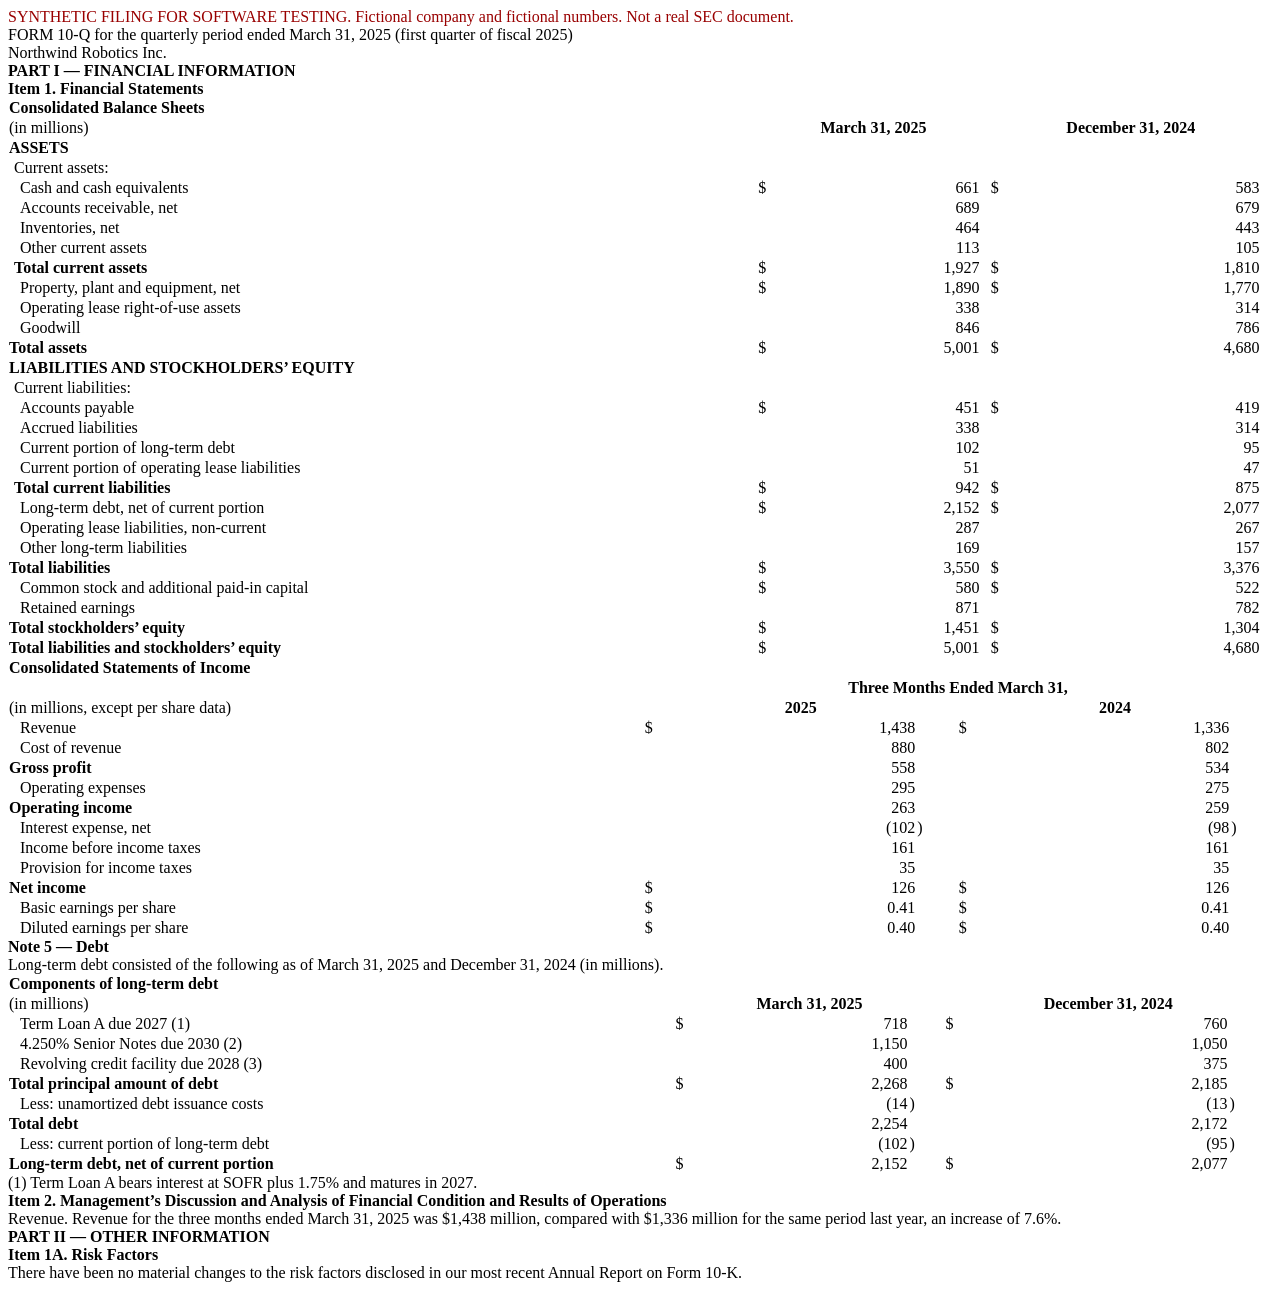
<file: sample_data/filings/NWRX_10-Q_2025-03-31.htm>
<html xmlns:ix="http://www.xbrl.org/2013/inlineXBRL" xmlns:xbrli="http://www.xbrl.org/2003/instance"><head><title>Northwind Robotics Inc. 10-Q Q1 FY2025</title></head><body><ix:header style="display:none"><ix:resources><xbrli:context id="i_cur"><xbrli:entity><xbrli:identifier scheme="http://www.sec.gov/CIK">0009000000</xbrli:identifier></xbrli:entity><xbrli:period><xbrli:instant>2025-03-31</xbrli:instant></xbrli:period></xbrli:context><xbrli:context id="i_pri"><xbrli:entity><xbrli:identifier scheme="http://www.sec.gov/CIK">0009000000</xbrli:identifier></xbrli:entity><xbrli:period><xbrli:instant>2024-12-31</xbrli:instant></xbrli:period></xbrli:context><xbrli:context id="d_cur"><xbrli:entity><xbrli:identifier scheme="http://www.sec.gov/CIK">0009000000</xbrli:identifier></xbrli:entity><xbrli:period><xbrli:startDate>2025-01-01</xbrli:startDate><xbrli:endDate>2025-03-31</xbrli:endDate></xbrli:period></xbrli:context><xbrli:context id="d_pri"><xbrli:entity><xbrli:identifier scheme="http://www.sec.gov/CIK">0009000000</xbrli:identifier></xbrli:entity><xbrli:period><xbrli:startDate>2024-10-01</xbrli:startDate><xbrli:endDate>2024-12-31</xbrli:endDate></xbrli:period></xbrli:context><xbrli:context id="seg_tla"><xbrli:entity><xbrli:identifier scheme="http://www.sec.gov/CIK">0009000000</xbrli:identifier><xbrli:segment><xbrldi:explicitMember dimension="us-gaap:DebtInstrumentAxis">nwrx:TermLoanAMember</xbrldi:explicitMember></xbrli:segment></xbrli:entity><xbrli:period><xbrli:instant>2025-03-31</xbrli:instant></xbrli:period></xbrli:context></ix:resources></ix:header><div style="color:#900">SYNTHETIC FILING FOR SOFTWARE TESTING. Fictional company and fictional numbers. Not a real SEC document.</div><div><span>FORM 10-Q for the quarterly period ended March 31, 2025 (first quarter of fiscal 2025)</span></div><div><span>Northwind Robotics Inc.</span></div><div><span style="font-weight:700;">PART I — FINANCIAL INFORMATION</span></div><div><span style="font-weight:700;">Item 1. Financial Statements</span></div><table style="width:100%;border-collapse:collapse;"><tr><td colspan="7" style="font-weight:700;">Consolidated Balance Sheets</td></tr><tr><td style="text-align:left;">(in millions)</td><td colspan="3" style="text-align:center;font-weight:700;">March 31, 2025</td><td colspan="3" style="text-align:center;font-weight:700;">December 31, 2024</td></tr><tr><td style="text-align:left;font-weight:700;">ASSETS</td><td colspan="6" style="text-align:left;"></td></tr><tr><td style="text-align:left;padding-left:6px;">Current assets:</td><td colspan="6" style="text-align:left;"></td></tr><tr><td style="text-align:left;padding-left:12px;">Cash and cash equivalents</td><td style="text-align:left;">$</td><td style="text-align:right;"><ix:nonFraction name="us-gaap:CashAndCashEquivalentsAtCarryingValue" contextRef="i_cur" unitRef="usd" decimals="-6" scale="6" format="ixt:num-dot-decimal">661</ix:nonFraction></td><td style="text-align:left;"></td><td style="text-align:left;">$</td><td style="text-align:right;"><ix:nonFraction name="us-gaap:CashAndCashEquivalentsAtCarryingValue" contextRef="i_pri" unitRef="usd" decimals="-6" scale="6" format="ixt:num-dot-decimal">583</ix:nonFraction></td><td style="text-align:left;"></td></tr><tr><td style="text-align:left;padding-left:12px;">Accounts receivable, net</td><td style="text-align:left;"></td><td style="text-align:right;"><ix:nonFraction name="us-gaap:AccountsReceivableNetCurrent" contextRef="i_cur" unitRef="usd" decimals="-6" scale="6" format="ixt:num-dot-decimal">689</ix:nonFraction></td><td style="text-align:left;"></td><td style="text-align:left;"></td><td style="text-align:right;"><ix:nonFraction name="us-gaap:AccountsReceivableNetCurrent" contextRef="i_pri" unitRef="usd" decimals="-6" scale="6" format="ixt:num-dot-decimal">679</ix:nonFraction></td><td style="text-align:left;"></td></tr><tr><td style="text-align:left;padding-left:12px;">Inventories, net</td><td style="text-align:left;"></td><td style="text-align:right;"><ix:nonFraction name="us-gaap:InventoryNet" contextRef="i_cur" unitRef="usd" decimals="-6" scale="6" format="ixt:num-dot-decimal">464</ix:nonFraction></td><td style="text-align:left;"></td><td style="text-align:left;"></td><td style="text-align:right;"><ix:nonFraction name="us-gaap:InventoryNet" contextRef="i_pri" unitRef="usd" decimals="-6" scale="6" format="ixt:num-dot-decimal">443</ix:nonFraction></td><td style="text-align:left;"></td></tr><tr><td style="text-align:left;padding-left:12px;">Other current assets</td><td style="text-align:left;"></td><td style="text-align:right;">113</td><td style="text-align:left;"></td><td style="text-align:left;"></td><td style="text-align:right;">105</td><td style="text-align:left;"></td></tr><tr><td style="text-align:left;font-weight:700;padding-left:6px;">Total current assets</td><td style="text-align:left;">$</td><td style="text-align:right;"><ix:nonFraction name="us-gaap:AssetsCurrent" contextRef="i_cur" unitRef="usd" decimals="-6" scale="6" format="ixt:num-dot-decimal">1,927</ix:nonFraction></td><td style="text-align:left;"></td><td style="text-align:left;">$</td><td style="text-align:right;"><ix:nonFraction name="us-gaap:AssetsCurrent" contextRef="i_pri" unitRef="usd" decimals="-6" scale="6" format="ixt:num-dot-decimal">1,810</ix:nonFraction></td><td style="text-align:left;"></td></tr><tr><td style="text-align:left;padding-left:12px;">Property, plant and equipment, net</td><td style="text-align:left;">$</td><td style="text-align:right;">1,890</td><td style="text-align:left;"></td><td style="text-align:left;">$</td><td style="text-align:right;">1,770</td><td style="text-align:left;"></td></tr><tr><td style="text-align:left;padding-left:12px;">Operating lease right-of-use assets</td><td style="text-align:left;"></td><td style="text-align:right;"><ix:nonFraction name="us-gaap:OperatingLeaseRightOfUseAsset" contextRef="i_cur" unitRef="usd" decimals="-6" scale="6" format="ixt:num-dot-decimal">338</ix:nonFraction></td><td style="text-align:left;"></td><td style="text-align:left;"></td><td style="text-align:right;"><ix:nonFraction name="us-gaap:OperatingLeaseRightOfUseAsset" contextRef="i_pri" unitRef="usd" decimals="-6" scale="6" format="ixt:num-dot-decimal">314</ix:nonFraction></td><td style="text-align:left;"></td></tr><tr><td style="text-align:left;padding-left:12px;">Goodwill</td><td style="text-align:left;"></td><td style="text-align:right;">846</td><td style="text-align:left;"></td><td style="text-align:left;"></td><td style="text-align:right;">786</td><td style="text-align:left;"></td></tr><tr><td style="text-align:left;font-weight:700;">Total assets</td><td style="text-align:left;">$</td><td style="text-align:right;"><ix:nonFraction name="us-gaap:Assets" contextRef="i_cur" unitRef="usd" decimals="-6" scale="6" format="ixt:num-dot-decimal">5,001</ix:nonFraction></td><td style="text-align:left;"></td><td style="text-align:left;">$</td><td style="text-align:right;"><ix:nonFraction name="us-gaap:Assets" contextRef="i_pri" unitRef="usd" decimals="-6" scale="6" format="ixt:num-dot-decimal">4,680</ix:nonFraction></td><td style="text-align:left;"></td></tr><tr><td style="text-align:left;font-weight:700;">LIABILITIES AND STOCKHOLDERS’ EQUITY</td><td colspan="6" style="text-align:left;"></td></tr><tr><td style="text-align:left;padding-left:6px;">Current liabilities:</td><td colspan="6" style="text-align:left;"></td></tr><tr><td style="text-align:left;padding-left:12px;">Accounts payable</td><td style="text-align:left;">$</td><td style="text-align:right;">451</td><td style="text-align:left;"></td><td style="text-align:left;">$</td><td style="text-align:right;">419</td><td style="text-align:left;"></td></tr><tr><td style="text-align:left;padding-left:12px;">Accrued liabilities</td><td style="text-align:left;"></td><td style="text-align:right;">338</td><td style="text-align:left;"></td><td style="text-align:left;"></td><td style="text-align:right;">314</td><td style="text-align:left;"></td></tr><tr><td style="text-align:left;padding-left:12px;">Current portion of long-term debt</td><td style="text-align:left;"></td><td style="text-align:right;">102</td><td style="text-align:left;"></td><td style="text-align:left;"></td><td style="text-align:right;">95</td><td style="text-align:left;"></td></tr><tr><td style="text-align:left;padding-left:12px;">Current portion of operating lease liabilities</td><td style="text-align:left;"></td><td style="text-align:right;">51</td><td style="text-align:left;"></td><td style="text-align:left;"></td><td style="text-align:right;">47</td><td style="text-align:left;"></td></tr><tr><td style="text-align:left;font-weight:700;padding-left:6px;">Total current liabilities</td><td style="text-align:left;">$</td><td style="text-align:right;"><ix:nonFraction name="us-gaap:LiabilitiesCurrent" contextRef="i_cur" unitRef="usd" decimals="-6" scale="6" format="ixt:num-dot-decimal">942</ix:nonFraction></td><td style="text-align:left;"></td><td style="text-align:left;">$</td><td style="text-align:right;"><ix:nonFraction name="us-gaap:LiabilitiesCurrent" contextRef="i_pri" unitRef="usd" decimals="-6" scale="6" format="ixt:num-dot-decimal">875</ix:nonFraction></td><td style="text-align:left;"></td></tr><tr><td style="text-align:left;padding-left:12px;">Long-term debt, net of current portion</td><td style="text-align:left;">$</td><td style="text-align:right;"><ix:nonFraction name="us-gaap:LongTermDebtNoncurrent" contextRef="i_cur" unitRef="usd" decimals="-6" scale="6" format="ixt:num-dot-decimal">2,152</ix:nonFraction></td><td style="text-align:left;"></td><td style="text-align:left;">$</td><td style="text-align:right;"><ix:nonFraction name="us-gaap:LongTermDebtNoncurrent" contextRef="i_pri" unitRef="usd" decimals="-6" scale="6" format="ixt:num-dot-decimal">2,077</ix:nonFraction></td><td style="text-align:left;"></td></tr><tr><td style="text-align:left;padding-left:12px;">Operating lease liabilities, non-current</td><td style="text-align:left;"></td><td style="text-align:right;">287</td><td style="text-align:left;"></td><td style="text-align:left;"></td><td style="text-align:right;">267</td><td style="text-align:left;"></td></tr><tr><td style="text-align:left;padding-left:12px;">Other long-term liabilities</td><td style="text-align:left;"></td><td style="text-align:right;">169</td><td style="text-align:left;"></td><td style="text-align:left;"></td><td style="text-align:right;">157</td><td style="text-align:left;"></td></tr><tr><td style="text-align:left;font-weight:700;">Total liabilities</td><td style="text-align:left;">$</td><td style="text-align:right;"><ix:nonFraction name="us-gaap:Liabilities" contextRef="i_cur" unitRef="usd" decimals="-6" scale="6" format="ixt:num-dot-decimal">3,550</ix:nonFraction></td><td style="text-align:left;"></td><td style="text-align:left;">$</td><td style="text-align:right;"><ix:nonFraction name="us-gaap:Liabilities" contextRef="i_pri" unitRef="usd" decimals="-6" scale="6" format="ixt:num-dot-decimal">3,376</ix:nonFraction></td><td style="text-align:left;"></td></tr><tr><td style="text-align:left;padding-left:12px;">Common stock and additional paid-in capital</td><td style="text-align:left;">$</td><td style="text-align:right;">580</td><td style="text-align:left;"></td><td style="text-align:left;">$</td><td style="text-align:right;">522</td><td style="text-align:left;"></td></tr><tr><td style="text-align:left;padding-left:12px;">Retained earnings</td><td style="text-align:left;"></td><td style="text-align:right;">871</td><td style="text-align:left;"></td><td style="text-align:left;"></td><td style="text-align:right;">782</td><td style="text-align:left;"></td></tr><tr><td style="text-align:left;font-weight:700;">Total stockholders’ equity</td><td style="text-align:left;">$</td><td style="text-align:right;"><ix:nonFraction name="us-gaap:StockholdersEquity" contextRef="i_cur" unitRef="usd" decimals="-6" scale="6" format="ixt:num-dot-decimal">1,451</ix:nonFraction></td><td style="text-align:left;"></td><td style="text-align:left;">$</td><td style="text-align:right;"><ix:nonFraction name="us-gaap:StockholdersEquity" contextRef="i_pri" unitRef="usd" decimals="-6" scale="6" format="ixt:num-dot-decimal">1,304</ix:nonFraction></td><td style="text-align:left;"></td></tr><tr><td style="text-align:left;font-weight:700;">Total liabilities and stockholders’ equity</td><td style="text-align:left;">$</td><td style="text-align:right;"><ix:nonFraction name="us-gaap:LiabilitiesAndStockholdersEquity" contextRef="i_cur" unitRef="usd" decimals="-6" scale="6" format="ixt:num-dot-decimal">5,001</ix:nonFraction></td><td style="text-align:left;"></td><td style="text-align:left;">$</td><td style="text-align:right;"><ix:nonFraction name="us-gaap:LiabilitiesAndStockholdersEquity" contextRef="i_pri" unitRef="usd" decimals="-6" scale="6" format="ixt:num-dot-decimal">4,680</ix:nonFraction></td><td style="text-align:left;"></td></tr></table><table style="width:100%;border-collapse:collapse;"><tr><td colspan="7" style="font-weight:700;">Consolidated Statements of Income</td></tr><tr><td style="text-align:left;"></td><td colspan="6" style="text-align:center;font-weight:700;">Three Months Ended March 31,</td></tr><tr><td style="text-align:left;">(in millions, except per share data)</td><td colspan="3" style="text-align:center;font-weight:700;">2025</td><td colspan="3" style="text-align:center;font-weight:700;">2024</td></tr><tr><td style="text-align:left;padding-left:12px;">Revenue</td><td style="text-align:left;">$</td><td style="text-align:right;"><ix:nonFraction name="us-gaap:Revenues" contextRef="d_cur" unitRef="usd" decimals="-6" scale="6" format="ixt:num-dot-decimal">1,438</ix:nonFraction></td><td style="text-align:left;"></td><td style="text-align:left;">$</td><td style="text-align:right;"><ix:nonFraction name="us-gaap:Revenues" contextRef="d_pri" unitRef="usd" decimals="-6" scale="6" format="ixt:num-dot-decimal">1,336</ix:nonFraction></td><td style="text-align:left;"></td></tr><tr><td style="text-align:left;padding-left:12px;">Cost of revenue</td><td style="text-align:left;"></td><td style="text-align:right;"><ix:nonFraction name="us-gaap:CostOfRevenue" contextRef="d_cur" unitRef="usd" decimals="-6" scale="6" format="ixt:num-dot-decimal">880</ix:nonFraction></td><td style="text-align:left;"></td><td style="text-align:left;"></td><td style="text-align:right;"><ix:nonFraction name="us-gaap:CostOfRevenue" contextRef="d_pri" unitRef="usd" decimals="-6" scale="6" format="ixt:num-dot-decimal">802</ix:nonFraction></td><td style="text-align:left;"></td></tr><tr><td style="text-align:left;font-weight:700;">Gross profit</td><td style="text-align:left;"></td><td style="text-align:right;"><ix:nonFraction name="us-gaap:GrossProfit" contextRef="d_cur" unitRef="usd" decimals="-6" scale="6" format="ixt:num-dot-decimal">558</ix:nonFraction></td><td style="text-align:left;"></td><td style="text-align:left;"></td><td style="text-align:right;"><ix:nonFraction name="us-gaap:GrossProfit" contextRef="d_pri" unitRef="usd" decimals="-6" scale="6" format="ixt:num-dot-decimal">534</ix:nonFraction></td><td style="text-align:left;"></td></tr><tr><td style="text-align:left;padding-left:12px;">Operating expenses</td><td style="text-align:left;"></td><td style="text-align:right;">295</td><td style="text-align:left;"></td><td style="text-align:left;"></td><td style="text-align:right;">275</td><td style="text-align:left;"></td></tr><tr><td style="text-align:left;font-weight:700;">Operating income</td><td style="text-align:left;"></td><td style="text-align:right;"><ix:nonFraction name="us-gaap:OperatingIncomeLoss" contextRef="d_cur" unitRef="usd" decimals="-6" scale="6" format="ixt:num-dot-decimal">263</ix:nonFraction></td><td style="text-align:left;"></td><td style="text-align:left;"></td><td style="text-align:right;"><ix:nonFraction name="us-gaap:OperatingIncomeLoss" contextRef="d_pri" unitRef="usd" decimals="-6" scale="6" format="ixt:num-dot-decimal">259</ix:nonFraction></td><td style="text-align:left;"></td></tr><tr><td style="text-align:left;padding-left:12px;">Interest expense, net</td><td style="text-align:left;"></td><td style="text-align:right;">(102</td><td style="text-align:left;">)</td><td style="text-align:left;"></td><td style="text-align:right;">(98</td><td style="text-align:left;">)</td></tr><tr><td style="text-align:left;padding-left:12px;">Income before income taxes</td><td style="text-align:left;"></td><td style="text-align:right;">161</td><td style="text-align:left;"></td><td style="text-align:left;"></td><td style="text-align:right;">161</td><td style="text-align:left;"></td></tr><tr><td style="text-align:left;padding-left:12px;">Provision for income taxes</td><td style="text-align:left;"></td><td style="text-align:right;">35</td><td style="text-align:left;"></td><td style="text-align:left;"></td><td style="text-align:right;">35</td><td style="text-align:left;"></td></tr><tr><td style="text-align:left;font-weight:700;">Net income</td><td style="text-align:left;">$</td><td style="text-align:right;"><ix:nonFraction name="us-gaap:NetIncomeLoss" contextRef="d_cur" unitRef="usd" decimals="-6" scale="6" format="ixt:num-dot-decimal">126</ix:nonFraction></td><td style="text-align:left;"></td><td style="text-align:left;">$</td><td style="text-align:right;"><ix:nonFraction name="us-gaap:NetIncomeLoss" contextRef="d_pri" unitRef="usd" decimals="-6" scale="6" format="ixt:num-dot-decimal">126</ix:nonFraction></td><td style="text-align:left;"></td></tr><tr><td style="text-align:left;padding-left:12px;">Basic earnings per share</td><td style="text-align:left;">$</td><td style="text-align:right;"><ix:nonFraction name="us-gaap:EarningsPerShareBasic" contextRef="d_cur" unitRef="usdPerShare" decimals="2" scale="0">0.41</ix:nonFraction></td><td style="text-align:left;"></td><td style="text-align:left;">$</td><td style="text-align:right;"><ix:nonFraction name="us-gaap:EarningsPerShareBasic" contextRef="d_pri" unitRef="usdPerShare" decimals="2" scale="0">0.41</ix:nonFraction></td><td style="text-align:left;"></td></tr><tr><td style="text-align:left;padding-left:12px;">Diluted earnings per share</td><td style="text-align:left;">$</td><td style="text-align:right;"><ix:nonFraction name="us-gaap:EarningsPerShareDiluted" contextRef="d_cur" unitRef="usdPerShare" decimals="2" scale="0">0.40</ix:nonFraction></td><td style="text-align:left;"></td><td style="text-align:left;">$</td><td style="text-align:right;"><ix:nonFraction name="us-gaap:EarningsPerShareDiluted" contextRef="d_pri" unitRef="usdPerShare" decimals="2" scale="0">0.40</ix:nonFraction></td><td style="text-align:left;"></td></tr></table><div><span style="font-weight:700;">Note 5 — Debt</span></div><div><span>Long-term debt consisted of the following as of March 31, 2025 and December 31, 2024 (in millions).</span></div><table style="width:100%;border-collapse:collapse;"><tr><td colspan="7" style="font-weight:700;">Components of long-term debt</td></tr><tr><td style="text-align:left;">(in millions)</td><td colspan="3" style="text-align:center;font-weight:700;">March 31, 2025</td><td colspan="3" style="text-align:center;font-weight:700;">December 31, 2024</td></tr><tr><td style="text-align:left;padding-left:12px;">Term Loan A due 2027 (1)</td><td style="text-align:left;">$</td><td style="text-align:right;">718</td><td style="text-align:left;"></td><td style="text-align:left;">$</td><td style="text-align:right;">760</td><td style="text-align:left;"></td></tr><tr><td style="text-align:left;padding-left:12px;">4.250% Senior Notes due 2030 (2)</td><td style="text-align:left;"></td><td style="text-align:right;">1,150</td><td style="text-align:left;"></td><td style="text-align:left;"></td><td style="text-align:right;">1,050</td><td style="text-align:left;"></td></tr><tr><td style="text-align:left;padding-left:12px;">Revolving credit facility due 2028 (3)</td><td style="text-align:left;"></td><td style="text-align:right;">400</td><td style="text-align:left;"></td><td style="text-align:left;"></td><td style="text-align:right;">375</td><td style="text-align:left;"></td></tr><tr><td style="text-align:left;font-weight:700;">Total principal amount of debt</td><td style="text-align:left;">$</td><td style="text-align:right;">2,268</td><td style="text-align:left;"></td><td style="text-align:left;">$</td><td style="text-align:right;">2,185</td><td style="text-align:left;"></td></tr><tr><td style="text-align:left;padding-left:12px;">Less: unamortized debt issuance costs</td><td style="text-align:left;"></td><td style="text-align:right;">(14</td><td style="text-align:left;">)</td><td style="text-align:left;"></td><td style="text-align:right;">(13</td><td style="text-align:left;">)</td></tr><tr><td style="text-align:left;font-weight:700;">Total debt</td><td style="text-align:left;"></td><td style="text-align:right;">2,254</td><td style="text-align:left;"></td><td style="text-align:left;"></td><td style="text-align:right;">2,172</td><td style="text-align:left;"></td></tr><tr><td style="text-align:left;padding-left:12px;">Less: current portion of long-term debt</td><td style="text-align:left;"></td><td style="text-align:right;">(102</td><td style="text-align:left;">)</td><td style="text-align:left;"></td><td style="text-align:right;">(95</td><td style="text-align:left;">)</td></tr><tr><td style="text-align:left;font-weight:700;">Long-term debt, net of current portion</td><td style="text-align:left;">$</td><td style="text-align:right;">2,152</td><td style="text-align:left;"></td><td style="text-align:left;">$</td><td style="text-align:right;">2,077</td><td style="text-align:left;"></td></tr></table><div><span>(1) Term Loan A bears interest at SOFR plus 1.75% and matures in 2027.</span></div><div><span style="font-weight:700;">Item 2. Management’s Discussion and Analysis of Financial Condition and Results of Operations</span></div><div><span>Revenue. Revenue for the three months ended March 31, 2025 was $1,438 million, compared with $1,336 million for the same period last year, an increase of 7.6%.</span></div><div><span style="font-weight:700;">PART II — OTHER INFORMATION</span></div><div><span style="font-weight:700;">Item 1A. Risk Factors</span></div><div><span>There have been no material changes to the risk factors disclosed in our most recent Annual Report on Form 10-K.</span></div></body></html>
</file>
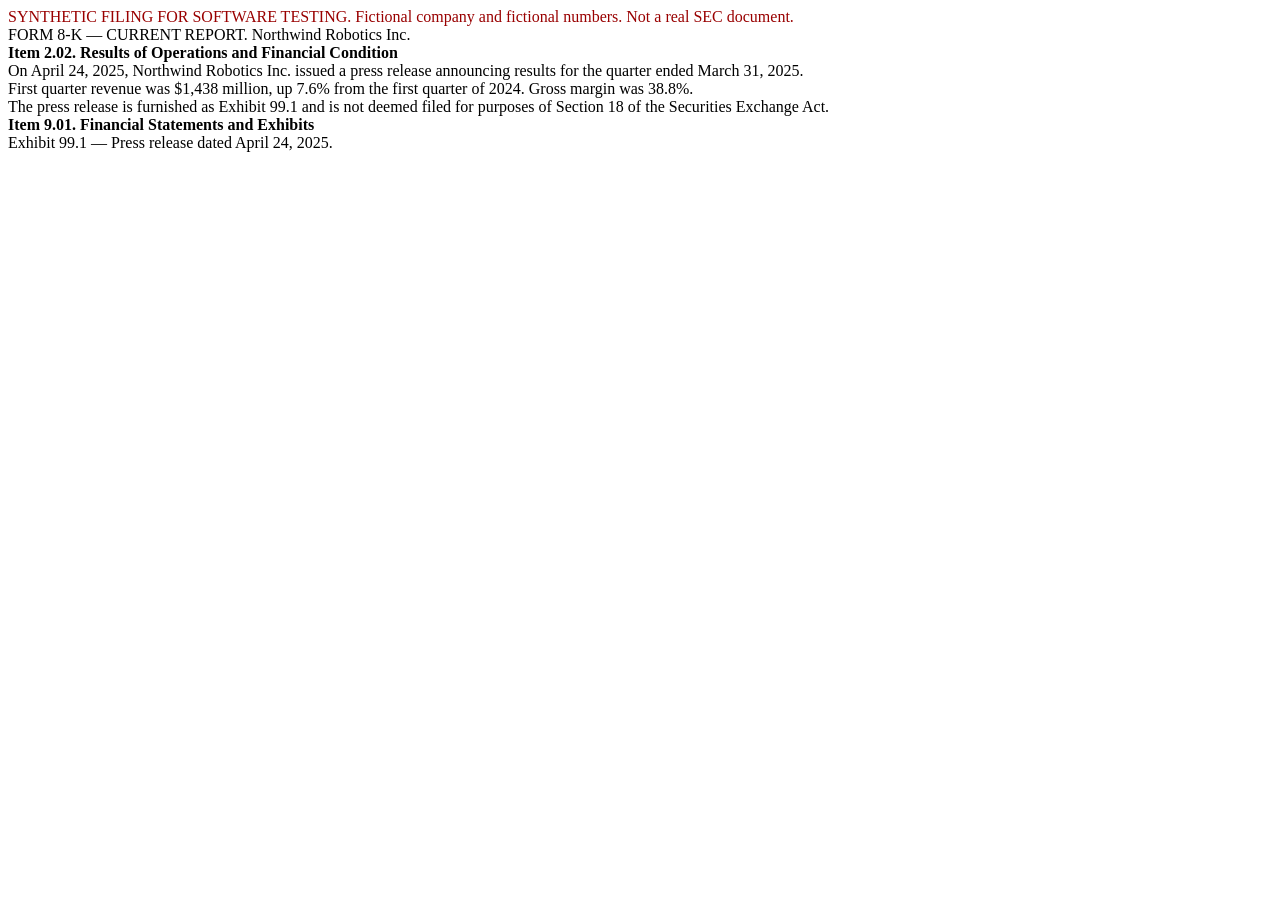
<file: sample_data/filings/NWRX_8-K_2025-04-24.htm>
<html xmlns:ix="http://www.xbrl.org/2013/inlineXBRL" xmlns:xbrli="http://www.xbrl.org/2003/instance"><head><title>Northwind Robotics Inc. 8-K</title></head><body><div style="color:#900">SYNTHETIC FILING FOR SOFTWARE TESTING. Fictional company and fictional numbers. Not a real SEC document.</div><div><span>FORM 8-K — CURRENT REPORT. Northwind Robotics Inc.</span></div><div><span style="font-weight:700;">Item 2.02. Results of Operations and Financial Condition</span></div><div><span>On April 24, 2025, Northwind Robotics Inc. issued a press release announcing results for the quarter ended March 31, 2025.</span></div><div><span>First quarter revenue was $1,438 million, up 7.6% from the first quarter of 2024. Gross margin was 38.8%.</span></div><div><span>The press release is furnished as Exhibit 99.1 and is not deemed filed for purposes of Section 18 of the Securities Exchange Act.</span></div><div><span style="font-weight:700;">Item 9.01. Financial Statements and Exhibits</span></div><div><span>Exhibit 99.1 — Press release dated April 24, 2025.</span></div></body></html>
</file>
